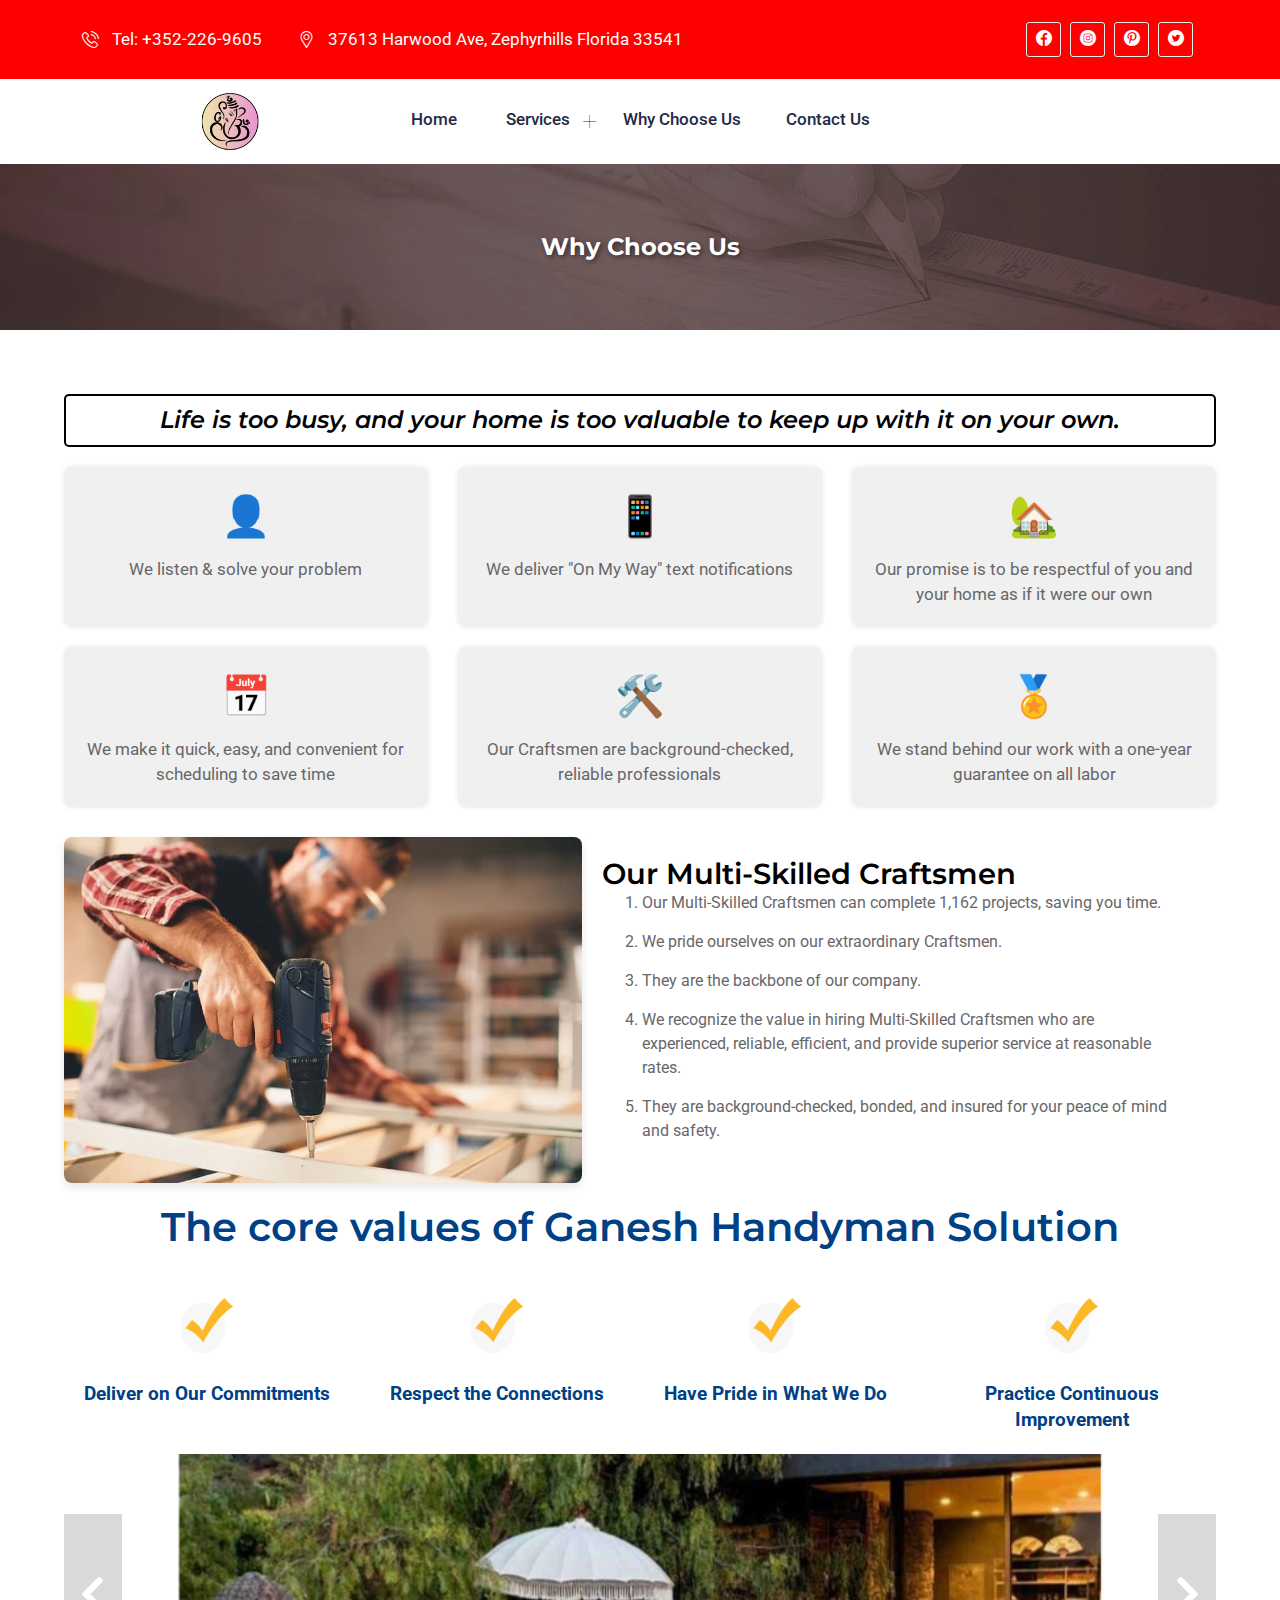
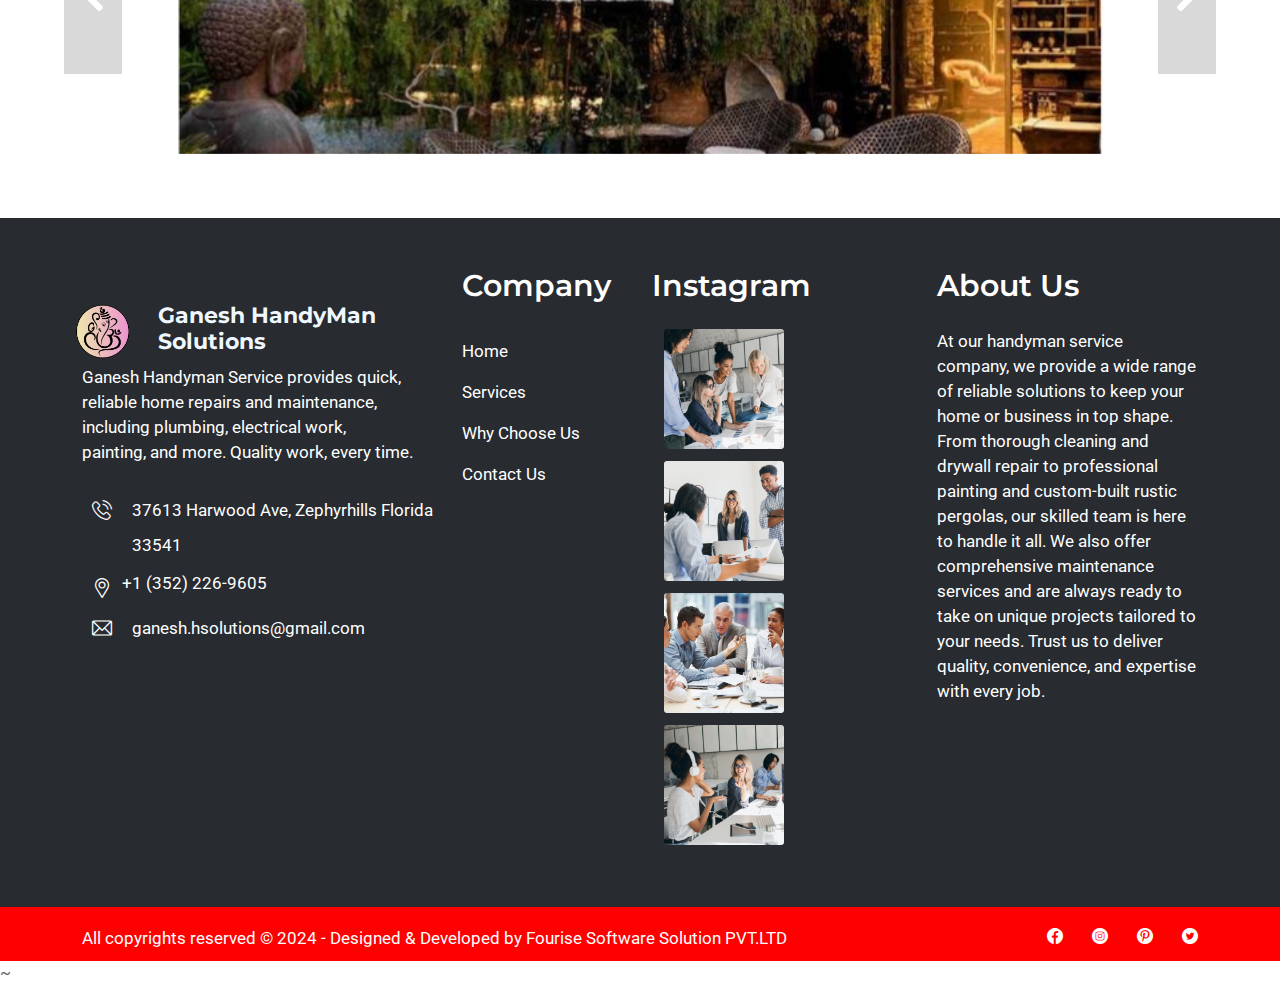
<file: why-choose-us.html>
<!doctype html>
<html class="no-js" lang="en">

<head>

    <meta charset="utf-8">
    <meta name="keywords" content="Bootstrap, Consulting Template, Landing page, Template, Registration, Landing">
    <meta name="viewport" content="width=device-width, initial-scale=1, maximum-scale=1">
    <meta name="author" content="GridTemplate">

    <!--====== Title ======-->
    <title>Ganesh - Handy Solutions</title>
    <!--====== Favicon Icon ======-->
    <link rel="shortcut icon" href="assets/images/normal/favicon.svg" type="image/png">
    <link rel="stylesheet" href="https://cdnjs.cloudflare.com/ajax/libs/font-awesome/5.15.4/css/all.min.css">

    <!--====== Bootstrap css ======-->
    <link rel="stylesheet" href="assets/css/bootstrap.min.css">
    <!--====== icofont Icons css ======-->
    <link rel="stylesheet" href="assets/fonts/flaticon.css">
    <!--====== Slick slider CSS ======-->
    <link rel="stylesheet" href="assets/css/slick.css">
    <!--====== animate CSS ======-->
    <link rel="stylesheet" href="assets/css/animate.css">

    <!--====== Default css ======-->
    <link rel="stylesheet" href="assets/css/default.css">

    <!--====== Style css ======-->
    <link rel="stylesheet" href="assets/css/style.css">
    <style>
        .menu-logo {
            display: flex;
            align-items: flex-start;
            /* Aligns the logo towards the top */
            justify-content: center;
            /* Center align the logo horizontally */
        }

        .menu-logo img {
            margin-top: -40px;
            /* Increase the negative value to shift the image slightly further up */
            max-width: 135px;
            /* Increase the width of the image */
            height: 135px;
            /* Increase the height of the image */
        }

        .content {
            padding: 2em;
            text-align: left;
            background-color: #fff;
            border-radius: 8px;
            margin: 2em;
            font: bold;
        }

        .quote {
            text-align: center;
            font-style: italic;
            font-size: 1.5em;
            padding: 10px;
            border: 2px solid black;
            border-radius: 5px;
            margin-bottom: 20px;
            font-weight: 300px;
            font: bold;
        }

        .full-width-image-container {
            position: relative;
        }

        .image-banner {
            position: relative;
            width: 100%;
            overflow: hidden;
        }

        .image-banner img {
            width: 100%;
            height: auto;
            object-fit: cover;
        }

        .image-text {
            position: absolute;
            top: 50%;
            left: 50%;
            transform: translate(-50%, -50%);
            color: white;
            font-size: 3em;
            text-align: center;
            font-weight: bold;
            text-shadow: 2px 2px 10px rgba(0, 0, 0, 0.7);
        }

        .phone-number {
        color: #fff; /* Replace #ff00ff with your desired color code */
    }
        /* Icon Section Styling */
        .icons {
            display: flex;
            flex-wrap: wrap;
            gap: 20px;
            justify-content: space-between;
            margin-bottom: 30px;
        }

        .icon {
            flex: 1 1 calc(33.33% - 20px);
            max-width: calc(33.33% - 20px);
            text-align: center;
            padding: 20px;
            background-color: #f0f0f0;
            border-radius: 8px;
            box-shadow: 0 0 5px rgba(0, 0, 0, 0.1);
            transition: transform 0.2s;
        }

        .icon:hover {
            transform: scale(1.05);
        }

        .icon-placeholder {
            font-size: 2.5em;
            margin-bottom: 10px;
        }

        /* Ordered List Styling */
        .custom-list,
        .numbered-list {
            list-style-type: decimal;
            padding-left: 40px;
            margin-bottom: 20px;
        }

        .custom-list li,
        .numbered-list li {
            margin-bottom: 15px;
        }

        /* Unordered List Styling */
        ul {
            /* list-style-type: disc; */
            /* margin-bottom: 20px; */
        }

        /* Promise Section Styling */
        .craftsmen-container {
            display: flex;
            align-items: center;
            gap: 20px;
            /* Space between the image and text */
            flex-wrap: wrap;
            /* Allows content to wrap on smaller screens */
        }

        .craftsmen-container img {
            max-width: 45%;
            /* Adjust the width of the image as needed */
            height: auto;
            border-radius: 8px;
            /* Smooth corners for the image */
            box-shadow: 0 4px 8px rgba(0, 0, 0, 0.1);
        }

        .craftsmen-content {
            max-width: 50%;
        }

        .craftsmen-content h3 {
            margin-top: 0;
            font-size: 1.8em;
            color: black;
        }

        .craftsmen-content ol.custom-list {
            list-style-type: decimal;
            /* padding-left: 20px; */
            margin-bottom: 20px;
        }

        .craftsmen-content ol.custom-list li {
            margin-bottom: 15px;
            transition: color 0.3s ease;
        }

        .craftsmen-content ol.custom-list li:hover {
            color: #007bff;
            /* Adds an interactive hover effect */
        }

        /* checkbox css */
        .core-values-section {
            text-align: center;
            margin-top: 20px;
            /* padding: 60px 30px; Slightly increased padding for better spacing */
        }

        .core-values-heading {
            font-size: 2.5rem;
            /* Increased font size for the heading */
            color: #004085;
            margin-bottom: 40px;
            /* Increased margin to create more space below the heading */
        }

        .core-values-container {
            display: flex;
            justify-content: center;
            gap: 60px;
            /* Increased gap for better spacing between items */
            flex-wrap: wrap;
        }

        .core-value-item {
            display: flex;
            flex-direction: column;
            align-items: center;
            max-width: 250px;
            /* Increased max-width for better layout */
        }

        .core-value-icon {
            width: 70px;
            /* Increased width for better visibility */
            height: 70px;
            /* Increased height to match width */
            margin-bottom: 20px;
            /* Increased margin for better spacing between icon and text */
        }

        .core-value-item p {
            font-size: 1.2rem;
            /* Increased font size for better readability */
            color: #004085;
            font-weight: bold;
            text-align: center;
            line-height: 1.4;
            /* Added line-height for improved text spacing */
        }

        /* Media Queries for screens smaller than 768px */
        @media (max-width: 768px) {

            /* Logo Section */
            .menu-logo {
                justify-content: flex-start;
                /* Align logo to the left for mobile view */
            }

            .menu-logo img {
                margin-top: -20px;
                /* Reduce negative margin for smaller screens */
                max-width: 100px;
                /* Scale down the image size */
                height: 100px;
            }

            /* Content Section */
            .content {
                padding: 1.5em;
                /* Reduce padding on smaller screens */
                margin: 1em;
            }

            /* Quote Section */
            .quote {
                font-size: 1.2em;
                /* Reduce font size for mobile */
                padding: 8px;
                margin-bottom: 15px;
            }

            /* Image Banner Section */
            .image-text {
                font-size: 2em;
                /* Reduce text size in image banner */
                padding: 10px;
            }

            /* Icon Section */
            .icons {
                flex-direction: column;
                /* Stack icons vertically */
                gap: 15px;
                /* Reduce gap between icons */
            }

            /* Adjustments for mobile view */
            @media (max-width: 768px) {
                .image-text {
                    font-size: 1.5em;
                    /* Reduce font size for smaller screens */
                    padding: 10px;
                    /* Add padding to ensure text doesn't touch the edges */
                    text-shadow: 1px 1px 5px rgba(0, 0, 0, 0.7);
                    /* Soften the shadow for better readability on small screens */
                    max-width: 90%;
                    /* Ensure text does not overflow */
                    word-wrap: break-word;
                    /* Wrap text to fit within the container */
                }
            }

            /* Adjustments for extra small screens */
            @media (max-width: 480px) {
                .image-text {
                    font-size: 1.2em;
                    /* Further reduce font size for very small screens */
                    text-shadow: 1px 1px 3px rgba(0, 0, 0, 0.7);
                    /* Soften shadow even more */
                    padding: 8px;
                    /* Reduce padding */
                    line-height: 1.3;
                    /* Improve readability by increasing line height */
                }
            }

            .icon {
                max-width: 100%;
                /* Make icons full width */
                padding: 15px;
            }

            /* Craftsmen Section */
            .craftsmen-container {
                flex-direction: column;
                /* Stack image and text vertically */
                align-items: flex-start;
                /* Align text to the left */
            }

            .craftsmen-container img {
                max-width: 100%;
                /* Full-width image on mobile */
                margin-bottom: 10px;
            }

            .craftsmen-content {
                max-width: 100%;
                /* Make the text section full-width */
            }

            /* Core Values Section */
            .core-values-container {
                flex-direction: column;
                /* Stack core value items vertically */
                gap: 30px;
                /* Reduce gap between core values */
            }

            .core-value-item {
                max-width: 100%;
                /* Full-width core value items */
                margin-bottom: 20px;
            }

            .core-value-icon {
                width: 50px;
                /* Reduce size of icons */
                height: 50px;
            }

            .core-value-item p {
                font-size: 1rem;
                /* Reduce font size for better readability */
            }

            /* Carousel Section */
            .carousel-image {
                height: 400px;
                /* Reduce height for mobile screens */
            }

            .carousel {
                height: 400px;
                /* Match the carousel height to the image */
            }

            /* Other Small Adjustments */
            ul {
                padding-left: 20px;
                /* Reduce padding for lists */
            }

            .custom-list,
            .numbered-list {
                padding-left: 20px;
            }
        }
        .full-width-image-container {
    position: relative;
    overflow: hidden;
}

.image-banner img {
    width: 100%;
    height: auto;
    object-fit: cover;
    transition: transform 0.5s ease-in-out;
}

.image-banner:hover img {
    transform: scale(1.1); /* Zoom-in effect */
}

/* Optional: Styling for the text over the image */
.image-text {
    position: absolute;
    top: 50%;
    left: 50%;
    transform: translate(-50%, -50%);
    /* color: white; */
    font-size: 24px;
    text-shadow: 2px 2px 5px rgba(0, 0, 0, 0.5);
}
.icons p{
    color: #676769;
}
/* footer {
    position: relative;
    width: 100%;
    bottom: 0;
}

.footer-area {
    margin-bottom: 0;
    padding-bottom: 0;
}
.footer-area, .footer-widget, .footer-copyright {
    margin-bottom: 0;
    padding-bottom: 0;
} */

    </style>

</head>

<body>

    <!--====== HEADER PART START ======-->

    <header class="header-area header_style_2">

        <div class="header-menu-area d-none d-lg-block">
            <div class="toolbar-area">
                <div class="container">
                    <div class="row d-flex align-items-center justify-content-center">
                        <div class="col-lg-8 col-md-9 col-12">
                            <div class="toolbar-contact">
                                <p><i class="flaticon-phone-call"></i><a href="tel:+440-98-5298">Tel: +352-226-9605</a>
                                </p>
                                <p><i class="flaticon-placeholder"></i> 37613 Harwood Ave, Zephyrhills Florida 33541</p>
                            </div>
                        </div>
                        <div class="col-lg-4 col-md-3 col-12">
                            <div class="toolbar-sl-share">
                                <ul>
                                    <li><a href="#"><i class="flaticon-facebook-circular-logo"></i></a></li>
                                    <li><a href="#"><i class="flaticon-instagram"></i></a></li>
                                    <li><a href="#"><i class="flaticon-pinterest-social-logo"></i></a></li>
                                    <li><a href="#"><i class="flaticon-twitter"></i></a></li>

                                </ul>
                            </div>
                        </div>
                    </div>
                </div>
            </div>

            <div class="header-main-menu">
                <div class="container">
                    <div class="row">
                        <div class="col-lg-2">
                            <div class="menu-logo">
                                <a class="logo" href="index.html">
                                    <img src="assets/images/Main/logo/ganesha-logo2.png" class="white-logo" alt="Logo">
                                    <img src="assets/images/Main/logo/ganesha-logo2.png" class="light-logo" alt="Logo">
                                </a>
                            </div>
                        </div>
                        <div class="col-lg-8 d-flex justify-content-center">
                            <div class="navbar-menu">
                                <ul class="">
                                    <li>
                                        <a href="index.html">Home</a>
                                    </li>

                                    <li><a href="javascript:void(0)">Services <i class="flaticon-add-1"></i></a>
                                        <ul class="sub-menu">
                                            <li><a href="cleaning.html">Cleaning Services</a></li>
                                            <li><a href="dry-wall-repair.html">Drywall</a></li>
                                            <li><a href="painting.html">Painting</a></li>
                                            <li><a href="rustic-pergolas.html">Rustic Pergolas And Bars</a></li>
                                            <li><a href="home-Maintenance.html">Maintenance</a></li>
                                            <li><a href="Other-services.html">Other services</a></li>
                                        </ul>
                                    </li>
                                    <li><a href="why-choose-us.html">Why Choose Us</a>
                                    <li><a href="contact.html">Contact Us</a></li>
                                    </li>
                                </ul>
                            </div>
                        </div>
                    </div> <!-- row -->
                </div> <!-- container -->

            </div>
        </div> <!-- header menu area -->

        <div class="header-mobile-menu d-lg-none">
            <div class="container">
                <div class="mobile-menu d-flex justify-content-between align-items-center">
                    <div class="menu-bar">
                        <a class="mobile-menu-open" href="javascript:void(0)"><i class="flaticon-menu"></i></a>
                    </div>
                    <div class="mobile-logo">
                        <a href="index.html">
                            <img src="assets/images/Main/logo/ganesha-logo2.png" class="light-logo" alt="Logo">
                        </a>
                    </div> <!-- mobile logo -->

                </div> <!-- mobile menu -->
            </div> <!-- container -->
        </div> <!-- header mobile menu -->
    </header>
    <div class="offcanvas-menu-wrapper">
        <div class="offcanvas-menu">
            <a class="close-mobile-menu" href="javascript:void(0)"><i class="flaticon-x-mark"></i></a>

            <div class="mobile-menu pt-30">
                <nav>
                    <ul>

                        <li class="menu-item-has-children"><a class="active" href="/index.html">Home</a>
                        </li>


                        <li class="menu-item-has-children"><a href="#">Services</a>
                            <ul class="sub-menu">
                                <li><a href="cleaning.html">Cleaning Services</a></li>
                                <li><a href="dry-wall-repair.html">Drywall</a></li>
                                <li><a href="painting.html">Painting</a></li>
                                <li><a href="rustic-pergolas.html">Rustic Pergolas And Bars</a></li>
                                <li><a href="home-Maintenance.html">Maintenance</a></li>
                                <li><a href="Other-services.html">Other services</a></li>
                            </ul>
                        </li>
                        <li class="menu-item-has-children"><a href="why-choose-us.html">Why Choose Us</a>
                        </li>

                        <li><a href="contact.html">Contact Us</a></li>
                    </ul>
                </nav>
            </div>
        </div>
        <div class="overlay"></div>
    </div>
    <div class="full-width-image-container">
        <div class="image-banner">
            <img src="./assets/images/Main/why-chose-us.webp" alt="Why Choose Us">
            <h1 class="image-text">Why Choose Us</h1>
        </div>
    </div>
    
    <section class="content">
        <h3 class="quote">Life is too busy, and your home is too valuable to keep up with it on your own.</h3>

        <div class="icons">
            <div class="icon">
                <div class="icon-placeholder">👤</div>
                <p>We listen & solve your problem</p>
            </div>
            <div class="icon">
                <div class="icon-placeholder">📱</div>
                <p>We deliver "On My Way" text notifications</p>
            </div>
            <div class="icon">
                <div class="icon-placeholder">🏡</div>
                <p>Our promise is to be respectful of you and your home as if it were our own</p>
            </div>
            <div class="icon">
                <div class="icon-placeholder">📅</div>
                <p>We make it quick, easy, and convenient for scheduling to save time</p>
            </div>
            <div class="icon">
                <div class="icon-placeholder">🛠️</div>
                <p>Our Craftsmen are background-checked, reliable professionals</p>
            </div>
            <div class="icon">
                <div class="icon-placeholder">🏅</div>
                <p>We stand behind our work with a one-year guarantee on all labor</p>
            </div>
        </div>
        <div class="craftsmen-container">
            <img src="./assets/images/Main/carftmen.jpg" alt="Our Multi-Skilled Craftsmen">
            <div class="craftsmen-content">
                <h3>Our Multi-Skilled Craftsmen</h3>
                <ol class="custom-list">
                    <li>
                        Our Multi-Skilled Craftsmen can complete 1,162 projects, saving you time.
                    </li>
                    <li>
                        We pride ourselves on our extraordinary Craftsmen.
                    </li>
                    <li>
                        They are the backbone of our company.
                    </li>
                    <li>
                        We recognize the value in hiring Multi-Skilled Craftsmen who are experienced, reliable,
                        efficient, and
                        provide superior service at reasonable rates.
                    </li>
                    <li>
                        They are background-checked, bonded, and insured for your peace of mind and safety.
                    </li>
                </ol>
            </div>
        </div>
        <div class="core-values-section">
            <h2 class="core-values-heading">The core values of Ganesh Handyman Solution</h2>
            <div class="core-values-container">
                <div class="core-value-item">
                    <img src="./assets/images/Main/New/checkmark.png" alt="Check Icon" class="core-value-icon">
                    <p>Deliver on Our Commitments</p>
                </div>
                <div class="core-value-item">
                    <img src="./assets/images/Main/New/checkmark.png" alt="Check Icon" class="core-value-icon">
                    <p>Respect the Connections</p>
                </div>
                <div class="core-value-item">
                    <img src="./assets/images/Main/New/checkmark.png" alt="Check Icon" class="core-value-icon">
                    <p>Have Pride in What We Do</p>
                </div>
                <div class="core-value-item">
                    <img src="./assets/images/Main/New/checkmark.png" alt="Check Icon" class="core-value-icon">
                    <p>Practice Continuous Improvement</p>
                </div>
            </div>
        </div>
        <div id="carouselExampleIndicators" class="carousel slide" data-ride="carousel" style="padding: 0; margin: 0; padding-top: 20px; margin-bottom: 0;">
            <ol class="carousel-indicators">
                <li data-target="#carouselExampleIndicators" data-slide-to="0" class="active"></li>
                <li data-target="#carouselExampleIndicators" data-slide-to="1"></li>
                <li data-target="#carouselExampleIndicators" data-slide-to="2"></li>
            </ol>
            <div class="carousel-inner text-center" style="margin-bottom: 0; padding-bottom: 0;">
                <div class="carousel-item active">
                    <img class="d-block carousel-image" src="./assets/images/Main/New/asian-inspired.jpg"
                        alt="First slide" style="width: 80%; height: 300px; object-fit: cover; margin: 0 auto;">
                </div>
                <div class="carousel-item">
                    <img class="d-block carousel-image" src="./assets/images/Main/New/BA_077_FH02JUN_05010_001.jpg"
                        alt="Second slide" style="width: 80%; height: 300px; object-fit: cover; margin: 0 auto;">
                </div>
                <div class="carousel-item">
                    <img class="d-block carousel-image" src="./assets/images/Main/New/BA_010_FH97APR_01098001.jpg"
                        alt="Third slide" style="width: 80%; height: 300px; object-fit: cover; margin: 0 auto;">
                </div>
            </div>
        
            <!-- Previous button -->
            <a class="carousel-control-prev" href="#carouselExampleIndicators" role="button" data-slide="prev"
                style="width: 5%; height: auto; background: rgba(0, 0, 0, 0.3); display: flex; align-items: center; justify-content: center; position: absolute; top: 50%; transform: translateY(-50%); left: 0;">
                <i class="fas fa-chevron-left" style="font-size: 40px; color: white;"></i>
                <span class="sr-only">Previous</span>
            </a>
        
            <!-- Next button -->
            <a class="carousel-control-next" href="#carouselExampleIndicators" role="button" data-slide="next"
                style="width: 5%; height: auto; background: rgba(0, 0, 0, 0.3); display: flex; align-items: center; justify-content: center; position: absolute; top: 50%; transform: translateY(-50%); right: 0;">
                <i class="fas fa-chevron-right" style="font-size: 40px; color: white;"></i>
                <span class="sr-only">Next</span>
            </a>
        </div>
        
        <footer style="margin-top: 0; padding-top: 0;"></footer>
        

        <script src="https://code.jquery.com/jquery-3.5.1.slim.min.js"></script>
        <script src="https://cdn.jsdelivr.net/npm/@popperjs/core@2.11.6/dist/umd/popper.min.js"></script>
        <script src="https://stackpath.bootstrapcdn.com/bootstrap/4.5.2/js/bootstrap.min.js"></script>
    </section>
    <footer class="footer-area footer_style2">
        <div class="footer-widget pt-30 pb-50"> <!-- Reduced padding top and bottom -->
            <div class="container">
                <div class="row">
                    <div class="col-lg-4 col-md-6 col-sm-6">
                        <div class="footer-address pt-20"> <!-- Reduced padding top -->
                            <div class="footer-logo" style="display: flex; align-items: center; ">
                                <!-- Flex container for logo and text -->
                                <div class="img-fluid"
                                    style="width: 150px; height: auto; margin-left: -40px; margin-bottom: -50px;">
                                    <!-- Set margin to 0 for alignment -->
                                    <img src="./assets/images/Main/logo/ganesha-logo2.png" alt="Ganesh Logo">
                                </div>
                                <div class="company-name" style="margin-left: -10px;margin-bottom: -45px;">
                                    <!-- Adjust margin for spacing between logo and text -->
                                    <h4 class="text mb-0" style="font-weight: bold; padding-left: 0%;color: aliceblue;">
                                        Ganesh HandyMan Solutions</h4> <!-- Text next to logo -->
                                </div>
                            </div>

                            <ul>
                                <li>
                                    <div class="footer-text pt-20 pb-20" style="padding-left: 0;">
                                        <!-- Reduced padding top, bottom, and left -->
                                        <p>Ganesh Handyman Service provides quick,<br> reliable home repairs and
                                            maintenance, <br> including plumbing, electrical work, <br> painting, and more.
                                            Quality work, every time.</p>
                                    </div>
                                </li>
                                <li>
                                    <div class="single-address py-2 d-flex">
                                        <div class="address-icon">
                                            <i class="flaticon-phone-call"></i>
                                        </div>
                                        <div class="address-content media-body">
                                            <p class="text">37613 Harwood Ave, Zephyrhills Florida 33541</p>
                                        </div>
                                    </div> <!-- single address -->
                                </li>
                                <li>
                                    <div class="single-address d-flex">
                                        <div class="address-icon">
                                            <i class="flaticon-placeholder"></i>
                                        </div>
                                        <p class="phone-number">+1 (352) 226-9605</p>
                                    </div> <!-- single address -->
                                </li>
                                <li>
                                    <div class="single-address d-flex">
                                        <div class="address-icon">
                                            <i class="flaticon-email"></i>
                                        </div>
 <div class="address-content media-body">
                                            <p class="text">ganesh.hsolutions@gmail.com</p>
                                        </div>
                                    </div> <!-- single address -->
                                </li>
                            </ul>
                        </div> <!-- footer address -->
                    </div>

                    <div class="col-lg-2 col-md-6 col-sm-6">
                        <div class="footer-link pt-20"> <!-- Reduced padding top -->
                            <h4 class="footer-title mb-15">Company </h4> <!-- Reduced margin bottom -->
                            <ul>
                                <li><a href="index.html"><i class="icofont-rounded-right"></i>Home</a></li>
                                <li><a href="cleaning.html"><i class="icofont-rounded-right"></i>Services</a></li>
                                <li><a href="why-choose-us.html"><i class="icofont-rounded-right"></i>Why Choose Us</a>
                                </li>
                                <li><a href="contact.html"><i class="icofont-rounded-right"></i>Contact Us</a></li>
                            </ul>
                        </div> <!-- footer link -->
                    </div>

                    <div class="col-lg-3 col-md-6">
                        <div class="footer-instagram pt-20"> <!-- Reduced padding top -->
                            <h4 class="footer-title mb-15">Instagram </h4> <!-- Reduced margin bottom -->
                            <div class="instagram_img pt-10"> <!-- Reduced padding top -->
                                <ul>
                                    <li class=""><a href=""><img src="assets/images/instagram/1.png"
                                                class="img-fluid"><i class="flaticon-instagram"></i></a></li>
                                    <li class=" "><a href=""><img src="assets/images/instagram/2.png"
                                                class="img-fluid"><i class="flaticon-instagram"></i></a></li>
                                    <li class=" "><a href=""><img src="assets/images/instagram/3.png"
                                                class="img-fluid"><i class="flaticon-instagram"></i></a></li>
                                    <li class=""><a href=""><img src="assets/images/instagram/4.png"
                                                class="img-fluid"><i class="flaticon-instagram"></i></a></li>
                                </ul>
                            </div>
                        </div> <!-- footer Instagram Feeds -->
                    </div>

                    <div class="col-lg-3 col-md-6">
                        <div class="footer-link pt-20"> <!-- Reduced padding top -->
                            <h4 class="footer-title mb-15">About Us</h4> <!-- Fixed typo and reduced margin bottom -->

                            <div class="email-sub-content pt-10 pb-20"> <!-- Reduced padding top and bottom -->
                               <p>At our handyman service company, we provide a wide range of reliable solutions to
                                    keep your home or business in top shape. From thorough cleaning and drywall repair
                                    to professional painting and custom-built rustic pergolas, our skilled team is here
                                    to handle it all. We also offer comprehensive maintenance services and are always
                                    ready to take on unique projects tailored to your needs. Trust us to deliver
                                    quality, convenience, and expertise with every job.</p>
                            </div>
                            <script>
                                document.getElementById('subscriptionForm').addEventListener('submit', function (event) {
                                    event.preventDefault(); // Prevent the form from reloading the page

                                    // Get the email value
                                    var email = document.getElementById('emailInput').value;

                                    // Print the email in the console
                                    console.log("Subscribed email:", email);

                                    // Display success message
                                    document.getElementById('message').style.display = 'block';

                                    // Show an alert message
                                    alert("Subscribed successfully");

                                    // Clear the input field after subscription
                                    document.getElementById('emailInput').value = '';
                                });
                            </script>

                        </div> <!-- footer link -->
                    </div>
                </div> <!-- row -->
            </div> <!-- container -->
        </div> <!-- footer widget -->

        <div class="footer-copyright pt-10 pb-10"> <!-- Reduced padding top and bottom -->
            <div class="container">
                <div class="copyright-section d-md-flex align-items-center justify-content-between">
                    <div class="copyright text-center">
                        <p class="pt-2 text">All copyrights reserved © 2024 - Designed & Developed by <a
                                href="https://gridtemplate.com/">Fourise Software Solution PVT.LTD</a> </p>
                    </div> <!-- copyright -->
                    <div class="footer-bottom text-center pt-10"> <!-- Reduced padding top -->
                        <div class="social-icons">
                            <ul>
                                <li><a href="#"><i class="flaticon-facebook-circular-logo"></i></a></li>
                                <li><a href="#"><i class="flaticon-instagram"></i></a></li>
                                <li><a href="#"><i class="flaticon-pinterest-social-logo"></i></a></li>
                                <li><a href="#"><i class="flaticon-twitter"></i></a></li>
                            </ul>
                        </div>
                    </div> <!-- payment -->
                </div> <!-- copyright payment -->
            </div> <!-- container -->
        </div> <!-- footer copyright -->
    </footer>

    <!--====== FOOTER PART ENDS ======-->




    <!--====== BACK TOP TOP PART START ======-->

    <a href="#" class="back-to-top back-blue"><i class="flaticon-up-arrow"></i></a>

    <!--====== BACK TOP TOP PART ENDS ======-->


    <!--====== jquery js ======-->
    <script src="assets/js/vendor/modernizr-3.6.0.min.js"></script>
    <script src="assets/js/vendor/jquery-1.12.4.min.js"></script>


    <!--====== Bootstrap js ======-->
    <script src="assets/js/bootstrap.min.js"></script>
    <script src="assets/js/popper.min.js"></script>

    <!--====== wow.min js ======-->
    <script src="assets/js/wow.min.js"></script>

    <!--====== Main js ======-->
    <script src="assets/js/main.js"></script>~
    <script type="text/javascript">


        // preloader
        $(window).on('load', function (event) {
            $('.gridtemplate-loader').delay(500).fadeOut(500);

        });

    </script>

</body>

</html>
</file>
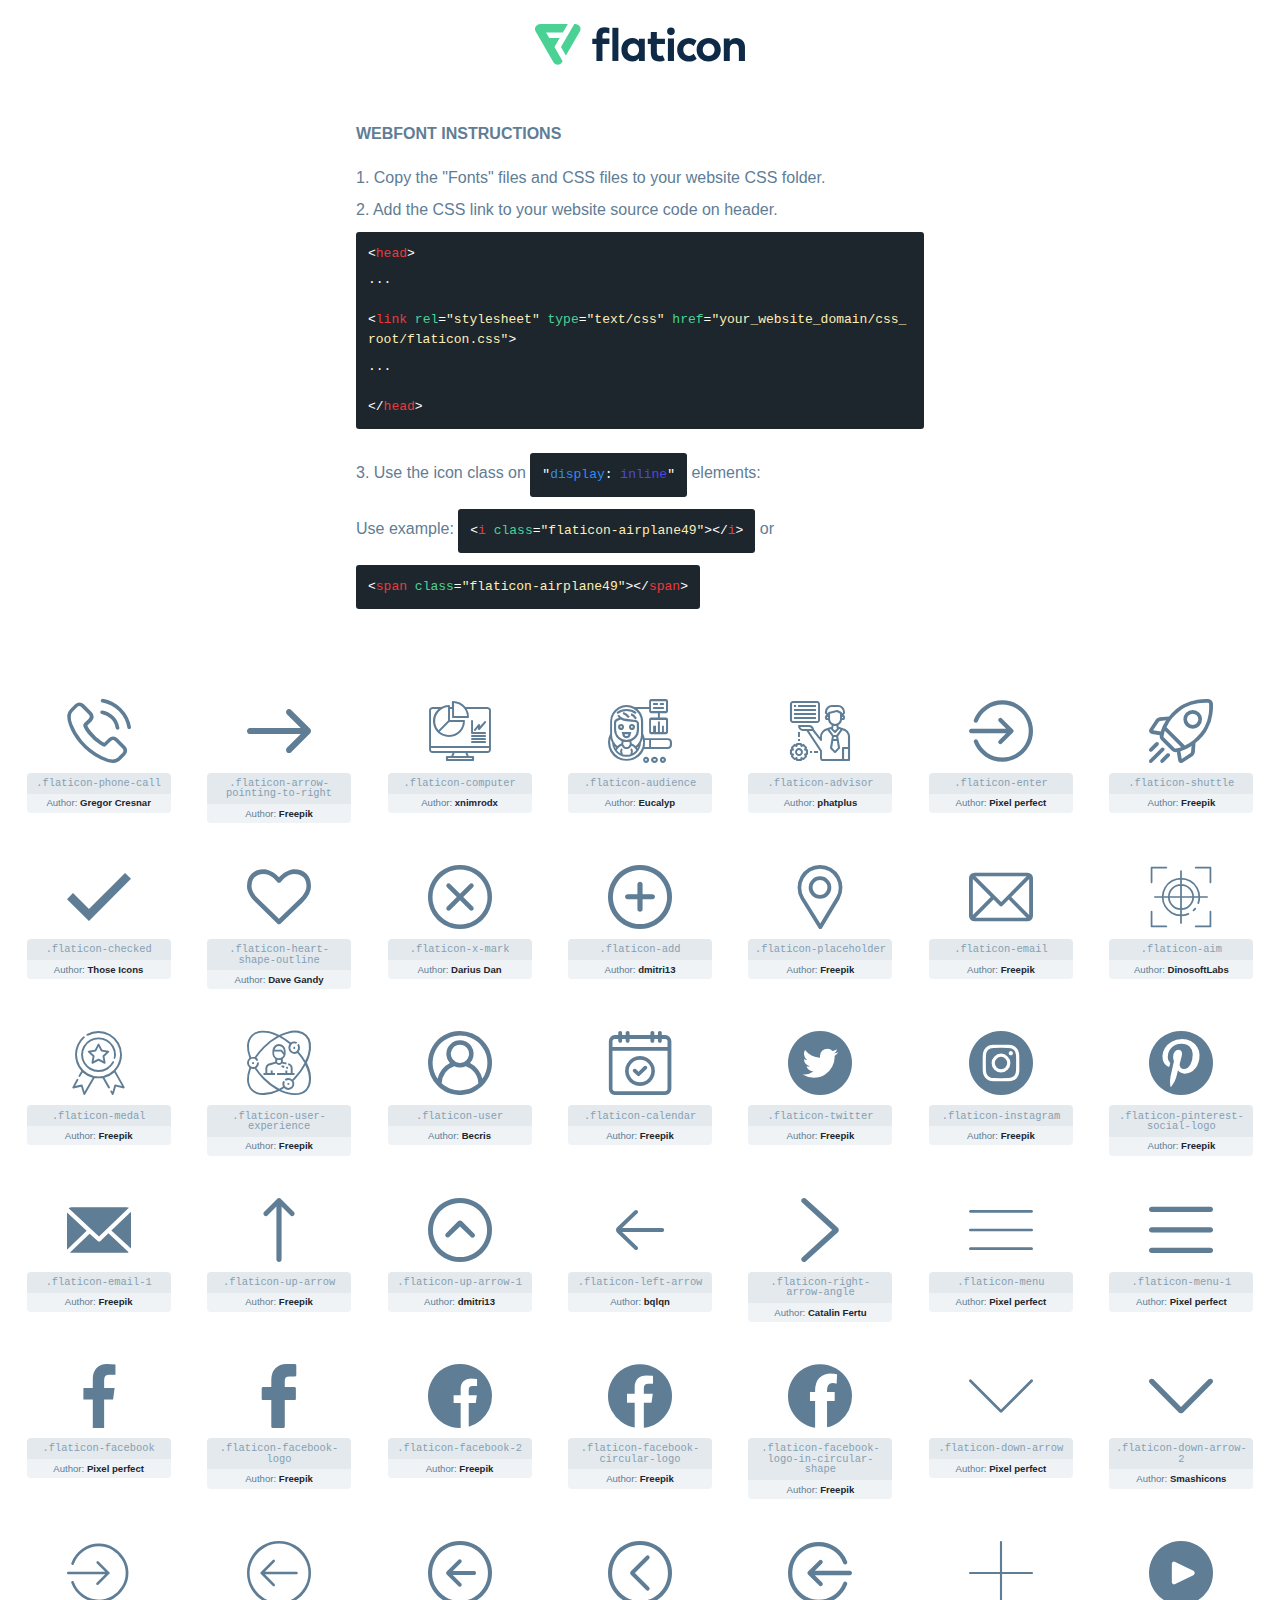
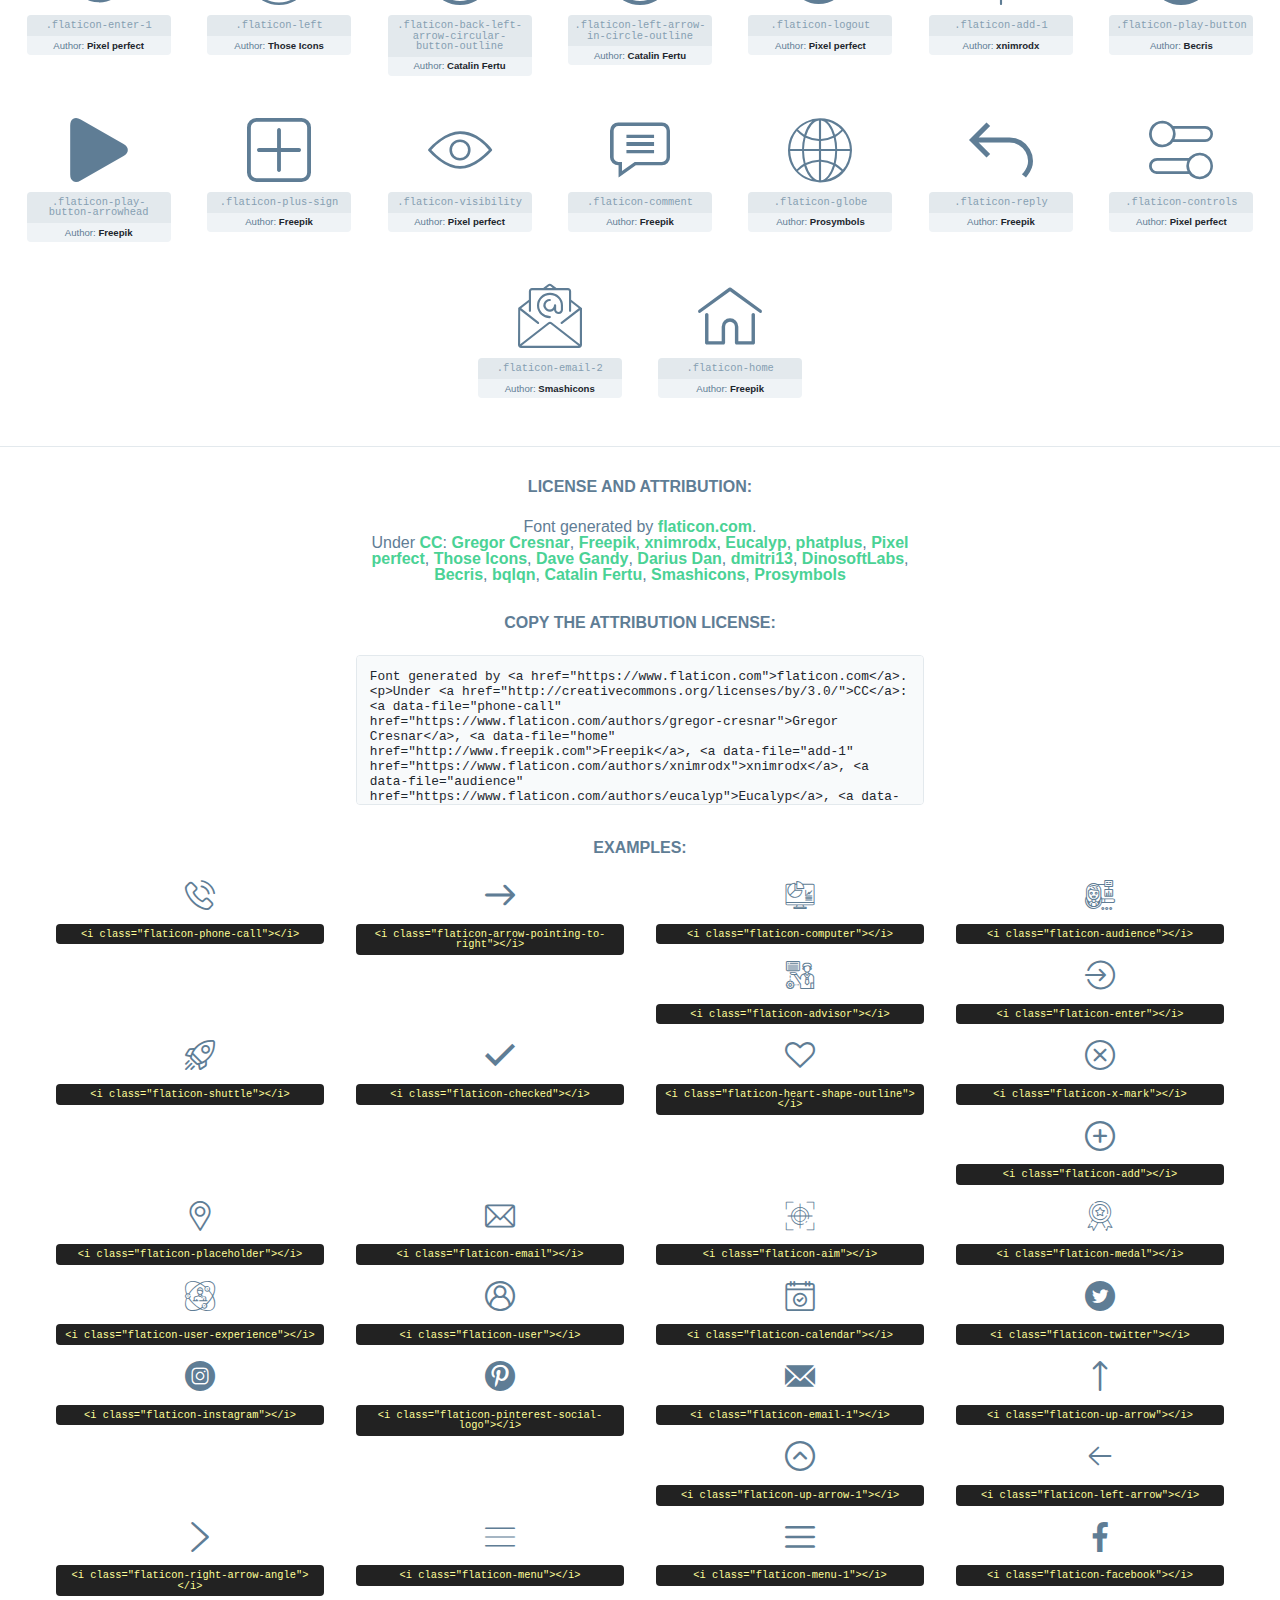
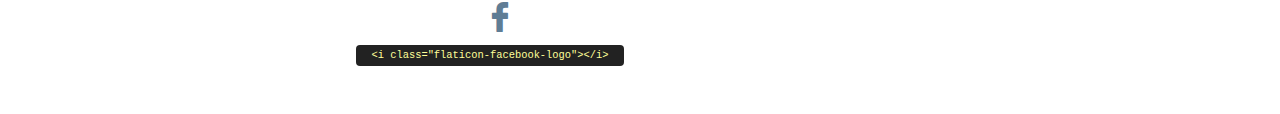
<file: assets/fonts/flaticon.html>
<!DOCTYPE html>
<html lang="en">
<head>
    <title>Flaticon Webfont</title>
    <link rel="stylesheet" type="text/css" href="flaticon.css"/>
    <meta charset="UTF-8">
    <style>
        html, body, div, span, applet, object, iframe,
        h1, h2, h3, h4, h5, h6, p, blockquote, pre,
        a, abbr, acronym, address, big, cite, code,
        del, dfn, em, img, ins, kbd, q, s, samp,
        small, strike, strong, sub, sup, tt, var,
        b, u, i, center,
        dl, dt, dd, ol, ul, li,
        fieldset, form, label, legend,
        table, caption, tbody, tfoot, thead, tr, th, td,
        article, aside, canvas, details, embed,
        figure, figcaption, footer, header, hgroup,
        menu, nav, output, ruby, section, summary,
        time, mark, audio, video {
            margin: 0;
            padding: 0;
            border: 0;
            font-size: 100%;
            font: inherit;
            vertical-align: baseline;
        }

        /* HTML5 display-role reset for older browsers */
        article, aside, details, figcaption, figure,
        footer, header, hgroup, menu, nav, section {
            display: block;
        }

        body {
            line-height: 1;
        }

        ol, ul {
            list-style: none;
        }

        blockquote, q {
            quotes: none;
        }

        blockquote:before, blockquote:after,
        q:before, q:after {
            content: '';
            content: none;
        }

        table {
            border-collapse: collapse;
            border-spacing: 0;
        }

        body {
            font-family: Helvetica, Arial, sans-serif;
            font-size: 16px;
            color: #5f7d95;
        }

        a {
            color: #4AD295;
            font-weight: bold;
            text-decoration: none;
        }

        * {
            -moz-box-sizing: border-box;
            -webkit-box-sizing: border-box;
            box-sizing: border-box;
            margin: 0;
            padding: 0;
        }

        [class^="flaticon-"]:before, [class*=" flaticon-"]:before, [class^="flaticon-"]:after, [class*=" flaticon-"]:after {
            font-family: Flaticon;
            font-size: 30px;
            font-style: normal;
            margin-left: 20px;
            color: #333;
        }

        .wrapper {
            max-width: 600px;
            margin: auto;
            padding: 0 1em;
        }

        .title {
            margin-bottom: 24px;
            text-transform: uppercase;
            font-weight: bold;
        }

        header {
            text-align: center;
            padding: 24px;
        }

        header .logo {
            width: 210px;
            height: auto;
            border: none;
            display: inline-block;
        }

        header strong {
            font-size: 28px;
            font-weight: 500;
            vertical-align: middle;
        }

        .demo {
            margin: 2em auto;
            line-height: 1.25em;
        }

        .demo ul li {
            margin-bottom: 12px;
        }

        .demo ul li code {
            background-color: #1D262D;
            border-radius: 3px;
            padding: 12px;
            display: inline-block;
            color: #fff;
            font-family: Consolas, Monaco, Lucida Console, Liberation Mono, DejaVu Sans Mono, Bitstream Vera Sans Mono, Courier New, monospace;
            font-weight: lighter;
            margin-top: 12px;
            font-size: 13px;
            word-break: break-all;
        }

        .demo ul li code .red {
            color: #EC3A3B;
        }

        .demo ul li code .green {
            color: #4AD295;
        }

        .demo ul li code .yellow {
            color: #FFEEB6;
        }

        .demo ul li code .blue {
            color: #2C8CF4;
        }

        .demo ul li code .purple {
            color: #4949E7;
        }

        .demo ul li code .dots {
            margin-top: 0.5em;
            display: block;
        }

        #glyphs {
            border-bottom: 1px solid #E3E9ED;
            padding: 2em 0;
            text-align: center;
        }

        .glyph {
            display: inline-block;
            width: 9em;
            margin: 1em;
            text-align: center;
            vertical-align: top;
            background: #FFF;
        }

        .glyph .flaticon {
            padding: 10px;
            display: block;
            font-family: "Flaticon";
            font-size: 64px;
            line-height: 1;
        }

        .glyph .flaticon:before {
            font-size: 64px;
            color: #5f7d95;
            margin-left: 0;
        }

        .class-name {
            font-size: 0.65em;
            background-color: #E3E9ED;
            color: #869FB2;
            border-radius: 4px 4px 0 0;
            padding: 0.5em;
            font-family: Consolas, Monaco, Lucida Console, Liberation Mono, DejaVu Sans Mono, Bitstream Vera Sans Mono, Courier New, monospace;
        }

        .author-name {
            font-size: 0.6em;
            background-color: #EFF3F6;
            border-top: 0;
            border-radius: 0 0 4px 4px;
            padding: 0.5em;
        }

        .author-name a {
            color: #1D262D;
        }

        .class-name:last-child {
            font-size: 10px;
            color: #888;
        }

        .class-name:last-child a {
            font-size: 10px;
            color: #555;
        }

        .glyph > input {
            display: block;
            width: 100px;
            margin: 5px auto;
            text-align: center;
            font-size: 12px;
            cursor: text;
        }

        .glyph > input.icon-input {
            font-family: "Flaticon";
            font-size: 16px;
            margin-bottom: 10px;
        }

        .attribution .title {
            margin-top: 2em;
        }

        .attribution textarea {
            background-color: #F8FAFB;
            color: #1D262D;
            padding: 1em;
            border: none;
            box-shadow: none;
            border: 1px solid #E3E9ED;
            border-radius: 4px;
            resize: none;
            width: 100%;
            height: 150px;
            font-size: 0.8em;
            font-family: Consolas, Monaco, Lucida Console, Liberation Mono, DejaVu Sans Mono, Bitstream Vera Sans Mono, Courier New, monospace;
            -webkit-appearance: none;
        }

        .attribution textarea:hover {
            border-color: #CFD9E0;
        }

        .attribution textarea:focus {
            border-color: #4AD295;
        }

        .iconsuse {
            margin: 2em auto;
            text-align: center;
            max-width: 1200px;
        }

        .iconsuse:after {
            content: '';
            display: table;
            clear: both;
        }

        .iconsuse .image {
            float: left;
            width: 25%;
            padding: 0 1em;
        }

        .iconsuse .image p {
            margin-bottom: 1em;
        }

        .iconsuse .image span {
            display: block;
            font-size: 0.65em;
            background-color: #222;
            color: #fff;
            border-radius: 4px;
            padding: 0.5em;
            color: #FFFF99;
            margin-top: 1em;
            font-family: Consolas, Monaco, Lucida Console, Liberation Mono, DejaVu Sans Mono, Bitstream Vera Sans Mono, Courier New, monospace;
        }

        .flaticon:before {
            color: #5f7d95;
        }

        #footer {
            text-align: center;
            background-color: #1D262D;
            color: #869FB2;
            padding: 12px;
            font-size: 14px;
        }

        #footer a {
            font-weight: normal;
        }

        @media (max-width: 960px) {
            .iconsuse .image {
                width: 50%;
            }
        }

        .preview {
            width: 100px;
            display: inline-block;
            margin: 10px;
        }

        .preview .inner {
            display: inline-block;
            width: 100%;
            text-align: center;
            background: #f5f5f5;
            -webkit-border-radius: 3px 3px 0 0;
            -moz-border-radius: 3px 3px 0 0;
            border-radius: 3px 3px 0 0;
        }

        .preview .inner  {
            line-height: 85px;
            font-size: 40px;
            color: #333;
        }

        .label {
            display: inline-block;
            width: 100%;
            box-sizing: border-box;
            padding: 5px;
            font-size: 10px;
            font-family: Monaco, monospace;
            color: #666;
            white-space: nowrap;
            overflow: hidden;
            text-overflow: ellipsis;
            background: #ddd;
            -webkit-border-radius: 0 0 3px 3px;
            -moz-border-radius: 0 0 3px 3px;
            border-radius: 0 0 3px 3px;
            color: #666;
        }
    </style>
</head>
<body>
    <header>
        <a href="https://www.flaticon.com/" target="_blank" class="logo">
            <svg xmlns="http://www.w3.org/2000/svg" viewBox="0 0 394.3 76.5">
                <path d="M156.6,69.4H145.3V7.1h11.3Z" style="fill:#0e2a47"/>
                <path d="M206.2,69.4h-11V64.8a15.4,15.4,0,0,1-12.6,5.7c-11.6,0-20.3-9.5-20.3-22.1s8.8-22.1,20.3-22.1a15.4,15.4,0,0,1,12.6,5.8V27.5h11Zm-32.4-21c0,6.4,4.2,11.6,10.8,11.6s10.8-4.9,10.8-11.6-4.4-11.6-10.8-11.6S173.9,42,173.9,48.4Z"
                      style="fill:#0e2a47"/>
                <path d="M262.5,13.7a7.2,7.2,0,0,1-14.4,0,7.2,7.2,0,1,1,14.4,0ZM261,69.4H249.6v-42H261Z"
                      style="fill:#0e2a47"/>
                <path id="_Trazado_" data-name="&lt;Trazado&gt;"
                      d="M139.6,17.8a16.6,16.6,0,0,0-8-1.4c-3.2.4-4.9,2-4.9,5.9v5.1h13V37.5h-13v32H115.4v-32h-7.8v-10h7.8V22.2c0-9.9,5.2-16.3,15-16.3a23.4,23.4,0,0,1,9.3,1.8Z"
                      style="fill:#0e2a47"/>
                <path d="M235.1,60c-3.5,0-6.3-1.9-6.3-7.1V37.5H244v-10H228.8V15H217.5V27.5h-5.7v10h5.7V53.7c0,10.9,5.3,16.8,15.7,16.8A22.9,22.9,0,0,0,244,68l-4.3-9.1A12.3,12.3,0,0,1,235.1,60Z"
                      style="fill:#0e2a47"/>
                <path d="M348.9,48.4c0,12.6-9.7,22.1-22.7,22.1s-22.7-9.4-22.7-22.1,9.6-22.1,22.7-22.1S348.9,35.8,348.9,48.4Zm-33.9,0c0,6.8,4.8,11.6,11.1,11.6s11.2-4.8,11.2-11.6-4.8-11.6-11.2-11.6S315.1,41.6,315.1,48.4Z"
                      style="fill:#0e2a47"/>
                <path d="M394.3,42.7V69.4H382.9V46.3c0-6.1-3-9.4-8.2-9.4s-8.9,3.2-8.9,9.5v23H354.6v-42h11v4.9c3-4.5,7.6-6.1,12.3-6.1C387.5,26.3,394.3,33,394.3,42.7Z"
                      style="fill:#0e2a47"/>
                <path d="M298,55.7h0a12.4,12.4,0,0,1-8.2,4.2h-.9l-1.8-.2a10,10,0,0,1-7.4-5.6,13.2,13.2,0,0,1-1.2-5.8,13,13,0,0,1,1.3-5.9,10.1,10.1,0,0,1,7.5-5.5h2.4a11.7,11.7,0,0,1,8.3,4.2l5.5-9.6a19.9,19.9,0,0,0-8.1-4.3,23.4,23.4,0,0,0-6.1-.8,25.2,25.2,0,0,0-7.5,1.1,20.9,20.9,0,0,0-8,4.6,21.9,21.9,0,0,0-6.8,16.4,21.9,21.9,0,0,0,6.7,16.3,20.9,20.9,0,0,0,8,4.6,25.2,25.2,0,0,0,7.7,1.2,23.6,23.6,0,0,0,6.2-.8,20,20,0,0,0,8.1-4.4Z"
                      style="fill:#0e2a47"/>
                <path d="M46.3,26.5H26.9L20.8,16H52.4L61.6,0H9.4A9.3,9.3,0,0,0,1.3,4.7a9.3,9.3,0,0,0,0,9.4L34.6,71.8a9.4,9.4,0,0,0,16.2,0l1.1-1.9L36.6,43.3Z"
                      style="fill:#4ad295"/>
                <path d="M84.2,4.7A9.3,9.3,0,0,0,76.1,0H73.8l-25,43.3,9.2,16L84.2,14A9.3,9.3,0,0,0,84.2,4.7Z"
                      style="fill:#4ad295"/>
            </svg>
        </a>
    </header>
    <section class="demo wrapper">

        <p class="title">Webfont Instructions</p>

        <ul>
            <li>
                <span class="num">1. </span>Copy the "Fonts" files and CSS files to your website CSS folder.
            </li>
            <li>
                <span class="num">2. </span>Add the CSS link to your website source code on header.
                <code class="big">
                    &lt;<span class="red">head</span>&gt;
                    <br/><span class="dots">...</span>
                    <br/>&lt;<span class="red">link</span> <span class="green">rel</span>=<span
                        class="yellow">"stylesheet"</span> <span class="green">type</span>=<span
                        class="yellow">"text/css"</span> <span class="green">href</span>=<span class="yellow">"your_website_domain/css_root/flaticon.css"</span>&gt;
                    <br/><span class="dots">...</span>
                    <br/>&lt;/<span class="red">head</span>&gt;
                </code>
            </li>

            <li>
                <p>
                    <span class="num">3. </span>Use the icon class on <code>"<span class="blue">display</span>:<span
                        class="purple"> inline</span>"</code> elements:
                    <br/>
                    Use example: <code>&lt;<span class="red">i</span> <span class="green">class</span>=<span class="yellow">&quot;flaticon-airplane49&quot;</span>&gt;&lt;/<span
                        class="red">i</span>&gt;</code> or <code>&lt;<span class="red">span</span> <span
                        class="green">class</span>=<span class="yellow">&quot;flaticon-airplane49&quot;</span>&gt;&lt;/<span
                        class="red">span</span>&gt;</code>
            </li>
        </ul>

    </section>
    <section id="glyphs">
            <div class="glyph">
                <i class="flaticon flaticon-phone-call"></i>
                <div class="class-name">.flaticon-phone-call</div>
                <div class="author-name">Author: <a data-file="phone-call" href="https://www.flaticon.com/authors/gregor-cresnar">Gregor Cresnar</a> </div>
            </div>

            <div class="glyph">
                <i class="flaticon flaticon-arrow-pointing-to-right"></i>
                <div class="class-name">.flaticon-arrow-pointing-to-right</div>
                <div class="author-name">Author: <a data-file="arrow-pointing-to-right" href="http://www.freepik.com">Freepik</a> </div>
            </div>

            <div class="glyph">
                <i class="flaticon flaticon-computer"></i>
                <div class="class-name">.flaticon-computer</div>
                <div class="author-name">Author: <a data-file="computer" href="https://www.flaticon.com/authors/xnimrodx">xnimrodx</a> </div>
            </div>

            <div class="glyph">
                <i class="flaticon flaticon-audience"></i>
                <div class="class-name">.flaticon-audience</div>
                <div class="author-name">Author: <a data-file="audience" href="https://www.flaticon.com/authors/eucalyp">Eucalyp</a> </div>
            </div>

            <div class="glyph">
                <i class="flaticon flaticon-advisor"></i>
                <div class="class-name">.flaticon-advisor</div>
                <div class="author-name">Author: <a data-file="advisor" href="https://www.flaticon.com/authors/phatplus">phatplus</a> </div>
            </div>

            <div class="glyph">
                <i class="flaticon flaticon-enter"></i>
                <div class="class-name">.flaticon-enter</div>
                <div class="author-name">Author: <a data-file="enter" href="https://www.flaticon.com/authors/pixel-perfect">Pixel perfect</a> </div>
            </div>

            <div class="glyph">
                <i class="flaticon flaticon-shuttle"></i>
                <div class="class-name">.flaticon-shuttle</div>
                <div class="author-name">Author: <a data-file="shuttle" href="http://www.freepik.com">Freepik</a> </div>
            </div>

            <div class="glyph">
                <i class="flaticon flaticon-checked"></i>
                <div class="class-name">.flaticon-checked</div>
                <div class="author-name">Author: <a data-file="checked" href="https://www.flaticon.com/authors/those-icons">Those Icons</a> </div>
            </div>

            <div class="glyph">
                <i class="flaticon flaticon-heart-shape-outline"></i>
                <div class="class-name">.flaticon-heart-shape-outline</div>
                <div class="author-name">Author: <a data-file="heart-shape-outline" href="https://www.flaticon.com/authors/dave-gandy">Dave Gandy</a> </div>
            </div>

            <div class="glyph">
                <i class="flaticon flaticon-x-mark"></i>
                <div class="class-name">.flaticon-x-mark</div>
                <div class="author-name">Author: <a data-file="x-mark" href="https://www.flaticon.com/authors/darius-dan">Darius Dan</a> </div>
            </div>

            <div class="glyph">
                <i class="flaticon flaticon-add"></i>
                <div class="class-name">.flaticon-add</div>
                <div class="author-name">Author: <a data-file="add" href="https://www.flaticon.com/authors/dmitri13">dmitri13</a> </div>
            </div>

            <div class="glyph">
                <i class="flaticon flaticon-placeholder"></i>
                <div class="class-name">.flaticon-placeholder</div>
                <div class="author-name">Author: <a data-file="placeholder" href="http://www.freepik.com">Freepik</a> </div>
            </div>

            <div class="glyph">
                <i class="flaticon flaticon-email"></i>
                <div class="class-name">.flaticon-email</div>
                <div class="author-name">Author: <a data-file="email" href="http://www.freepik.com">Freepik</a> </div>
            </div>

            <div class="glyph">
                <i class="flaticon flaticon-aim"></i>
                <div class="class-name">.flaticon-aim</div>
                <div class="author-name">Author: <a data-file="aim" href="https://www.flaticon.com/authors/dinosoftlabs">DinosoftLabs</a> </div>
            </div>

            <div class="glyph">
                <i class="flaticon flaticon-medal"></i>
                <div class="class-name">.flaticon-medal</div>
                <div class="author-name">Author: <a data-file="medal" href="http://www.freepik.com">Freepik</a> </div>
            </div>

            <div class="glyph">
                <i class="flaticon flaticon-user-experience"></i>
                <div class="class-name">.flaticon-user-experience</div>
                <div class="author-name">Author: <a data-file="user-experience" href="http://www.freepik.com">Freepik</a> </div>
            </div>

            <div class="glyph">
                <i class="flaticon flaticon-user"></i>
                <div class="class-name">.flaticon-user</div>
                <div class="author-name">Author: <a data-file="user" href="https://www.flaticon.com/authors/becris">Becris</a> </div>
            </div>

            <div class="glyph">
                <i class="flaticon flaticon-calendar"></i>
                <div class="class-name">.flaticon-calendar</div>
                <div class="author-name">Author: <a data-file="calendar" href="http://www.freepik.com">Freepik</a> </div>
            </div>

            <div class="glyph">
                <i class="flaticon flaticon-twitter"></i>
                <div class="class-name">.flaticon-twitter</div>
                <div class="author-name">Author: <a data-file="twitter" href="http://www.freepik.com">Freepik</a> </div>
            </div>

            <div class="glyph">
                <i class="flaticon flaticon-instagram"></i>
                <div class="class-name">.flaticon-instagram</div>
                <div class="author-name">Author: <a data-file="instagram" href="http://www.freepik.com">Freepik</a> </div>
            </div>

            <div class="glyph">
                <i class="flaticon flaticon-pinterest-social-logo"></i>
                <div class="class-name">.flaticon-pinterest-social-logo</div>
                <div class="author-name">Author: <a data-file="pinterest-social-logo" href="http://www.freepik.com">Freepik</a> </div>
            </div>

            <div class="glyph">
                <i class="flaticon flaticon-email-1"></i>
                <div class="class-name">.flaticon-email-1</div>
                <div class="author-name">Author: <a data-file="email-1" href="http://www.freepik.com">Freepik</a> </div>
            </div>

            <div class="glyph">
                <i class="flaticon flaticon-up-arrow"></i>
                <div class="class-name">.flaticon-up-arrow</div>
                <div class="author-name">Author: <a data-file="up-arrow" href="http://www.freepik.com">Freepik</a> </div>
            </div>

            <div class="glyph">
                <i class="flaticon flaticon-up-arrow-1"></i>
                <div class="class-name">.flaticon-up-arrow-1</div>
                <div class="author-name">Author: <a data-file="up-arrow-1" href="https://www.flaticon.com/authors/dmitri13">dmitri13</a> </div>
            </div>

            <div class="glyph">
                <i class="flaticon flaticon-left-arrow"></i>
                <div class="class-name">.flaticon-left-arrow</div>
                <div class="author-name">Author: <a data-file="left-arrow" href="https://www.flaticon.com/authors/bqlqn">bqlqn</a> </div>
            </div>

            <div class="glyph">
                <i class="flaticon flaticon-right-arrow-angle"></i>
                <div class="class-name">.flaticon-right-arrow-angle</div>
                <div class="author-name">Author: <a data-file="right-arrow-angle" href="https://www.flaticon.com/authors/catalin-fertu">Catalin Fertu</a> </div>
            </div>

            <div class="glyph">
                <i class="flaticon flaticon-menu"></i>
                <div class="class-name">.flaticon-menu</div>
                <div class="author-name">Author: <a data-file="menu" href="https://www.flaticon.com/authors/pixel-perfect">Pixel perfect</a> </div>
            </div>

            <div class="glyph">
                <i class="flaticon flaticon-menu-1"></i>
                <div class="class-name">.flaticon-menu-1</div>
                <div class="author-name">Author: <a data-file="menu-1" href="https://www.flaticon.com/authors/pixel-perfect">Pixel perfect</a> </div>
            </div>

            <div class="glyph">
                <i class="flaticon flaticon-facebook"></i>
                <div class="class-name">.flaticon-facebook</div>
                <div class="author-name">Author: <a data-file="facebook" href="https://www.flaticon.com/authors/pixel-perfect">Pixel perfect</a> </div>
            </div>

            <div class="glyph">
                <i class="flaticon flaticon-facebook-logo"></i>
                <div class="class-name">.flaticon-facebook-logo</div>
                <div class="author-name">Author: <a data-file="facebook-logo" href="http://www.freepik.com">Freepik</a> </div>
            </div>

            <div class="glyph">
                <i class="flaticon flaticon-facebook-2"></i>
                <div class="class-name">.flaticon-facebook-2</div>
                <div class="author-name">Author: <a data-file="facebook-2" href="http://www.freepik.com">Freepik</a> </div>
            </div>

            <div class="glyph">
                <i class="flaticon flaticon-facebook-circular-logo"></i>
                <div class="class-name">.flaticon-facebook-circular-logo</div>
                <div class="author-name">Author: <a data-file="facebook-circular-logo" href="http://www.freepik.com">Freepik</a> </div>
            </div>

            <div class="glyph">
                <i class="flaticon flaticon-facebook-logo-in-circular-shape"></i>
                <div class="class-name">.flaticon-facebook-logo-in-circular-shape</div>
                <div class="author-name">Author: <a data-file="facebook-logo-in-circular-shape" href="http://www.freepik.com">Freepik</a> </div>
            </div>

            <div class="glyph">
                <i class="flaticon flaticon-down-arrow"></i>
                <div class="class-name">.flaticon-down-arrow</div>
                <div class="author-name">Author: <a data-file="down-arrow" href="https://www.flaticon.com/authors/pixel-perfect">Pixel perfect</a> </div>
            </div>

            <div class="glyph">
                <i class="flaticon flaticon-down-arrow-2"></i>
                <div class="class-name">.flaticon-down-arrow-2</div>
                <div class="author-name">Author: <a data-file="down-arrow-2" href="https://www.flaticon.com/authors/smashicons">Smashicons</a> </div>
            </div>

            <div class="glyph">
                <i class="flaticon flaticon-enter-1"></i>
                <div class="class-name">.flaticon-enter-1</div>
                <div class="author-name">Author: <a data-file="enter-1" href="https://www.flaticon.com/authors/pixel-perfect">Pixel perfect</a> </div>
            </div>

            <div class="glyph">
                <i class="flaticon flaticon-left"></i>
                <div class="class-name">.flaticon-left</div>
                <div class="author-name">Author: <a data-file="left" href="https://www.flaticon.com/authors/those-icons">Those Icons</a> </div>
            </div>

            <div class="glyph">
                <i class="flaticon flaticon-back-left-arrow-circular-button-outline"></i>
                <div class="class-name">.flaticon-back-left-arrow-circular-button-outline</div>
                <div class="author-name">Author: <a data-file="back-left-arrow-circular-button-outline" href="https://www.flaticon.com/authors/catalin-fertu">Catalin Fertu</a> </div>
            </div>

            <div class="glyph">
                <i class="flaticon flaticon-left-arrow-in-circle-outline"></i>
                <div class="class-name">.flaticon-left-arrow-in-circle-outline</div>
                <div class="author-name">Author: <a data-file="left-arrow-in-circle-outline" href="https://www.flaticon.com/authors/catalin-fertu">Catalin Fertu</a> </div>
            </div>

            <div class="glyph">
                <i class="flaticon flaticon-logout"></i>
                <div class="class-name">.flaticon-logout</div>
                <div class="author-name">Author: <a data-file="logout" href="https://www.flaticon.com/authors/pixel-perfect">Pixel perfect</a> </div>
            </div>

            <div class="glyph">
                <i class="flaticon flaticon-add-1"></i>
                <div class="class-name">.flaticon-add-1</div>
                <div class="author-name">Author: <a data-file="add-1" href="https://www.flaticon.com/authors/xnimrodx">xnimrodx</a> </div>
            </div>

            <div class="glyph">
                <i class="flaticon flaticon-play-button"></i>
                <div class="class-name">.flaticon-play-button</div>
                <div class="author-name">Author: <a data-file="play-button" href="https://www.flaticon.com/authors/becris">Becris</a> </div>
            </div>

            <div class="glyph">
                <i class="flaticon flaticon-play-button-arrowhead"></i>
                <div class="class-name">.flaticon-play-button-arrowhead</div>
                <div class="author-name">Author: <a data-file="play-button-arrowhead" href="http://www.freepik.com">Freepik</a> </div>
            </div>

            <div class="glyph">
                <i class="flaticon flaticon-plus-sign"></i>
                <div class="class-name">.flaticon-plus-sign</div>
                <div class="author-name">Author: <a data-file="plus-sign" href="http://www.freepik.com">Freepik</a> </div>
            </div>

            <div class="glyph">
                <i class="flaticon flaticon-visibility"></i>
                <div class="class-name">.flaticon-visibility</div>
                <div class="author-name">Author: <a data-file="visibility" href="https://www.flaticon.com/authors/pixel-perfect">Pixel perfect</a> </div>
            </div>

            <div class="glyph">
                <i class="flaticon flaticon-comment"></i>
                <div class="class-name">.flaticon-comment</div>
                <div class="author-name">Author: <a data-file="comment" href="http://www.freepik.com">Freepik</a> </div>
            </div>

            <div class="glyph">
                <i class="flaticon flaticon-globe"></i>
                <div class="class-name">.flaticon-globe</div>
                <div class="author-name">Author: <a data-file="globe" href="https://www.flaticon.com/authors/prosymbols">Prosymbols</a> </div>
            </div>

            <div class="glyph">
                <i class="flaticon flaticon-reply"></i>
                <div class="class-name">.flaticon-reply</div>
                <div class="author-name">Author: <a data-file="reply" href="http://www.freepik.com">Freepik</a> </div>
            </div>

            <div class="glyph">
                <i class="flaticon flaticon-controls"></i>
                <div class="class-name">.flaticon-controls</div>
                <div class="author-name">Author: <a data-file="controls" href="https://www.flaticon.com/authors/pixel-perfect">Pixel perfect</a> </div>
            </div>

            <div class="glyph">
                <i class="flaticon flaticon-email-2"></i>
                <div class="class-name">.flaticon-email-2</div>
                <div class="author-name">Author: <a data-file="email-2" href="https://www.flaticon.com/authors/smashicons">Smashicons</a> </div>
            </div>

            <div class="glyph">
                <i class="flaticon flaticon-home"></i>
                <div class="class-name">.flaticon-home</div>
                <div class="author-name">Author: <a data-file="home" href="http://www.freepik.com">Freepik</a> </div>
            </div>

    </section>

    <section class="attribution wrapper"   style="text-align:center;">

        <div class="title">License and attribution:</div><div class="attrDiv">Font generated by <a href="https://www.flaticon.com">flaticon.com</a>. <div><p>Under <a href="http://creativecommons.org/licenses/by/3.0/">CC</a>: <a data-file="phone-call" href="https://www.flaticon.com/authors/gregor-cresnar">Gregor Cresnar</a>, <a data-file="home" href="http://www.freepik.com">Freepik</a>, <a data-file="add-1" href="https://www.flaticon.com/authors/xnimrodx">xnimrodx</a>, <a data-file="audience" href="https://www.flaticon.com/authors/eucalyp">Eucalyp</a>, <a data-file="advisor" href="https://www.flaticon.com/authors/phatplus">phatplus</a>, <a data-file="controls" href="https://www.flaticon.com/authors/pixel-perfect">Pixel perfect</a>, <a data-file="left" href="https://www.flaticon.com/authors/those-icons">Those Icons</a>, <a data-file="heart-shape-outline" href="https://www.flaticon.com/authors/dave-gandy">Dave Gandy</a>, <a data-file="x-mark" href="https://www.flaticon.com/authors/darius-dan">Darius Dan</a>, <a data-file="up-arrow-1" href="https://www.flaticon.com/authors/dmitri13">dmitri13</a>, <a data-file="aim" href="https://www.flaticon.com/authors/dinosoftlabs">DinosoftLabs</a>, <a data-file="play-button" href="https://www.flaticon.com/authors/becris">Becris</a>, <a data-file="left-arrow" href="https://www.flaticon.com/authors/bqlqn">bqlqn</a>, <a data-file="left-arrow-in-circle-outline" href="https://www.flaticon.com/authors/catalin-fertu">Catalin Fertu</a>, <a data-file="email-2" href="https://www.flaticon.com/authors/smashicons">Smashicons</a>, <a data-file="globe" href="https://www.flaticon.com/authors/prosymbols">Prosymbols</a></p>  </div>
        </div>
        <div class="title">Copy the Attribution License:</div>

        <textarea onclick="this.focus();this.select();">Font generated by &lt;a href=&quot;https://www.flaticon.com&quot;&gt;flaticon.com&lt;/a&gt;. <p>Under <a href="http://creativecommons.org/licenses/by/3.0/">CC</a>: <a data-file="phone-call" href="https://www.flaticon.com/authors/gregor-cresnar">Gregor Cresnar</a>, <a data-file="home" href="http://www.freepik.com">Freepik</a>, <a data-file="add-1" href="https://www.flaticon.com/authors/xnimrodx">xnimrodx</a>, <a data-file="audience" href="https://www.flaticon.com/authors/eucalyp">Eucalyp</a>, <a data-file="advisor" href="https://www.flaticon.com/authors/phatplus">phatplus</a>, <a data-file="controls" href="https://www.flaticon.com/authors/pixel-perfect">Pixel perfect</a>, <a data-file="left" href="https://www.flaticon.com/authors/those-icons">Those Icons</a>, <a data-file="heart-shape-outline" href="https://www.flaticon.com/authors/dave-gandy">Dave Gandy</a>, <a data-file="x-mark" href="https://www.flaticon.com/authors/darius-dan">Darius Dan</a>, <a data-file="up-arrow-1" href="https://www.flaticon.com/authors/dmitri13">dmitri13</a>, <a data-file="aim" href="https://www.flaticon.com/authors/dinosoftlabs">DinosoftLabs</a>, <a data-file="play-button" href="https://www.flaticon.com/authors/becris">Becris</a>, <a data-file="left-arrow" href="https://www.flaticon.com/authors/bqlqn">bqlqn</a>, <a data-file="left-arrow-in-circle-outline" href="https://www.flaticon.com/authors/catalin-fertu">Catalin Fertu</a>, <a data-file="email-2" href="https://www.flaticon.com/authors/smashicons">Smashicons</a>, <a data-file="globe" href="https://www.flaticon.com/authors/prosymbols">Prosymbols</a></p> 
        </textarea>

    </section>

    <section class="iconsuse">

        <div class="title">Examples:</div>
            <div class="image">
                <p>
                    <i class="flaticon flaticon-phone-call"></i>
                    <span>&lt;i class=&quot;flaticon-phone-call&quot;&gt;&lt;/i&gt;</span>
                </p>
            </div>
            <div class="image">
                <p>
                    <i class="flaticon flaticon-arrow-pointing-to-right"></i>
                    <span>&lt;i class=&quot;flaticon-arrow-pointing-to-right&quot;&gt;&lt;/i&gt;</span>
                </p>
            </div>
            <div class="image">
                <p>
                    <i class="flaticon flaticon-computer"></i>
                    <span>&lt;i class=&quot;flaticon-computer&quot;&gt;&lt;/i&gt;</span>
                </p>
            </div>
            <div class="image">
                <p>
                    <i class="flaticon flaticon-audience"></i>
                    <span>&lt;i class=&quot;flaticon-audience&quot;&gt;&lt;/i&gt;</span>
                </p>
            </div>
            <div class="image">
                <p>
                    <i class="flaticon flaticon-advisor"></i>
                    <span>&lt;i class=&quot;flaticon-advisor&quot;&gt;&lt;/i&gt;</span>
                </p>
            </div>
            <div class="image">
                <p>
                    <i class="flaticon flaticon-enter"></i>
                    <span>&lt;i class=&quot;flaticon-enter&quot;&gt;&lt;/i&gt;</span>
                </p>
            </div>
            <div class="image">
                <p>
                    <i class="flaticon flaticon-shuttle"></i>
                    <span>&lt;i class=&quot;flaticon-shuttle&quot;&gt;&lt;/i&gt;</span>
                </p>
            </div>
            <div class="image">
                <p>
                    <i class="flaticon flaticon-checked"></i>
                    <span>&lt;i class=&quot;flaticon-checked&quot;&gt;&lt;/i&gt;</span>
                </p>
            </div>
            <div class="image">
                <p>
                    <i class="flaticon flaticon-heart-shape-outline"></i>
                    <span>&lt;i class=&quot;flaticon-heart-shape-outline&quot;&gt;&lt;/i&gt;</span>
                </p>
            </div>
            <div class="image">
                <p>
                    <i class="flaticon flaticon-x-mark"></i>
                    <span>&lt;i class=&quot;flaticon-x-mark&quot;&gt;&lt;/i&gt;</span>
                </p>
            </div>
            <div class="image">
                <p>
                    <i class="flaticon flaticon-add"></i>
                    <span>&lt;i class=&quot;flaticon-add&quot;&gt;&lt;/i&gt;</span>
                </p>
            </div>
            <div class="image">
                <p>
                    <i class="flaticon flaticon-placeholder"></i>
                    <span>&lt;i class=&quot;flaticon-placeholder&quot;&gt;&lt;/i&gt;</span>
                </p>
            </div>
            <div class="image">
                <p>
                    <i class="flaticon flaticon-email"></i>
                    <span>&lt;i class=&quot;flaticon-email&quot;&gt;&lt;/i&gt;</span>
                </p>
            </div>
            <div class="image">
                <p>
                    <i class="flaticon flaticon-aim"></i>
                    <span>&lt;i class=&quot;flaticon-aim&quot;&gt;&lt;/i&gt;</span>
                </p>
            </div>
            <div class="image">
                <p>
                    <i class="flaticon flaticon-medal"></i>
                    <span>&lt;i class=&quot;flaticon-medal&quot;&gt;&lt;/i&gt;</span>
                </p>
            </div>
            <div class="image">
                <p>
                    <i class="flaticon flaticon-user-experience"></i>
                    <span>&lt;i class=&quot;flaticon-user-experience&quot;&gt;&lt;/i&gt;</span>
                </p>
            </div>
            <div class="image">
                <p>
                    <i class="flaticon flaticon-user"></i>
                    <span>&lt;i class=&quot;flaticon-user&quot;&gt;&lt;/i&gt;</span>
                </p>
            </div>
            <div class="image">
                <p>
                    <i class="flaticon flaticon-calendar"></i>
                    <span>&lt;i class=&quot;flaticon-calendar&quot;&gt;&lt;/i&gt;</span>
                </p>
            </div>
            <div class="image">
                <p>
                    <i class="flaticon flaticon-twitter"></i>
                    <span>&lt;i class=&quot;flaticon-twitter&quot;&gt;&lt;/i&gt;</span>
                </p>
            </div>
            <div class="image">
                <p>
                    <i class="flaticon flaticon-instagram"></i>
                    <span>&lt;i class=&quot;flaticon-instagram&quot;&gt;&lt;/i&gt;</span>
                </p>
            </div>
            <div class="image">
                <p>
                    <i class="flaticon flaticon-pinterest-social-logo"></i>
                    <span>&lt;i class=&quot;flaticon-pinterest-social-logo&quot;&gt;&lt;/i&gt;</span>
                </p>
            </div>
            <div class="image">
                <p>
                    <i class="flaticon flaticon-email-1"></i>
                    <span>&lt;i class=&quot;flaticon-email-1&quot;&gt;&lt;/i&gt;</span>
                </p>
            </div>
            <div class="image">
                <p>
                    <i class="flaticon flaticon-up-arrow"></i>
                    <span>&lt;i class=&quot;flaticon-up-arrow&quot;&gt;&lt;/i&gt;</span>
                </p>
            </div>
            <div class="image">
                <p>
                    <i class="flaticon flaticon-up-arrow-1"></i>
                    <span>&lt;i class=&quot;flaticon-up-arrow-1&quot;&gt;&lt;/i&gt;</span>
                </p>
            </div>
            <div class="image">
                <p>
                    <i class="flaticon flaticon-left-arrow"></i>
                    <span>&lt;i class=&quot;flaticon-left-arrow&quot;&gt;&lt;/i&gt;</span>
                </p>
            </div>
            <div class="image">
                <p>
                    <i class="flaticon flaticon-right-arrow-angle"></i>
                    <span>&lt;i class=&quot;flaticon-right-arrow-angle&quot;&gt;&lt;/i&gt;</span>
                </p>
            </div>
            <div class="image">
                <p>
                    <i class="flaticon flaticon-menu"></i>
                    <span>&lt;i class=&quot;flaticon-menu&quot;&gt;&lt;/i&gt;</span>
                </p>
            </div>
            <div class="image">
                <p>
                    <i class="flaticon flaticon-menu-1"></i>
                    <span>&lt;i class=&quot;flaticon-menu-1&quot;&gt;&lt;/i&gt;</span>
                </p>
            </div>
            <div class="image">
                <p>
                    <i class="flaticon flaticon-facebook"></i>
                    <span>&lt;i class=&quot;flaticon-facebook&quot;&gt;&lt;/i&gt;</span>
                </p>
            </div>
            <div class="image">
                <p>
                    <i class="flaticon flaticon-facebook-logo"></i>
                    <span>&lt;i class=&quot;flaticon-facebook-logo&quot;&gt;&lt;/i&gt;</span>
                </p>
            </div>
            <div class="image">
                <p>
                    <i class="flatico
</file>
<file: assets/fonts/flaticon.css>
@font-face {
    font-family: "flaticon";
    src: url("./flaticon.ttf?f46d36241d1fc24d47b923e40a905fac") format("truetype"),
url("./flaticon.woff?f46d36241d1fc24d47b923e40a905fac") format("woff"),
url("./flaticon.woff2?f46d36241d1fc24d47b923e40a905fac") format("woff2"),
url("./flaticon.eot?f46d36241d1fc24d47b923e40a905fac#iefix") format("embedded-opentype"),
url("./flaticon.svg?f46d36241d1fc24d47b923e40a905fac#flaticon") format("svg");
}

i[class^="flaticon-"]:before, i[class*=" flaticon-"]:before {
    font-family: flaticon !important;
    font-style: normal;
    font-weight: normal !important;
    font-variant: normal;
    text-transform: none;
    line-height: 1;
    -webkit-font-smoothing: antialiased;
    -moz-osx-font-smoothing: grayscale;
}

.flaticon-phone-call:before {
    content: "\f101";
}
.flaticon-arrow-pointing-to-right:before {
    content: "\f102";
}
.flaticon-computer:before {
    content: "\f103";
}
.flaticon-audience:before {
    content: "\f104";
}
.flaticon-advisor:before {
    content: "\f105";
}
.flaticon-enter:before {
    content: "\f106";
}
.flaticon-shuttle:before {
    content: "\f107";
}
.flaticon-checked:before {
    content: "\f108";
}
.flaticon-heart-shape-outline:before {
    content: "\f109";
}
.flaticon-x-mark:before {
    content: "\f10a";
}
.flaticon-add:before {
    content: "\f10b";
}
.flaticon-placeholder:before {
    content: "\f10c";
}
.flaticon-email:before {
    content: "\f10d";
}
.flaticon-aim:before {
    content: "\f10e";
}
.flaticon-medal:before {
    content: "\f10f";
}
.flaticon-user-experience:before {
    content: "\f110";
}
.flaticon-user:before {
    content: "\f111";
}
.flaticon-calendar:before {
    content: "\f112";
}
.flaticon-twitter:before {
    content: "\f113";
}
.flaticon-instagram:before {
    content: "\f114";
}
.flaticon-pinterest-social-logo:before {
    content: "\f115";
}
.flaticon-email-1:before {
    content: "\f116";
}
.flaticon-up-arrow:before {
    content: "\f117";
}
.flaticon-up-arrow-1:before {
    content: "\f118";
}
.flaticon-left-arrow:before {
    content: "\f119";
}
.flaticon-right-arrow-angle:before {
    content: "\f11a";
}
.flaticon-menu:before {
    content: "\f11b";
}
.flaticon-menu-1:before {
    content: "\f11c";
}
.flaticon-facebook:before {
    content: "\f11d";
}
.flaticon-facebook-logo:before {
    content: "\f11e";
}
.flaticon-facebook-2:before {
    content: "\f11f";
}
.flaticon-facebook-circular-logo:before {
    content: "\f120";
}
.flaticon-facebook-logo-in-circular-shape:before {
    content: "\f121";
}
.flaticon-down-arrow:before {
    content: "\f122";
}
.flaticon-down-arrow-2:before {
    content: "\f123";
}
.flaticon-enter-1:before {
    content: "\f124";
}
.flaticon-left:before {
    content: "\f125";
}
.flaticon-back-left-arrow-circular-button-outline:before {
    content: "\f126";
}
.flaticon-left-arrow-in-circle-outline:before {
    content: "\f127";
}
.flaticon-logout:before {
    content: "\f128";
}
.flaticon-add-1:before {
    content: "\f129";
}
.flaticon-play-button:before {
    content: "\f12a";
}
.flaticon-play-button-arrowhead:before {
    content: "\f12b";
}
.flaticon-plus-sign:before {
    content: "\f12c";
}
.flaticon-visibility:before {
    content: "\f12d";
}
.flaticon-comment:before {
    content: "\f12e";
}
.flaticon-globe:before {
    content: "\f12f";
}
.flaticon-reply:before {
    content: "\f130";
}
.flaticon-controls:before {
    content: "\f131";
}
.flaticon-email-2:before {
    content: "\f132";
}
.flaticon-home:before {
    content: "\f133";
}
</file>
<file: assets/css/default.css>
/* Deafult Margin & Padding */
/*-- Margin Top --*/
.mt-5 {
	margin-top: 5px;
}
.mt-10 {
	margin-top: 10px;
}
.mt-15 {
	margin-top: 15px;
}
.mt-20 {
	margin-top: 20px;
}
.mt-25 {
	margin-top: 25px;
}
.mt-30 {
	margin-top: 30px;
}
.mt-35 {
	margin-top: 35px;
}
.mt-40 {
	margin-top: 40px;
}
.mt-45 {
	margin-top: 45px;
}
.mt-50 {
	margin-top: 50px;
}
.mt-55 {
	margin-top: 55px;
}
.mt-60 {
	margin-top: 60px;
}
.mt-65 {
	margin-top: 65px;
}
.mt-70 {
	margin-top: 70px;
}
.mt-75 {
	margin-top: 75px;
}
.mt-80 {
	margin-top: 80px;
}
.mt-85 {
	margin-top: 85px;
}
.mt-90 {
	margin-top: 90px;
}
.mt-95 {
	margin-top: 95px;
}
.mt-100 {
	margin-top: 100px;
}
.mt-105 {
	margin-top: 105px;
}
.mt-110 {
	margin-top: 110px;
}
.mt-115 {
	margin-top: 115px;
}
.mt-120 {
	margin-top: 120px;
}
.mt-125 {
	margin-top: 125px;
}
.mt-130 {
	margin-top: 130px;
}
.mt-135 {
	margin-top: 135px;
}
.mt-140 {
	margin-top: 140px;
}
.mt-145 {
	margin-top: 145px;
}
.mt-150 {
	margin-top: 150px;
}
.mt-155 {
	margin-top: 155px;
}
.mt-160 {
	margin-top: 160px;
}
.mt-165 {
	margin-top: 165px;
}
.mt-170 {
	margin-top: 170px;
}
.mt-175 {
	margin-top: 175px;
}
.mt-180 {
	margin-top: 180px;
}
.mt-185 {
	margin-top: 185px;
}
.mt-190 {
	margin-top: 190px;
}
.mt-195 {
	margin-top: 195px;
}
.mt-200 {
	margin-top: 200px;
}
/*-- Margin Bottom --*/

.mb-5 {
	margin-bottom: 5px;
}
.mb-10 {
	margin-bottom: 10px;
}
.mb-15 {
	margin-bottom: 15px;
}
.mb-20 {
	margin-bottom: 20px;
}
.mb-25 {
	margin-bottom: 25px;
}
.mb-30 {
	margin-bottom: 30px;
}
.mb-35 {
	margin-bottom: 35px;
}
.mb-40 {
	margin-bottom: 40px;
}
.mb-45 {
	margin-bottom: 45px;
}
.mb-50 {
	margin-bottom: 50px;
}
.mb-55 {
	margin-bottom: 55px;
}
.mb-60 {
	margin-bottom: 60px;
}
.mb-65 {
	margin-bottom: 65px;
}
.mb-70 {
	margin-bottom: 70px;
}
.mb-75 {
	margin-bottom: 75px;
}
.mb-80 {
	margin-bottom: 80px;
}
.mb-85 {
	margin-bottom: 85px;
}
.mb-90 {
	margin-bottom: 90px;
}
.mb-95 {
	margin-bottom: 95px;
}
.mb-100 {
	margin-bottom: 100px;
}
.mb-105 {
	margin-bottom: 105px;
}
.mb-110 {
	margin-bottom: 110px;
}
.mb-115 {
	margin-bottom: 115px;
}
.mb-120 {
	margin-bottom: 120px;
}
.mb-125 {
	margin-bottom: 125px;
}
.mb-130 {
	margin-bottom: 130px;
}
.mb-135 {
	margin-bottom: 135px;
}
.mb-140 {
	margin-bottom: 140px;
}
.mb-145 {
	margin-bottom: 145px;
}
.mb-150 {
	margin-bottom: 150px;
}
.mb-155 {
	margin-bottom: 155px;
}
.mb-160 {
	margin-bottom: 160px;
}
.mb-165 {
	margin-bottom: 165px;
}
.mb-170 {
	margin-bottom: 170px;
}
.mb-175 {
	margin-bottom: 175px;
}
.mb-180 {
	margin-bottom: 180px;
}
.mb-185 {
	margin-bottom: 185px;
}
.mb-190 {
	margin-bottom: 190px;
}
.mb-195 {
	margin-bottom: 195px;
}
.mb-200 {
	margin-bottom: 200px;
}
/*-- margin left --*/
.ml-5 {
	margin-left: 5px;
}
.ml-10 {
	margin-left: 10px;
}
.ml-15 {
	margin-left: 15px;
}
.ml-20 {
	margin-left: 20px;
}
.ml-25 {
	margin-left: 25px;
}
.ml-30 {
	margin-left: 30px;
}
.ml-35 {
	margin-left: 35px;
}
.ml-40 {
	margin-left: 40px;
}
.ml-45 {
	margin-left: 45px;
}
.ml-50 {
	margin-left: 50px;
}
.ml-55 {
	margin-left: 55px;
}
.ml-60 {
	margin-left: 60px;
}
.ml-65 {
	margin-left: 65px;
}
.ml-70 {
	margin-left: 70px;
}
.ml-75 {
	margin-left: 75px;
}
.ml-80 {
	margin-left: 80px;
}
.ml-85 {
	margin-left: 85px;
}
.ml-90 {
	margin-left: 90px;
}
.ml-95 {
	margin-left: 95px;
}
.ml-100 {
	margin-left: 100px;
}
.ml-105 {
	margin-left: 105px;
}
.ml-110 {
	margin-left: 110px;
}
.ml-115 {
	margin-left: 115px;
}
.ml-120 {
	margin-left: 120px;
}
.ml-125 {
	margin-left: 125px;
}
.ml-130 {
	margin-left: 130px;
}
.ml-135 {
	margin-left: 135px;
}
.ml-140 {
	margin-left: 140px;
}
.ml-145 {
	margin-left: 145px;
}
.ml-150 {
	margin-left: 150px;
}
.ml-155 {
	margin-left: 155px;
}
.ml-160 {
	margin-left: 160px;
}
.ml-165 {
	margin-left: 165px;
}
.ml-170 {
	margin-left: 170px;
}
.ml-175 {
	margin-left: 175px;
}
.ml-180 {
	margin-left: 180px;
}
.ml-185 {
	margin-left: 185px;
}
.ml-190 {
	margin-left: 190px;
}
.ml-195 {
	margin-left: 195px;
}
.ml-200 {
	margin-left: 200px;
}
/*-- margin right --*/
.mr-5 {
	margin-right: 5px;
}
.mr-10 {
	margin-right: 10px;
}
.mr-15 {
	margin-right: 15px;
}
.mr-20 {
	margin-right: 20px;
}
.mr-25 {
	margin-right: 25px;
}
.mr-30 {
	margin-right: 30px;
}
.mr-35 {
	margin-right: 35px;
}
.mr-40 {
	margin-right: 40px;
}
.mr-45 {
	margin-right: 45px;
}
.mr-50 {
	margin-right: 50px;
}
.mr-55 {
	margin-right: 55px;
}
.mr-60 {
	margin-right: 60px;
}
.mr-65 {
	margin-right: 65px;
}
.mr-70 {
	margin-right: 70px;
}
.mr-75 {
	margin-right: 75px;
}
.mr-80 {
	margin-right: 80px;
}
.mr-85 {
	margin-right: 85px;
}
.mr-90 {
	margin-right: 90px;
}
.mr-95 {
	margin-right: 95px;
}
.mr-100 {
	margin-right: 100px;
}
.mr-105 {
	margin-right: 105px;
}
.mr-110 {
	margin-right: 110px;
}
.mr-115 {
	margin-right: 115px;
}
.mr-120 {
	margin-right: 120px;
}
.mr-125 {
	margin-right: 125px;
}
.mr-130 {
	margin-right: 130px;
}
.mr-135 {
	margin-right: 135px;
}
.mr-140 {
	margin-right: 140px;
}
.mr-145 {
	margin-right: 145px;
}
.mr-150 {
	margin-right: 150px;
}
.mr-155 {
	margin-right: 155px;
}
.mr-160 {
	margin-right: 160px;
}
.mr-165 {
	margin-right: 165px;
}
.mr-170 {
	margin-right: 170px;
}
.mr-175 {
	margin-right: 175px;
}
.mr-180 {
	margin-right: 180px;
}
.mr-185 {
	margin-right: 185px;
}
.mr-190 {
	margin-right: 190px;
}
.mr-195 {
	margin-right: 195px;
}
.mr-200 {
	margin-right: 200px;
}


/*-- Padding Top --*/

.pt-5 {
	padding-top: 5px;
}
.pt-10 {
	padding-top: 10px;
}
.pt-15 {
	padding-top: 15px;
}
.pt-20 {
	padding-top: 20px;
}
.pt-25 {
	padding-top: 25px;
}
.pt-30 {
	padding-top: 30px;
}
.pt-35 {
	padding-top: 35px;
}
.pt-40 {
	padding-top: 40px;
}
.pt-45 {
	padding-top: 45px;
}
.pt-50 {
	padding-top: 50px;
}
.pt-55 {
	padding-top: 55px;
}
.pt-60 {
	padding-top: 60px;
}
.pt-65 {
	padding-top: 65px;
}
.pt-70 {
	padding-top: 70px;
}
.pt-75 {
	padding-top: 75px;
}
.pt-80 {
	padding-top: 80px;
}
.pt-85 {
	padding-top: 85px;
}
.pt-90 {
	padding-top: 90px;
}
.pt-95 {
	padding-top: 95px;
}
.pt-100 {
	padding-top: 100px;
}
.pt-105 {
	padding-top: 105px;
}
.pt-110 {
	padding-top: 110px;
}
.pt-115 {
	padding-top: 115px;
}
.pt-120 {
	padding-top: 120px;
}
.pt-125 {
	padding-top: 125px;
}
.pt-130 {
	padding-top: 130px;
}
.pt-135 {
	padding-top: 135px;
}
.pt-140 {
	padding-top: 140px;
}
.pt-145 {
	padding-top: 145px;
}
.pt-150 {
	padding-top: 150px;
}
.pt-155 {
	padding-top: 155px;
}
.pt-160 {
	padding-top: 160px;
}
.pt-165 {
	padding-top: 165px;
}
.pt-170 {
	padding-top: 170px;
}
.pt-175 {
	padding-top: 175px;
}
.pt-180 {
	padding-top: 180px;
}
.pt-185 {
	padding-top: 185px;
}
.pt-190 {
	padding-top: 190px;
}
.pt-195 {
	padding-top: 195px;
}
.pt-200 {
	padding-top: 200px;
}
/*-- Padding Bottom --*/

.pb-5 {
	padding-bottom: 5px;
}
.pb-10 {
	padding-bottom: 10px;
}
.pb-15 {
	padding-bottom: 15px;
}
.pb-20 {
	padding-bottom: 20px;
}
.pb-25 {
	padding-bottom: 25px;
}
.pb-30 {
	padding-bottom: 30px;
}
.pb-35 {
	padding-bottom: 35px;
}
.pb-40 {
	padding-bottom: 40px;
}
.pb-45 {
	padding-bottom: 45px;
}
.pb-50 {
	padding-bottom: 50px;
}
.pb-55 {
	padding-bottom: 55px;
}
.pb-60 {
	padding-bottom: 60px;
}
.pb-65 {
	padding-bottom: 65px;
}
.pb-70 {
	padding-bottom: 70px;
}
.pb-75 {
	padding-bottom: 75px;
}
.pb-80 {
	padding-bottom: 80px;
}
.pb-85 {
	padding-bottom: 85px;
}
.pb-90 {
	padding-bottom: 90px;
}
.pb-95 {
	padding-bottom: 95px;
}
.pb-100 {
	padding-bottom: 100px;
}
.pb-105 {
	padding-bottom: 105px;
}
.pb-110 {
	padding-bottom: 110px;
}
.pb-115 {
	padding-bottom: 115px;
}
.pb-120 {
	padding-bottom: 120px;
}
.pb-125 {
	padding-bottom: 125px;
}
.pb-130 {
	padding-bottom: 130px;
}
.pb-135 {
	padding-bottom: 135px;
}
.pb-140 {
	padding-bottom: 140px;
}
.pb-145 {
	padding-bottom: 145px;
}
.pb-150 {
	padding-bottom: 150px;
}
.pb-155 {
	padding-bottom: 155px;
}
.pb-160 {
	padding-bottom: 160px;
}
.pb-165 {
	padding-bottom: 165px;
}
.pb-170 {
	padding-bottom: 170px;
}
.pb-175 {
	padding-bottom: 175px;
}
.pb-180 {
	padding-bottom: 180px;
}
.pb-185 {
	padding-bottom: 185px;
}
.pb-190 {
	padding-bottom: 190px;
}
.pb-195 {
	padding-bottom: 195px;
}
.pb-200 {
	padding-bottom: 200px;
}

/*-- Padding left --*/

.pl-0 {
	padding-left: 0px;
}
.pl-5 {
	padding-left: 5px;
}
.pl-10 {
	padding-left: 10px;
}
.pl-15 {
	padding-left: 15px;
}
.pl-20 {
	padding-left: 20px;
}
.pl-25 {
	padding-left: 25px;
}
.pl-30 {
	padding-left: 30px;
}
.pl-35 {
	padding-left: 35px;
}
.pl-40 {
	padding-left: 40px;
}
.pl-45 {
	padding-left: 45px;
}
.pl-50 {
	padding-left: 50px;
}
.pl-55 {
	padding-left: 55px;
}
.pl-60 {
	padding-left: 60px;
}
.pl-65 {
	padding-left: 65px;
}
.pl-70 {
	padding-left: 70px;
}
.pl-75 {
	padding-left: 75px;
}
.pl-80 {
	padding-left: 80px;
}
.pl-85 {
	padding-left: 85px;
}
.pl-90 {
	padding-left: 90px;
}
.pl-100 {
	padding-left: 100px;
}
.pl-105 {
	padding-left: 105px;
}
.pl-110 {
	padding-left: 110px;
}
.pl-115 {
	padding-left: 115px;
}
.pl-120 {
	padding-left: 120px;
}
.pl-125 {
	padding-left: 125px;
}
/*-- Padding right --*/

.pr-0 {
	padding-right: 0px;
}
.pr-5 {
	padding-right: 5px;
}
.pr-10 {
	padding-right: 10px;
}
.pr-15 {
	padding-right: 15px;
}
.pr-20 {
	padding-right: 20px;
}
.pr-25 {
	padding-right: 25px;
}
.pr-30 {
	padding-right: 30px;
}
.pr-35 {
	padding-right: 35px;
}
.pr-40 {
	padding-right: 40px;
}
.pr-45 {
	padding-right: 45px;
}
.pr-50 {
	padding-right: 50px;
}
.pr-55 {
	padding-right: 55px;
}
.pr-60 {
	padding-right: 60px;
}
.pr-65 {
	padding-right: 65px;
}
.pr-70 {
	padding-right: 70px;
}
.pr-75 {
	padding-right: 75px;
}
.pr-80 {
	padding-right: 80px;
}
.pr-85 {
	padding-right: 85px;
}
.pr-90 {
	padding-right: 90px;
}
.pr-95 {
	padding-right: 95px;
}
.pr-100 {
	padding-right: 100px;
}
.pr-105 {
	padding-right: 105px;
}
/* Background Color */

.gray-bg {
	background: #f6f6f6;
}
.white-bg {
	background: #fff;
}
.black-bg {
	background: #222;
}
/* Color */

.white {
	color: #fff;
}
.black {
	color: #222;
}
/* black overlay */

[data-overlay] {
	position: relative;
}
[data-overlay]::before {
	background: #000 none repeat scroll 0 0;
	content: "";
	height: 100%;
	left: 0;
	position: absolute;
	top: 0;
	width: 100%;
	z-index: 1;
}
[data-overlay="3"]::before {
	opacity: 0.3;
}
[data-overlay="4"]::before {
	opacity: 0.4;
}
[data-overlay="5"]::before {
	opacity: 0.5;
}
[data-overlay="6"]::before {
	opacity: 0.6;
}
[data-overlay="7"]::before {
	opacity: 0.7;
}
[data-overlay="8"]::before {
	opacity: 0.8;
}
[data-overlay="9"]::before {
	opacity: 0.9;
}
</file>
<file: assets/css/style.css>
﻿@import url("https://fonts.googleapis.com/css2?family=Montserrat:wght@300;400;500;600;700;800;900&family=Roboto:wght@300;400;500;700;900&display=swap");

body {
    font-family: "Roboto", sans-serif;
    font-weight: normal;
    font-style: normal;
    color: #676769
}
*{
    font-family: "Roboto", sans-serif;
}
* {
    margin: 0;
    padding: 0;
    -webkit-box-sizing: border-box;
    -moz-box-sizing: border-box;
    box-sizing: border-box
}

img {
    max-width: 100%
}

a:focus,
input:focus,
textarea:focus,
button:focus {
    text-decoration: none;
    outline: none
}

a:focus,
a:hover {
    text-decoration: none
}

a:hover {
    text-decoration: none;
    color: white;
    -webkit-transition: all .5s ease-out 0s;
    -moz-transition: all .5s ease-out 0s;
    -ms-transition: all .5s ease-out 0s;
    -o-transition: all .5s ease-out 0s;
    transition: all .5s ease-out 0s
}

.form-control:focus {
    color: #212529;
    background-color: #fff;
    border-color: #86b7fe;
    outline: 0;
    box-shadow: 0 0 0 0
}

a {
    text-decoration: none !important;
    color: #020306;
    -webkit-transition: all .3s ease-out 0s;
    -moz-transition: all .3s ease-out 0s;
    -ms-transition: all .3s ease-out 0s;
    -o-transition: all .3s ease-out 0s;
    transition: all .3s ease-out 0s
}

a.logo {
    display: block
}

i,
span,
a {
    display: inline-block
}

h1,
h2,
h3,
h4,
h5,
h6 {
    font-family: "Montserrat", sans-serif;
    font-weight: 600;
    color: #020306;
    margin: 0px
}

h1 {
    font-size: 48px
}

h2 {
    font-size: 36px
}

h3 {
    font-size: 28px
}

h4 {
    font-size: 22px
}

h5 {
    font-size: 18px
}

h6 {
    font-size: 16px
}

ul,
ol {
    margin: 0px;
    padding: 0px;
    list-style-type: none
}

p {
    font-size: 17px;
    font-weight: 400;
    line-height: 25px;
    color: #676769;
    margin: 0px
}

@media only screen and (min-width: 992px) and (max-width: 1199px) {
    p {
        font-size: 16px
    }
}

.bg_cover {
    background-position: center center;
    background-size: cover;
    background-repeat: no-repeat;
    width: 100%;
    height: 100%
}

.gray {
    background: #707070
}

.btn-check:active+.btn-primary:focus,
.btn-check:checked+.btn-primary:focus,
.btn-primary.active:focus,
.btn-primary:active:focus,
.show>.btn-primary.dropdown-toggle:focus {
    box-shadow: 0 0 0 0
}

.btn:focus {
    outline: thin dotted;
    outline: 5px auto -webkit-focus-ring-color;
    outline-offset: -2px;
    outline: 0
}

.btn:focus {
    outline: none !important
}

.btn:focus {
    box-shadow: none
}

.header_area .button {
    display: inline-block;
    margin-left: 45px
}

textarea,
input {
    width: 100%;
    height: 55px;
    border: 1px solid #252948;
    border-radius: 5px;
    padding: 0 25px;
    color: #676769;
    font-size: 16px;
    background: #fff;
    -webkit-transition: all .3s ease-out 0s;
    -moz-transition: all .3s ease-out 0s;
    -ms-transition: all .3s ease-out 0s;
    -o-transition: all .3s ease-out 0s;
    transition: all .3s ease-out 0s
}

textarea {
    height: 150px;
    padding-top: 15px;
    resize: none;
    border-radius: 5px;
    background: #fff;
    -webkit-transition: all .3s ease-out 0s;
    -moz-transition: all .3s ease-out 0s;
    -ms-transition: all .3s ease-out 0s;
    -o-transition: all .3s ease-out 0s;
    transition: all .3s ease-out 0s
}

input:focus {
    border: 1px solid white;
    -webkit-transition: all .5s ease-out 0s;
    -moz-transition: all .5s ease-out 0s;
    -ms-transition: all .5s ease-out 0s;
    -o-transition: all .5s ease-out 0s;
    transition: all .5s ease-out 0s
}

textarea:focus {
    border: 1px solid white;
    -webkit-transition: all .5s ease-out 0s;
    -moz-transition: all .5s ease-out 0s;
    -ms-transition: all .5s ease-out 0s;
    -o-transition: all .5s ease-out 0s;
    transition: all .5s ease-out 0s
}

.button {
    max-width: 190px
}

@media only screen and (min-width: 992px) and (max-width: 1199px) {
    .button {
        max-width: 150px
    }
}

@media only screen and (min-width: 768px) and (max-width: 991px) {
    .button {
        max-width: 140px
    }
}

.button i {
    position: relative
}

.button i::before {
    position: absolute;
    right: -25px;
    top: -13px
}

@media only screen and (min-width: 992px) and (max-width: 1199px) {
    .button i::before {
        right: -20px;
        top: -13px
    }
}

@media only screen and (min-width: 768px) and (max-width: 991px) {
    .button i::before {
        right: -20px;
        top: -13px
    }
}

@media only screen and (min-width: 992px) and (max-width: 1199px) {
    .button .main-btn {
        max-width: 145px
    }
}

@media only screen and (min-width: 768px) and (max-width: 991px) {
    .button .main-btn {
        max-width: 140px
    }
}

.main-btn {
    position: relative;
    display: block;
    overflow: hidden;
    width: 100%;
    height: 60px;
    max-width: 225px;
    text-transform: capitalize;
    border: 1px solid #FF3800;
    font-size: 17px;
    font-weight: 600;
    padding: 16px 10px;
    -webkit-transition: all .3s ease-out 0s;
    -moz-transition: all .3s ease-out 0s;
    -ms-transition: all .3s ease-out 0s;
    -o-transition: all .3s ease-out 0s;
    transition: all .3s ease-out 0s
}

@media only screen and (min-width: 992px) and (max-width: 1199px) {
    .main-btn {
        width: 225px
    }
}

.main-btn i {
    position: relative
}

.main-btn i::before {
    position: absolute;
    right: -25px;
    top: -13px
}

@media only screen and (min-width: 992px) and (max-width: 1199px) {
    .main-btn i::before {
        right: -20px;
        top: -13px
    }
}

@media only screen and (min-width: 768px) and (max-width: 991px) {
    .main-btn i::before {
        right: -20px;
        top: -13px
    }
}

.main-btn-blue {
    position: relative;
    display: block;
    overflow: hidden;
    width: 100%;
    height: 60px;
    max-width: 225px;
    text-transform: capitalize;
    border: 1px solid red;
    font-size: 17px;
    font-weight: 600;
    padding: 16px 10px;
    -webkit-transition: all .3s ease-out 0s;
    -moz-transition: all .3s ease-out 0s;
    -ms-transition: all .3s ease-out 0s;
    -o-transition: all .3s ease-out 0s;
    transition: all .3s ease-out 0s
}

@media only screen and (min-width: 992px) and (max-width: 1199px) {
    .main-btn-blue {
        width: 210px
    }
}

.main-btn-blue i {
    position: relative
}

.main-btn-blue i::before {
    position: absolute;
    right: -25px;
    top: -13px
}

@media only screen and (min-width: 992px) and (max-width: 1199px) {
    .main-btn-blue i::before {
        right: -20px;
        top: -13px
    }
}

@media only screen and (min-width: 768px) and (max-width: 991px) {
    .main-btn-blue i::before {
        right: -20px;
        top: -13px
    }
}

.main-btn {
    color: #fff;
    background-color: #FF3800;
    -webkit-transition: all .3s ease-out 0s;
    -moz-transition: all .3s ease-out 0s;
    -ms-transition: all .3s ease-out 0s;
    -o-transition: all .3s ease-out 0s;
    transition: all .3s ease-out 0s
}

.main-btn-blue {
    color: #fff;
    background-color: red;
    -webkit-transition: all .3s ease-out 0s;
    -moz-transition: all .3s ease-out 0s;
    -ms-transition: all .3s ease-out 0s;
    -o-transition: all .3s ease-out 0s;
    transition: all .3s ease-out 0s
}

.main-btn span {
    position: absolute;
    display: block;
    width: 0;
    height: 0;
    border-radius: 50%;
    background-color: #F4F7F8;
    transition: width 0.4s ease-in-out, height 0.4s ease-in-out;
    transform: translate(-50%, -50%);
    z-index: -1;
    color: #020306;
    border-color: #F4F7F8
}

.main-btn-blue span {
    position: absolute;
    display: block;
    width: 0;
    height: 0;
    border-radius: 50%;
    background-color: #F4F7F8;
    transition: width 0.4s ease-in-out, height 0.4s ease-in-out;
    transform: translate(-50%, -50%);
    z-index: -1;
    color: #020306;
    border-color: #F4F7F8
}

.main-btn:hover {
    color: #020306
}

.main-btn-blue:hover {
    color: #020306
}

.main-btn:hover span {
    width: 225%;
    height: 562.5px;
    color: #020306;
    -webkit-transition: all .5s ease-out 0s;
    -moz-transition: all .5s ease-out 0s;
    -ms-transition: all .5s ease-out 0s;
    -o-transition: all .5s ease-out 0s;
    transition: all .5s ease-out 0s;
    background-color: #F4F7F8
}

.main-btn-blue:hover span {
    width: 225%;
    height: 562.5px;
    color: #020306;
    -webkit-transition: all .5s ease-out 0s;
    -moz-transition: all .5s ease-out 0s;
    -ms-transition: all .5s ease-out 0s;
    -o-transition: all .5s ease-out 0s;
    transition: all .5s ease-out 0s;
    background-color: #F4F7F8
}

.main-btn:active {
    background-color: #FF3800;
    -webkit-transition: all .5s ease-out 0s;
    -moz-transition: all .5s ease-out 0s;
    -ms-transition: all .5s ease-out 0s;
    -o-transition: all .5s ease-out 0s;
    transition: all .5s ease-out 0s
}

.main-btn-blue:active {
    background-color: red;
    -webkit-transition: all .5s ease-out 0s;
    -moz-transition: all .5s ease-out 0s;
    -ms-transition: all .5s ease-out 0s;
    -o-transition: all .5s ease-out 0s;
    transition: all .5s ease-out 0s
}

.mouse-hover {
    overflow: hidden;
    position: relative;
    -webkit-transition: all .6s ease-out 0s;
    -moz-transition: all .6s ease-out 0s;
    -ms-transition: all .6s ease-out 0s;
    -o-transition: all .6s ease-out 0s;
    transition: all .6s ease-out 0s;
    z-index: 1
}

p.form-message.success,
p.form-message.error {
    font-size: 16px;
    color: #38424d;
    background: #f7f7fd;
    padding: 10px 15px;
    margin-top: 30px;
    margin-left: 15px
}

p.form-message.success.form-message.error,
p.form-message.error.form-message.error {
    color: #f00
}

.error-content h2 {
    font-size: 100px;
    font-weight: 700;
    color: red
}

@media only screen and (min-width: 992px) and (max-width: 1199px) {
    .error-content h2 {
        font-size: 80px;
        padding-bottom: 20px
    }
}

@media only screen and (min-width: 768px) and (max-width: 991px) {
    .error-content h2 {
        font-size: 60px;
        padding-bottom: 20px
    }
}

@media (max-width: 767px) {
    .error-content h2 {
        font-size: 50px;
        padding-bottom: 20px
    }
}

.error-content span {
    font-size: 50px;
    font-weight: 600;
    color: red;
    text-transform: uppercase
}

@media only screen and (min-width: 992px) and (max-width: 1199px) {
    .error-content span {
        font-size: 35px;
        padding-bottom: 20px
    }
}

@media only screen and (min-width: 768px) and (max-width: 991px) {
    .error-content span {
        font-size: 35px;
        padding-bottom: 20px
    }
}

@media (max-width: 767px) {
    .error-content span {
        font-size: 30px;
        padding-bottom: 20px
    }
}

.back_btn .btn {
    width: 100%;
    margin: 0px auto
}

.section-title {
    position: relative;
    margin-bottom: 30px
}

.section-title .title {
    font-size: 50px;
    text-transform: capitalize;
    padding-bottom: 30px
}

@media only screen and (min-width: 992px) and (max-width: 1199px) {
    .section-title .title {
        font-size: 35px;
        padding-bottom: 20px
    }
}

@media only screen and (min-width: 768px) and (max-width: 991px) {
    .section-title .title {
        font-size: 35px;
        padding-bottom: 20px
    }
}

@media (max-width: 767px) {
    .section-title .title {
        font-size: 30px;
        padding-bottom: 20px
    }
}

@media (max-width: 767px) {
    .section-title p {
        font-size: 15px
    }
}

@media (max-width: 767px) {
    .section-title {
        margin-bottom: 20px
    }
}

@media only screen and (min-width: 992px) and (max-width: 1199px) {
    .pt-120 {
        padding-top: 100px
    }
}

@media only screen and (min-width: 768px) and (max-width: 991px) {
    .pt-120 {
        padding-top: 100px
    }
}

@media (max-width: 767px) {
    .pt-120 {
        padding-top: 80px
    }
}

@media only screen and (min-width: 992px) and (max-width: 1199px) {
    .pb-130 {
        padding-bottom: 100px
    }
}

@media only screen and (min-width: 768px) and (max-width: 991px) {
    .pb-130 {
        padding-bottom: 100px
    }
}

@media (max-width: 767px) {
    .pb-130 {
        padding-bottom: 80px
    }
}

@media only screen and (min-width: 992px) and (max-width: 1199px) {
    .pt-130 {
        padding-top: 100px
    }
}

@media only screen and (min-width: 768px) and (max-width: 991px) {
    .pt-130 {
        padding-top: 100px
    }
}

@media (max-width: 767px) {
    .pt-130 {
        padding-top: 80px
    }
}

@media only screen and (min-width: 768px) and (max-width: 991px) {
    .pb-100 {
        padding-bottom: 80px
    }
}

@media (max-width: 767px) {
    .pb-100 {
        padding-bottom: 60px
    }
}

@media only screen and (min-width: 768px) and (max-width: 991px) {
    .pt-100 {
        padding-top: 80px
    }
}

@media (max-width: 767px) {
    .pt-100 {
        padding-top: 60px
    }
}

@media only screen and (min-width: 768px) and (max-width: 991px) {
    .mt-80 {
        margin-top: 40px
    }
}

@media (max-width: 767px) {
    .mt-80 {
        margin-top: 30px
    }
}

.single-form {
    margin-top: 28px
}

.single-form label {
    display: inline-block;
    color: #020306;
    font-size: 14px;
    font-weight: 700
}

.single-form .required {
    display: inline-block;
    color: #020306;
    font-size: 14px;
    float: right
}

.single-form textarea,
.single-form input {
    width: 100%;
    background-color: #fff;
    border: 1px solid #020306;
    border-radius: 2px;
    color: #020306;
    display: block;
    height: 48px;
    box-shadow: none;
    padding: 0 15px;
    font-size: 14px
}

.single-form textarea:focus,
.single-form input:focus {
    border-color: #FF3800
}

.single-form textarea {
    padding-top: 10px;
    height: 200px;
    resize: none
}

.single-form .nice-select {
    float: none;
    border: 1px solid #020306;
    width: 100%;
    border-radius: 0;
    height: 48px;
    padding: 0 15px
}

.single-form .nice-select::after {
    width: 8px;
    height: 8px;
    border-color: #020306;
    right: 15px
}

.single-form .nice-select .current {
    line-height: 48px
}

.single-form .nice-select .list {
    width: 100%;
    border-radius: 0
}

.single-form .nice-select .list .option {
    min-height: 28px;
    line-height: 28px
}

.slick-slide {
    outline: 0
}

.gridtemplate-loader {
    background-color: #fff;
    position: fixed;
    top: 0;
    left: 0;
    right: 0;
    bottom: 0;
    z-index: 9999999
}

.preloader {
    width: 80px;
    height: 80px;
    position: absolute;
    top: 0;
    bottom: 0;
    left: 0;
    right: 0;
    margin: auto
}

img.preload-logo {
    width: 50%;
    border-radius: 500px;
    margin: 0px auto;
    text-align: center;
    display: inline-block;
    right: 5px;
    position: absolute;
    left: -18px;
    top: 0px
}

.spinner {
    position: absolute;
    top: -20px;
    left: -12px;
    width: 80px;
    height: 80px;
    border: 2px solid #002DB5;
    border-top: 2px solid #FF3800;
    border-right: 2px solid #FF3800;
    border-radius: 100%;
    animation: spin 0.75s infinite linear;
    z-index: -1;
    background: #fff
}

@keyframes spin {
    from {
        transform: rotate(0deg)
    }

    to {
        transform: rotate(360deg)
    }
}

.sticky-block {
    display: none
}

.navbar-menu ul li {
    display: inline-block;
    margin-left: 45px;
    padding: 13px 0;
    position: relative
}

@media only screen and (min-width: 992px) and (max-width: 1199px) {
    .navbar-menu ul li {
        margin-left: 30px
    }
}

@media only screen and (min-width: 768px) and (max-width: 991px) {
    .navbar-menu ul li {
        margin-left: 15px
    }
}

@media (max-width: 767px) {
    .navbar-menu ul li {
        margin-left: 10px
    }
}

.navbar-menu ul li:first-child {
    margin-left: 0
}

.navbar-menu ul li a {
    font-size: 17px;
    text-transform: capitalize;
    font-weight: 500;
    color: #fff;
    position: relative;
    padding-bottom: 3px;
    font-family: "Roboto", sans-serif
}

@media only screen and (min-width: 992px) and (max-width: 1199px) {
    .navbar-menu ul li a {
        font-size: 15px
    }
}

@media only screen and (min-width: 768px) and (max-width: 991px) {
    .navbar-menu ul li a {
        font-size: 15px
    }
}

.navbar-menu ul li a::before {
    position: absolute;
    content: '';
    width: 0;
    height: 2px;
    background-color: #fff;
    bottom: 0;
    left: 0;
    -webkit-transition: all .3s ease-out 0s;
    -moz-transition: all .3s ease-out 0s;
    -ms-transition: all .3s ease-out 0s;
    -o-transition: all .3s ease-out 0s;
    transition: all .3s ease-out 0s
}

.navbar-menu ul li a i {
    position: relative;
    font-size: 13px
}

.navbar-menu ul li a i::before {
    position: absolute;
    right: -22px;
    top: -10px
}

@media only screen and (min-width: 992px) and (max-width: 1199px) {
    .navbar-menu ul li a i::before {
        right: -15px;
        top: -10px
    }
}

@media only screen and (min-width: 768px) and (max-width: 991px) {
    .navbar-menu ul li a i::before {
        right: -15px;
        top: -10px
    }
}

.navbar-menu ul li a.active::before {
    width: 100%
}

.navbar-menu ul li .sub-menu {
    position: absolute;
    top: 115%;
    left: 0;
    width: 215px;
    background-color: #fff;
    -webkit-box-shadow: 0 6px 12px rgba(0, 0, 0, 0.175);
    -moz-box-shadow: 0 6px 12px rgba(0, 0, 0, 0.175);
    box-shadow: 0 6px 12px rgba(0, 0, 0, 0.175);
    -webkit-transition: all .3s ease-out 0s;
    -moz-transition: all .3s ease-out 0s;
    -ms-transition: all .3s ease-out 0s;
    -o-transition: all .3s ease-out 0s;
    transition: all .3s ease-out 0s;
    opacity: 0;
    visibility: hidden;
    z-index: 99
}

.navbar-menu ul li .sub-menu li {
    display: block;
    padding: 0;
    margin: 0
}

.navbar-menu ul li .sub-menu li a {
    font-size: 17px;
    color: #020306;
    display: block;
    padding: 8px 15px;
    -webkit-transition: all .3s ease-out 0s;
    -moz-transition: all .3s ease-out 0s;
    -ms-transition: all .3s ease-out 0s;
    -o-transition: all .3s ease-out 0s;
    transition: all .3s ease-out 0s;
    font-weight: 500
}

.navbar-menu ul li .sub-menu li a::before {
    display: none
}

.navbar-menu ul li .sub-menu li a.active {
    background: #FF3800;
    color: #fff;
    padding-left: 20px
}

.navbar-menu ul li .sub-menu li::before {
    position: absolute;
    content: "";
    top: 0;
    right: auto;
    left: 0;
    width: 0;
    height: 100%;
    background: #FF3800;
    color: #fff;
    z-index: -1;
    -webkit-transition: all .3s ease-out 0s;
    -moz-transition: all .3s ease-out 0s;
    -ms-transition: all .3s ease-out 0s;
    -o-transition: all .3s ease-out 0s;
    transition: all .3s ease-out 0s
}

.navbar-menu ul li .sub-menu li:hover::before {
    width: 100%;
    -webkit-transition: all .5s ease-out 0s;
    -moz-transition: all .5s ease-out 0s;
    -ms-transition: all .5s ease-out 0s;
    -o-transition: all .5s ease-out 0s;
    transition: all .5s ease-out 0s;
    background: #FF3800;
    color: #fff
}

.navbar-menu ul li .sub-menu li:focus:before {
    width: 100%;
    -webkit-transition: all .5s ease-out 0s;
    -moz-transition: all .5s ease-out 0s;
    -ms-transition: all .5s ease-out 0s;
    -o-transition: all .5s ease-out 0s;
    transition: all .5s ease-out 0s;
    background: #FF3800;
    color: #fff
}

.navbar-menu ul li .sub-menu li:active:before {
    width: 100%;
    -webkit-transition: all .5s ease-out 0s;
    -moz-transition: all .5s ease-out 0s;
    -ms-transition: all .5s ease-out 0s;
    -o-transition: all .5s ease-out 0s;
    transition: all .5s ease-out 0s;
    background: #FF3800;
    color: #fff
}

.navbar-menu ul li .sub-menu li:hover>a {
    color: #fff;
    padding-left: 20px
}

.navbar-menu ul li .mega-menu {
    position: absolute;
    top: 115%;
    left: 0;
    background-color: #fff;
    -webkit-box-shadow: 0 6px 12px rgba(0, 0, 0, 0.175);
    -moz-box-shadow: 0 6px 12px rgba(0, 0, 0, 0.175);
    box-shadow: 0 6px 12px rgba(0, 0, 0, 0.175);
    -webkit-transition: all .3s ease-out 0s;
    -moz-transition: all .3s ease-out 0s;
    -ms-transition: all .3s ease-out 0s;
    -o-transition: all .3s ease-out 0s;
    transition: all .3s ease-out 0s;
    width: 685px;
    padding: 20px;
    opacity: 0;
    visibility: hidden;
    z-index: 99
}

.navbar-menu ul li .mega-menu li {
    display: block;
    padding: 0;
    margin: 0;
    width: 215px;
    float: left;
    border-left: 1px solid #020306
}

.navbar-menu ul li .mega-menu li:first-child {
    border-left: 0
}

.navbar-menu ul li .mega-menu li .menu-title {
    font-size: 16px;
    font-weight: 500;
    padding: 0 15px 15px
}

.navbar-menu ul li .mega-menu li ul li {
    display: block;
    padding: 0;
    margin: 0;
    border-left: 0
}

.navbar-menu ul li .mega-menu li ul li a {
    font-size: 14px;
    color: #020306;
    display: block;
    padding: 8px 15px;
    -webkit-transition: all .3s ease-out 0s;
    -moz-transition: all .3s ease-out 0s;
    -ms-transition: all .3s ease-out 0s;
    -o-transition: all .3s ease-out 0s;
    transition: all .3s ease-out 0s;
    font-weight: 400
}

.navbar-menu ul li .mega-menu li ul li a::before {
    display: none
}

.navbar-menu ul li .mega-menu li ul li:hover>a {
    color: #FF3800;
    padding-left: 20px
}

.navbar-menu ul li.active>a::before,
.navbar-menu ul li:hover>a::before {
    width: 100%
}

.navbar-menu ul li.active .sub-menu,
.navbar-menu ul li.active .mega-menu,
.navbar-menu ul li:hover .sub-menu,
.navbar-menu ul li:hover .mega-menu {
    opacity: 1;
    visibility: visible;
    top: 100%
}

.toolbar-area {
    background: red;
    padding: 22px 0
}

.toolbar-area .toolbar-contact p {
    display: inline-block;
    margin-right: 25px !important;
    margin-top: 2px;
    margin: 0;
    text-align: center;
    line-height: 0;
    font-size: 17px;
    color: #fff;
    position: relative;
    padding-left: 30px
}

@media only screen and (min-width: 768px) and (max-width: 991px) {
    .toolbar-area .toolbar-contact p {
        margin-right: 15px !important
    }
}

@media (max-width: 767px) {
    .toolbar-area .toolbar-contact p {
        margin-right: 8px !important
    }
}

.toolbar-area .toolbar-contact p i {
    display: inline-block;
    margin-right: 6px;
    color: #fff;
    font-size: 17px;
    position: absolute;
    top: -8px;
    left: 0
}

.toolbar-area .toolbar-contact p a {
    font-size: 17px;
    font-weight: 400;
    color: #fff;
    margin-right: 7px;
    -webkit-transition: all .3s ease;
    transition: all .3s ease
}

.toolbar-area .toolbar-contact p a:hover {
    color: #FF3800;
    -webkit-transition: all .5s ease;
    transition: all .5s ease
}

.toolbar-area .toolbar-sl-share ul {
    float: right
}

.toolbar-area .toolbar-sl-share ul li {
    margin: 0;
    text-align: center;
    display: inline-block;
    margin-right: 5px
}

.toolbar-area .toolbar-sl-share ul li a {
    color: #fff;
    height: 35px;
    width: 35px;
    text-align: center;
    display: block;
    border: 1px solid #eee;
    line-height: 36px;
    text-align: center;
    border-radius: 3px;
    -webkit-transition: all .3s ease;
    transition: all .3s ease
}

.toolbar-area .toolbar-sl-share ul li a i {
    -webkit-transition: all .3s ease;
    transition: all .3s ease
}

.toolbar-area .toolbar-sl-share ul li a i:hover {
    color: #FF3800;
    -webkit-transition: all .5s ease;
    transition: all .5s ease
}

.toolbar-area .toolbar-sl-share ul li a:hover i {
    -webkit-transition: all .3s ease;
    transition: all .3s ease
}

.toolbar-area .toolbar-sl-share ul li a:hover i:hover {
    color: #FF3800;
    -webkit-transition: all .5s ease;
    transition: all .5s ease
}

.header-menu-area {
    position: absolute;
    top: 0;
    left: 0;
    width: 100%;
    z-index: 99;
    -webkit-transition: all .3s ease-out 0s;
    -moz-transition: all .3s ease-out 0s;
    -ms-transition: all .3s ease-out 0s;
    -o-transition: all .3s ease-out 0s;
    transition: all .3s ease-out 0s;
    -webkit-transition: all .3s ease-out 0s;
    transition: all .3s ease-out 0s;
    background: 0 0
}

.header-menu-area .header-main-menu {
    padding-top: 20px
}

@media only screen and (min-width: 992px) and (max-width: 1199px) {
    .header-menu-area .header-main-menu .col-lg-8 {
        width: 62%
    }
}

@media only screen and (min-width: 992px) and (max-width: 1199px) {
    .header-menu-area .header-main-menu .col-lg-2 {
        width: 18.5%
    }
}

.header-menu-area a.logo .white-logo {
    z-index: 2
}

.header-menu-area .logo {
    position: relative;
    -webkit-transition: all .4s ease;
    transition: all .4s ease
}

.header-menu-area a.logo img.light-logo {
    -webkit-transition: all .4s ease;
    transition: all .4s ease;
    opacity: 0;
    visibility: hidden
}

.header-menu-area a.logo img {
    width: 162px;
    position: absolute;
    left: 0;
    right: 0;
    top: 0;
    -webkit-transition: all .4s ease;
    transition: all .4s ease
}

@media only screen and (min-width: 992px) and (max-width: 1199px) {
    .header-menu-area .button {
        margin-left: 10px
    }

    .header-menu-area .button .main-btn {
        width: 150px
    }
}

@media only screen and (min-width: 768px) and (max-width: 991px) {
    .header-menu-area .button {
        display: none
    }
}

@media (max-width: 767px) {
    .header-menu-area .button {
        display: none
    }
}

.header-menu-area.sticky {
    position: fixed;
    top: 0;
    left: 0;
    width: 100%;
    z-index: 99;
    background-color: #fff;
    -webkit-box-shadow: 0 6px 12px rgba(0, 0, 0, 0.1);
    -moz-box-shadow: 0 6px 12px rgba(0, 0, 0, 0.1);
    box-shadow: 0 6px 12px rgba(0, 0, 0, 0.1);
    padding: 7px 0;
    -webkit-animation: sticky 1s;
    -moz-animation: sticky 1s;
    -o-animation: sticky 1s;
    animation: sticky 1s;
    z-index: 9999
}

.header-menu-area.sticky .header-main-menu {
    padding-top: 0px
}

.header-menu-area.sticky a.logo img.white-logo {
    opacity: 0;
    visibility: hidden
}

.header-menu-area.sticky a.logo img {
    width: 120px;
    top: 3px;
    position: absolute;
    left: 0;
    right: 0;
    -webkit-transition: all .4s ease;
    transition: all .4s ease
}

.header-menu-area.sticky a.logo img.light-logo {
    opacity: 1;
    visibility: visible
}

@media only screen and (min-width: 768px) and (max-width: 991px) {
    .header-menu-area.sticky a.logo img {
        width: 80px
    }
}

@media (max-width: 767px) {
    .header-menu-area.sticky a.logo img {
        width: 80px
    }
}

.header-menu-area.sticky .sticky-block {
    display: block
}

.header-menu-area.sticky .navbar-menu ul li a {
    color: #020306
}

.header-menu-area.sticky .navbar-menu ul li a.active {
    color: #FF3800
}

.header-menu-area.sticky .navbar-menu ul li a.active::before {
    display: none
}

.header-menu-area.sticky .navbar-menu ul li .sub-menu li a.active {
    color: #fff
}

.header-menu-area.sticky .navbar-menu ul li .sub-menu li:hover>a {
    color: #fff;
    padding-left: 20px
}

@-webkit-keyframes sticky {
    0% {
        -webkit-transform: translateY(-100%);
        transform: translateY(-100%)
    }

    100% {
        -webkit-transform: translateY(0%);
        transform: translateY(0%)
    }
}

@keyframes sticky {
    0% {
        -webkit-transform: translateY(-100%);
        transform: translateY(-100%)
    }

    100% {
        -webkit-transform: translateY(0%);
        transform: translateY(0%)
    }
}

.header-mobile-menu.sticky {
    position: fixed;
    top: 0;
    left: 0;
    width: 100%;
    z-index: 99;
    background-color: #fff;
    box-shadow: 0 6px 12px rgba(0, 0, 0, 0.1);
    padding: 0; /* Set padding to 0 to avoid extra space */
    height: 60px; /* Fixed height for the navbar */
    display: flex; /* Use flexbox for alignment */
    align-items: center; /* Center items vertically */
}

.mobile-menu {
    display: flex; /* Flexbox for layout */
    align-items: center; /* Center items vertically */
    justify-content: space-between; /* Space between items */
    height: 50%; /* Ensure the mobile menu takes full height of the navbar */
}

.mobile-menu .menu-bar a i {
    font-size: 30px;
    color: #020306;
}

.mobile-menu .mobile-logo img {
    height: 80px; /* Adjust height for a better appearance */
    width: 100px; /* Maintain aspect ratio */
    margin-top: 5px; /* Adjust margin as needed */
    max-height: 100%; /* Ensure the image does not exceed the navbar height */
}

@media (max-width: 767px) {
    .mobile-menu .mobile-logo img {
        width: 115px
    }
}

.offcanvas-menu {
    position: fixed;
    top: 0;
    left: -350px;
    width: 350px;
    height: 100%;
    background-color: #fff;
    z-index: 999;
    padding: 100px 30px 30px;
    overflow-y: auto;
    -webkit-transition: all .3s ease-out 0s;
    -moz-transition: all .3s ease-out 0s;
    -ms-transition: all .3s ease-out 0s;
    -o-transition: all .3s ease-out 0s;
    transition: all .3s ease-out 0s
}

@media (max-width: 767px) {
    .offcanvas-menu {
        width: 280px
    }
}

.offcanvas-menu.open {
    left: 0
}

.offcanvas-menu .close-mobile-menu {
    position: absolute;
    top: 30px;
    right: 30px;
    font-size: 20px;
    color: #020306
}

.offcanvas-menu .mobile-menu {
    padding-bottom: 30px
}

.offcanvas-menu .mobile-menu ul li {
    position: relative;
    border-bottom: 1px solid rgba(32, 31, 31, 0.4)
}

.offcanvas-menu .mobile-menu ul li a {
    display: block;
    font-size: 18px;
    font-weight: 400;
    color: #020306;
    padding: 8px 0
}

.offcanvas-menu .mobile-menu ul li a.active {
    color: #FF3800
}

.offcanvas-menu .mobile-menu ul li .sub-menu {
    padding-left: 20px
}

.offcanvas-menu .mobile-menu ul li .sub-menu li {
    border-bottom: 0
}

.offcanvas-menu .mobile-menu ul li .sub-menu li a.active {
    color: #FF3800
}

.offcanvas-menu .mobile-menu ul li .sub-menu .mega-title .menu-title {
    font-weight: 700;
    padding: 8px 0 11px;
    font-size: 18px
}

.offcanvas-menu .mobile-menu ul li .menu-expand {
    position: absolute;
    right: 10px;
    top: 11px;
    width: 20px;
    height: 20px;
    cursor: pointer
}

.offcanvas-menu .mobile-menu ul li .menu-expand::before {
    position: absolute;
    content: '';
    width: 100%;
    height: 1px;
    background-color: #020306;
    top: 10px
}

.offcanvas-menu .mobile-menu ul li .menu-expand::after {
    position: absolute;
    content: '';
    width: 1px;
    height: 100%;
    background-color: #020306;
    left: 10px;
    bottom: 0;
    -webkit-transition: all .3s ease-out 0s;
    -moz-transition: all .3s ease-out 0s;
    -ms-transition: all .3s ease-out 0s;
    -o-transition: all .3s ease-out 0s;
    transition: all .3s ease-out 0s
}

.offcanvas-menu .mobile-menu ul li.active>.menu-expand::after {
    height: 0
}

.mobile-menu-style2 {
    position: fixed;
    top: 0;
    left: -350px;
    width: 350px;
    height: 100%;
    background-color: #fff;
    z-index: 999;
    padding: 100px 30px 30px;
    overflow-y: auto;
    -webkit-transition: all .3s ease-out 0s;
    -moz-transition: all .3s ease-out 0s;
    -ms-transition: all .3s ease-out 0s;
    -o-transition: all .3s ease-out 0s;
    transition: all .3s ease-out 0s
}

@media (max-width: 767px) {
    .mobile-menu-style2 {
        width: 280px
    }
}

.mobile-menu-style2.open {
    left: 0
}

.mobile-menu-style2 .close-mobile-menu {
    position: absolute;
    top: 30px;
    right: 30px;
    font-size: 20px;
    color: #252948
}

.mobile-menu-style2 .mobile-menu {
    padding-bottom: 30px
}

.mobile-menu-style2 .mobile-menu ul li {
    position: relative;
    border-bottom: 1px solid rgba(32, 31, 31, 0.4)
}

.mobile-menu-style2 .mobile-menu ul li a {
    display: block;
    font-size: 18px;
    font-weight: 400;
    color: #252948;
    padding: 8px 0
}

.mobile-menu-style2 .mobile-menu ul li a.active {
    color: #2455E6
}

.mobile-menu-style2 .mobile-menu ul li .sub-menu {
    padding-left: 20px
}

.mobile-menu-style2 .mobile-menu ul li .sub-menu li {
    border-bottom: 0
}

.mobile-menu-style2 .mobile-menu ul li .sub-menu li a.active {
    color: #2455E6
}

.mobile-menu-style2 .mobile-menu ul li .sub-menu .mega-title .menu-title {
    font-weight: 700;
    padding: 8px 0 11px;
    font-size: 18px
}

.mobile-menu-style2 .mobile-menu ul li .menu-expand {
    position: absolute;
    right: 10px;
    top: 11px;
    width: 20px;
    height: 20px;
    cursor: pointer
}

.mobile-menu-style2 .mobile-menu ul li .menu-expand::before {
    position: absolute;
    content: '';
    width: 100%;
    height: 1px;
    background-color: #252948;
    top: 10px
}

.mobile-menu-style2 .mobile-menu ul li .menu-expand::after {
    position: absolute;
    content: '';
    width: 1px;
    height: 100%;
    background-color: #252948;
    left: 10px;
    bottom: 0;
    -webkit-transition: all .3s ease-out 0s;
    -moz-transition: all .3s ease-out 0s;
    -ms-transition: all .3s ease-out 0s;
    -o-transition: all .3s ease-out 0s;
    transition: all .3s ease-out 0s
}

.mobile-menu-style2 .mobile-menu ul li.active>.menu-expand::after {
    height: 0
}

.overlay {
    position: fixed;
    top: 0;
    left: 0;
    width: 100%;
    height: 100%;
    background-color: rgba(0, 0, 0, 0.6);
    z-index: 99;
    opacity: 0;
    visibility: hidden
}

.overlay.open {
    opacity: 1;
    visibility: visible
}

.header_style_2 .navbar-menu ul li {
    display: inline-block;
    margin-left: 45px;
    padding: 13px 0;
    position: relative
}

@media only screen and (min-width: 992px) and (max-width: 1199px) {
    .header_style_2 .navbar-menu ul li {
        margin-left: 30px
    }
}

@media only screen and (min-width: 768px) and (max-width: 991px) {
    .header_style_2 .navbar-menu ul li {
        margin-left: 15px
    }
}

@media (max-width: 767px) {
    .header_style_2 .navbar-menu ul li {
        margin-left: 10px
    }
}

.header_style_2 .navbar-menu ul li:first-child {
    margin-left: 0
}

.header_style_2 .navbar-menu ul li a {
    font-size: 17px;
    text-transform: capitalize;
    font-weight: 500;
    color: #252948;
    position: relative;
    padding-bottom: 3px;
    font-family: "Roboto", sans-serif
}

@media only screen and (min-width: 992px) and (max-width: 1199px) {
    .header_style_2 .navbar-menu ul li a {
        font-size: 15px
    }
}

@media only screen and (min-width: 768px) and (max-width: 991px) {
    .header_style_2 .navbar-menu ul li a {
        font-size: 15px
    }
}

.header_style_2 .navbar-menu ul li a::before {
    position: absolute;
    content: '';
    width: 0;
    height: 2px;
    background-color: #fff;
    bottom: 0;
    left: 0;
    -webkit-transition: all .3s ease-out 0s;
    -moz-transition: all .3s ease-out 0s;
    -ms-transition: all .3s ease-out 0s;
    -o-transition: all .3s ease-out 0s;
    transition: all .3s ease-out 0s
}

.header_style_2 .navbar-menu ul li a i {
    position: relative;
    font-size: 13px
}

.header_style_2 .navbar-menu ul li a i::before {
    position: absolute;
    right: -22px;
    top: -10px
}

@media only screen and (min-width: 992px) and (max-width: 1199px) {
    .header_style_2 .navbar-menu ul li a i::before {
        right: -15px;
        top: -10px
    }
}

@media only screen and (min-width: 768px) and (max-width: 991px) {
    .header_style_2 .navbar-menu ul li a i::before {
        right: -15px;
        top: -10px
    }
}

.header_style_2 .navbar-menu ul li a.active {
    color: #2455E6
}

.header_style_2 .navbar-menu ul li a.active::before {
    width: 100%
}

.header_style_2 .navbar-menu ul li .sub-menu {
    position: absolute;
    top: 115%;
    left: 0;
    width: 215px;
    background-color: #fff;
    -webkit-box-shadow: 0 6px 12px rgba(0, 0, 0, 0.175);
    -moz-box-shadow: 0 6px 12px rgba(0, 0, 0, 0.175);
    box-shadow: 0 6px 12px rgba(0, 0, 0, 0.175);
    -webkit-transition: all .3s ease-out 0s;
    -moz-transition: all .3s ease-out 0s;
    -ms-transition: all .3s ease-out 0s;
    -o-transition: all .3s ease-out 0s;
    transition: all .3s ease-out 0s;
    opacity: 0;
    visibility: hidden;
    z-index: 99
}

.header_style_2 .navbar-menu ul li .sub-menu li {
    display: block;
    padding: 0;
    margin: 0
}

.header_style_2 .navbar-menu ul li .sub-menu li a {
    font-size: 17px;
    color: #252948;
    display: block;
    padding: 8px 15px;
    -webkit-transition: all .3s ease-out 0s;
    -moz-transition: all .3s ease-out 0s;
    -ms-transition: all .3s ease-out 0s;
    -o-transition: all .3s ease-out 0s;
    transition: all .3s ease-out 0s;
    font-weight: 500
}

.header_style_2 .navbar-menu ul li .sub-menu li a::before {
    display: none
}

.header_style_2 .navbar-menu ul li .sub-menu li a.active {
    background: #2455E6;
    color: #fff;
    padding-left: 20px
}

.header_style_2 .navbar-menu ul li .sub-menu li::before {
    position: absolute;
    content: "";
    top: 0;
    right: auto;
    left: 0;
    width: 0;
    height: 100%;
    background: #2455E6;
    color: #fff;
    z-index: -1;
    -webkit-transition: all .3s ease-out 0s;
    -moz-transition: all .3s ease-out 0s;
    -ms-transition: all .3s ease-out 0s;
    -o-transition: all .3s ease-out 0s;
    transition: all .3s ease-out 0s
}

.header_style_2 .navbar-menu ul li .sub-menu li:hover::before {
    width: 100%;
    -webkit-transition: all .5s ease-out 0s;
    -moz-transition: all .5s ease-out 0s;
    -ms-transition: all .5s ease-out 0s;
    -o-transition: all .5s ease-out 0s;
    transition: all .5s ease-out 0s;
    background: #2455E6;
    color: #fff
}

.header_style_2 .navbar-menu ul li .sub-menu li:focus:before {
    width: 100%;
    -webkit-transition: all .5s ease-out 0s;
    -moz-transition: all .5s ease-out 0s;
    -ms-transition: all .5s ease-out 0s;
    -o-transition: all .5s ease-out 0s;
    transition: all .5s ease-out 0s;
    background: #2455E6;
    color: #fff
}

.header_style_2 .navbar-menu ul li .sub-menu li:active:before {
    width: 100%;
    -webkit-transition: all .5s ease-out 0s;
    -moz-transition: all .5s ease-out 0s;
    -ms-transition: all .5s ease-out 0s;
    -o-transition: all .5s ease-out 0s;
    transition: all .5s ease-out 0s;
    background: #2455E6;
    color: #fff
}

.header_style_2 .navbar-menu ul li .sub-menu li:hover>a {
    color: #fff;
    padding-left: 20px
}

.header_style_2 .navbar-menu ul li .mega-menu {
    position: absolute;
    top: 115%;
    left: 0;
    background-color: #fff;
    -webkit-box-shadow: 0 6px 12px rgba(0, 0, 0, 0.175);
    -moz-box-shadow: 0 6px 12px rgba(0, 0, 0, 0.175);
    box-shadow: 0 6px 12px rgba(0, 0, 0, 0.175);
    -webkit-transition: all .3s ease-out 0s;
    -moz-transition: all .3s ease-out 0s;
    -ms-transition: all .3s ease-out 0s;
    -o-transition: all .3s ease-out 0s;
    transition: all .3s ease-out 0s;
    width: 685px;
    padding: 20px;
    opacity: 0;
    visibility: hidden;
    z-index: 99
}

.header_style_2 .navbar-menu ul li .mega-menu li {
    display: block;
    padding: 0;
    margin: 0;
    width: 215px;
    float: left;
    border-left: 1px solid #252948
}

.header_style_2 .navbar-menu ul li .mega-menu li:first-child {
    border-left: 0
}

.header_style_2 .navbar-menu ul li .mega-menu li .menu-title {
    font-size: 16px;
    font-weight: 500;
    padding: 0 15px 15px
}

.header_style_2 .navbar-menu ul li .mega-menu li ul li {
    display: block;
    padding: 0;
    margin: 0;
    border-left: 0
}

.header_style_2 .navbar-menu ul li .mega-menu li ul li a {
    font-size: 14px;
    color: #252948;
    display: block;
    padding: 8px 15px;
    -webkit-transition: all .3s ease-out 0s;
    -moz-transition: all .3s ease-out 0s;
    -ms-transition: all .3s ease-out 0s;
    -o-transition: all .3s ease-out 0s;
    transition: all .3s ease-out 0s;
    font-weight: 400
}

.header_style_2 .navbar-menu ul li .mega-menu li ul li a::before {
    display: none
}

.header_style_2 .navbar-menu ul li .mega-menu li ul li:hover>a {
    color: #2455E6;
    padding-left: 20px
}

.header_style_2 .navbar-menu ul li.active>a::before,
.header_style_2 .navbar-menu ul li:hover>a::before {
    width: 100%
}

.header_style_2 .navbar-menu ul li.active .sub-menu,
.header_style_2 .navbar-menu ul li.active .mega-menu,
.header_style_2 .navbar-menu ul li:hover .sub-menu,
.header_style_2 .navbar-menu ul li:hover .mega-menu {
    opacity: 1;
    visibility: visible;
    top: 100%
}

.header_style_2 .toolbar-area {
    background: red;
    padding: 22px 0
}

.header_style_2 .toolbar-area .toolbar-contact p {
    display: inline-block;
    margin-right: 25px !important;
    margin-top: 2px;
    margin: 0;
    text-align: center;
    line-height: 0;
    font-size: 17px;
    color: #fff;
    position: relative;
    padding-left: 30px
}

@media only screen and (min-width: 768px) and (max-width: 991px) {
    .header_style_2 .toolbar-area .toolbar-contact p {
        margin-right: 15px !important
    }
}

@media (max-width: 767px) {
    .header_style_2 .toolbar-area .toolbar-contact p {
        margin-right: 8px !important
    }
}

.header_style_2 .toolbar-area .toolbar-contact p i {
    display: inline-block;
    margin-right: 6px;
    color: #fff;
    font-size: 17px;
    position: absolute;
    top: -8px;
    left: 0
}

.header_style_2 .toolbar-area .toolbar-contact p a {
    font-size: 17px;
    font-weight: 400;
    color: #fff;
    margin-right: 7px;
    -webkit-transition: all .3s ease;
    transition: all .3s ease
}

.header_style_2 .toolbar-area .toolbar-contact p a:hover {
    color: #ccc;
    -webkit-transition: all .5s ease;
    transition: all .5s ease
}

.header_style_2 .toolbar-area .toolbar-sl-share ul {
    float: right
}

.header_style_2 .toolbar-area .toolbar-sl-share ul li {
    margin: 0;
    text-align: center;
    display: inline-block;
    margin-right: 5px
}

.header_style_2 .toolbar-area .toolbar-sl-share ul li a {
    color: #fff;
    height: 35px;
    width: 35px;
    text-align: center;
    display: block;
    border: 1px solid #eee;
    line-height: 36px;
    text-align: center;
    border-radius: 3px;
    -webkit-transition: all .3s ease;
    transition: all .3s ease
}

.header_style_2 .toolbar-area .toolbar-sl-share ul li a i {
    -webkit-transition: all .3s ease;
    transition: all .3s ease
}

.header_style_2 .toolbar-area .toolbar-sl-share ul li a i:hover {
    color: #ccc;
    -webkit-transition: all .5s ease;
    transition: all .5s ease
}

.header_style_2 .toolbar-area .toolbar-sl-share ul li a:hover i {
    -webkit-transition: all .3s ease;
    transition: all .3s ease
}

.header_style_2 .toolbar-area .toolbar-sl-share ul li a:hover i:hover {
    color: #ccc;
    -webkit-transition: all .5s ease;
    transition: all .5s ease
}

@media only screen and (min-width: 992px) and (max-width: 1199px) {
    .header_style_2 .button .main-btn-blue {
        width: 150px;
        padding-left: 0px
    }
}

.header_style_2 .header-menu-area {
    position: static;
    top: 0;
    left: 0;
    width: 100%;
    z-index: 99;
    -webkit-transition: all .3s ease-out 0s;
    -moz-transition: all .3s ease-out 0s;
    -ms-transition: all .3s ease-out 0s;
    -o-transition: all .3s ease-out 0s;
    transition: all .3s ease-out 0s;
    -webkit-transition: all .3s ease-out 0s;
    transition: all .3s ease-out 0s;
    background: 0 0
}

.header_style_2 .header-menu-area .header-main-menu {
    padding-top: 15px;
    padding-bottom: 15px
}

.header_style_2 .header-menu-area a.logo .white-logo {
    z-index: 2
}

.header_style_2 .header-menu-area .logo {
    position: relative;
    -webkit-transition: all .4s ease;
    transition: all .4s ease
}

.header_style_2 .header-menu-area a.logo img.light-logo {
    -webkit-transition: all .4s ease;
    transition: all .4s ease;
    opacity: 0;
    visibility: hidden
}

.header_style_2 .header-menu-area a.logo img {
    width: 162px;
    position: absolute;
    left: 0;
    right: 0;
    top: 0;
    -webkit-transition: all .4s ease;
    transition: all .4s ease
}

@media only screen and (min-width: 992px) and (max-width: 1199px) {
    .header_style_2 .header-menu-area .button {
        margin-left: 10px
    }
}

@media only screen and (min-width: 768px) and (max-width: 991px) {
    .header_style_2 .header-menu-area .button {
        display: none
    }
}

@media (max-width: 767px) {
    .header_style_2 .header-menu-area .button {
        display: none
    }
}

.header_style_2 .header-menu-area.sticky {
    position: fixed;
    top: 0;
    left: 0;
    width: 100%;
    z-index: 99;
    background-color: #fff;
    -webkit-box-shadow: 0 6px 12px rgba(0, 0, 0, 0.1);
    -moz-box-shadow: 0 6px 12px rgba(0, 0, 0, 0.1);
    box-shadow: 0 6px 12px rgba(0, 0, 0, 0.1);
    padding: 7px 0;
    -webkit-animation: sticky 1s;
    -moz-animation: sticky 1s;
    -o-animation: sticky 1s;
    animation: sticky 1s;
    z-index: 999
}

.header_style_2 .header-menu-area.sticky .header-main-menu {
    padding-top: 0px;
    padding-bottom: 0px
}

.header_style_2 .header-menu-area.sticky a.logo img.white-logo {
    opacity: 0;
    visibility: hidden
}

.header_style_2 .header-menu-area.sticky a.logo img {
    width: 120px;
    top: 3px;
    position: absolute;
    left: 0;
    right: 0;
    -webkit-transition: all .4s ease;
    transition: all .4s ease
}

.header_style_2 .header-menu-area.sticky a.logo img.light-logo {
    opacity: 1;
    visibility: visible
}

@media only screen and (min-width: 768px) and (max-width: 991px) {
    .header_style_2 .header-menu-area.sticky a.logo img {
        width: 80px
    }
}

@media (max-width: 767px) {
    .header_style_2 .header-menu-area.sticky a.logo img {
        width: 80px
    }
}

.header_style_2 .header-menu-area.sticky .sticky-block {
    display: block
}

.header_style_2 .header-menu-area.sticky .navbar-menu ul li a {
    color: #252948
}

.header_style_2 .header-menu-area.sticky .navbar-menu ul li a.active {
    color: #2455E6
}

.header_style_2 .header-menu-area.sticky .navbar-menu ul li a.active::before {
    display: none
}

.header_style_2 .header-menu-area.sticky .navbar-menu ul li .sub-menu li a.active {
    color: #fff
}

.header_style_2 .header-menu-area.sticky .navbar-menu ul li .sub-menu li:hover>a {
    color: #fff;
    padding-left: 20px
}

.slider-content {
    padding-top: 145px;
    padding-bottom: 150px;
    position: relative;
    z-index: 12
}

@media only screen and (min-width: 992px) and (max-width: 1199px) {
    .slider-content {
        padding-left: 20px;
        padding-top: 200px;
        padding-bottom: 120px
    }
}

.slider-content .sub-title {
    font-size: 50px;
    font-weight: 600;
    letter-spacing: 2px;
    color: #fff;
    font-family: "Montserrat", sans-serif
}

@media only screen and (min-width: 992px) and (max-width: 1199px) {
    .slider-content .sub-title {
        font-size: 45px
    }
}

@media only screen and (min-width: 768px) and (max-width: 991px) {
    .slider-content .sub-title {
        font-size: 35px
    }
}

@media (max-width: 767px) {
    .slider-content .sub-title {
        font-size: 25px
    }
}

@media only screen and (min-width: 576px) and (max-width: 767px) {
    .slider-content .sub-title {
        font-size: 25px
    }
}

.slider-content .slider-title {
    font-size: 70px;
    font-weight: 700;
    letter-spacing: 2px;
    color: #fff;
    font-family: "Montserrat", sans-serif;
    padding: 12px ​0px
}

@media only screen and (min-width: 992px) and (max-width: 1199px) {
    .slider-content .slider-title {
        font-size: 55px
    }
}

@media only screen and (min-width: 768px) and (max-width: 991px) {
    .slider-content .slider-title {
        font-size: 40px
    }
}

@media (max-width: 767px) {
    .slider-content .slider-title {
        font-size: 35px
    }
}

@media only screen and (min-width: 576px) and (max-width: 767px) {
    .slider-content .slider-title {
        font-size: 25px
    }
}

.slider-content .text {
    margin-top: 20px;
    margin-bottom: 20px;
    color: #fff
}

.slider-content .m-auto {
    margin: 0px auto
}

.slider-content.content-2 .sub-title,
.slider-content.content-2 .slider-title,
.slider-content.content-2 .text {
    color: #fff
}

.home-slider .single-slider {
    position: relative;
    -webkit-background-size: cover;
    -moz-background-size: cover;
    -o-background-size: cover;
    background-size: cover;
    height: 994px;
    display: flex;
    align-items: center
}

@media only screen and (min-width: 1400px) {
    .home-slider .single-slider {
        height: 994px
    }
}

@media only screen and (min-width: 992px) and (max-width: 1199px) {
    .home-slider .single-slider {
        height: 700px;
        background-position: 70% 50% !important
    }
}

@media only screen and (min-width: 768px) and (max-width: 991px) {
    .home-slider .single-slider {
        height: auto;
        background-position: 70% 50% !important
    }
}

@media (max-width: 767px) {
    .home-slider .single-slider {
        height: auto;
        background-position: 70% 50% !important
    }
}

.home-slider .single-slider::before {
    position: absolute;
    content: "";
    left: 0;
    top: 0;
    height: 100%;
    width: 100%;
    background: #000;
    -ms-filter: "progid:DXImageTransform.Microsoft.Alpha(Opacity=50)";
    filter: alpha(opacity=50);
    -moz-opacity: 0.5;
    -khtml-opacity: 0.5;
    opacity: 0.5
}

.home-slider .slick-dots {
    z-index: 9;
    position: absolute;
    bottom: 50px;
    left: 50%;
    -webkit-transform: translateX(-50%);
    -moz-transform: translateX(-50%);
    -ms-transform: translateX(-50%);
    -o-transform: translateX(-50%);
    transform: translateX(-50%)
}

.home-slider .slick-dots li {
    display: inline-block;
    margin: 0 5px
}

.home-slider .slick-dots li.slick-active button {
    background-color: #FF3800;
    border-color: #e0e0e0
}

.home-slider .slick-dots li button {
    width: 13px;
    height: 13px;
    background: none;
    background-color: #DFDFDF;
    border-radius: 50px;
    font-size: 0;
    -webkit-transition: all 0.3s ease-out 0s;
    -moz-transition: all 0.3s ease-out 0s;
    -ms-transition: all 0.3s ease-out 0s;
    -o-transition: all 0.3s ease-out 0s;
    transition: all 0.3s ease-out 0s;
    border: 0
}

.home-slider .slick-arrow {
    position: absolute;
    top: 50%;
    -webkit-transform: translateY(-50%);
    -moz-transform: translateY(-50%);
    -ms-transform: translateY(-50%);
    -o-transform: translateY(-50%);
    transform: translateY(-50%);
    z-index: 9;
    height: 110px;
    width: 35px;
    text-align: center;
    line-height: 110px;
    background-color: rgba(2, 2, 2, 0.2);
    color: #fff;
    font-size: 20px;
    opacity: 0;
    visibility: hidden;
    -webkit-transition: all .3s ease-out 0s;
    -moz-transition: all .3s ease-out 0s;
    -ms-transition: all .3s ease-out 0s;
    -o-transition: all .3s ease-out 0s;
    transition: all .3s ease-out 0s;
    cursor: pointer;
    background-color: transparent
}

@media only screen and (min-width: 1500px) and (max-width: 1920px) {
    .home-slider .slick-arrow {
        left: 8%
    }
}

@media only screen and (min-width: 1400px) {
    .home-slider .slick-arrow {
        left: 2%
    }
}

.home-slider .slick-arrow i {
    -webkit-transition: all .3s ease-out 0s;
    -moz-transition: all .3s ease-out 0s;
    -ms-transition: all .3s ease-out 0s;
    -o-transition: all .3s ease-out 0s;
    transition: all .3s ease-out 0s;
    font-size: 30px
}

.home-slider .slick-arrow i:hover {
    color: #FF3800;
    -webkit-transition: all .5s ease-out 0s;
    -moz-transition: all .5s ease-out 0s;
    -ms-transition: all .5s ease-out 0s;
    -o-transition: all .5s ease-out 0s;
    transition: all .5s ease-out 0s
}

.home-slider .slick-arrow.next {
    left: auto;
    right: 0
}

@media only screen and (min-width: 1500px) and (max-width: 1920px) {
    .home-slider .next {
        right: 8% !important
    }
}

@media only screen and (min-width: 1400px) {
    .home-slider .next {
        right: 2% !important
    }
}

.home-slider:hover .slick-arrow {
    opacity: 1;
    visibility: visible
}

.why-choosing-area {
    position: relative
}

.why-choosing-area::before {
    position: absolute;
    content: "";
    left: 0;
    bottom: -30px;
    height: 100%;
    width: 100%;
    background: url(../images/normal/circle_chooing.svg) no-repeat left bottom;
    z-index: -1
}

.why-choosing-area .single_choosing {
    padding: 40px 30px 40px;
    border-radius: 5px;
    box-shadow: 0 0 50px 0 rgba(158, 158, 158, 0.16);
    background-color: #fff;
    -webkit-transition: all .3s ease-out 0s;
    -moz-transition: all .3s ease-out 0s;
    -ms-transition: all .3s ease-out 0s;
    -o-transition: all .3s ease-out 0s;
    transition: all .3s ease-out 0s
}

@media only screen and (min-width: 992px) and (max-width: 1199px) {
    .why-choosing-area .single_choosing {
        padding: 30px 20px 30px
    }
}

.why-choosing-area .single_choosing .coosing-content h5 {
    padding: 35px 0;
    font-size: 29px
}

@media only screen and (min-width: 992px) and (max-width: 1199px) {
    .why-choosing-area .single_choosing .coosing-content h5 {
        font-size: 20px;
        padding: 28px 0
    }
}

@media only screen and (min-width: 768px) and (max-width: 991px) {
    .why-choosing-area .single_choosing .coosing-content h5 {
        font-size: 20px;
        padding: 28px 0
    }
}

@media (max-width: 767px) {
    .why-choosing-area .single_choosing .coosing-content h5 {
        font-size: 20px;
        padding: 28px 0
    }
}

.why-choosing-area .single_choosing .coosing-content p {
    padding-bottom: 35px
}

.why-choosing-area .single_choosing .coosing-content a {
    position: relative
}

.why-choosing-area .single_choosing .coosing-content a i {
    position: absolute;
    top: 3px;
    right: -35px
}

.why-choosing-area .single_choosing .coosing-content a:hover {
    color: #FF3800;
    -webkit-transition: all .5s ease-out 0s;
    -moz-transition: all .5s ease-out 0s;
    -ms-transition: all .5s ease-out 0s;
    -o-transition: all .5s ease-out 0s;
    transition: all .5s ease-out 0s
}

.why-choosing-area .single_choosing:hover {
    box-shadow: 0 0 50px 0 #ffe5de;
    -webkit-transition: all .5s ease-out 0s;
    -moz-transition: all .5s ease-out 0s;
    -ms-transition: all .5s ease-out 0s;
    -o-transition: all .5s ease-out 0s;
    transition: all .5s ease-out 0s
}

@media only screen and (min-width: 768px) and (max-width: 991px) {
    .why-choosing-area .single_choosing {
        margin-bottom: 30px
    }
}

@media (max-width: 767px) {
    .why-choosing-area .single_choosing {
        margin-bottom: 30px
    }
}

.build_business {
    position: relative
}

.build_business .section-title {
    margin-bottom: 0px
}

@media only screen and (min-width: 768px) and (max-width: 991px) {
    .build_business .section-title {
        margin-top: 30px
    }
}

@media (max-width: 767px) {
    .build_business .section-title {
        margin-top: 30px
    }
}

.build_business .business_image {
    position: absolute;
    top: 0;
    left: 0;
    width: 46%;
    height: 100%
}

@media only screen and (min-width: 768px) and (max-width: 991px) {
    .build_business .business_image {
        position: relative;
        width: 720px;
        margin: 0 auto;
        padding-left: 15px;
        padding-right: 15px
    }
}

@media (max-width: 767px) {
    .build_business .business_image {
        position: relative;
        width: 100%;
        margin: 0 auto;
        padding-left: 15px;
        padding-right: 15px
    }
}

@media only screen and (min-width: 576px) and (max-width: 767px) {
    .build_business .business_image {
        width: 540px
    }
}

.build_business .build_info p {
    padding-bottom: 30px
}

.build_business .build_info .build_list {
    padding-left: 20px
}

.build_business .build_info .build_list h5 {
    font-size: 17px;
    font-family: "Roboto", sans-serif;
    font-weight: 400;
    color: #020306;
    padding-bottom: 20px;
    position: relative
}

.build_business .build_info .build_list h5 i {
    position: absolute;
    top: 2px;
    left: -30px;
    color: #FF3800
}

.build_business .build_info .build_list p {
    padding-bottom: 20px
}

.build_your_business_style2 {
    background: #F9F6F6;
    padding-top: 200px
}

@media only screen and (min-width: 768px) and (max-width: 991px) {
    .build_your_business_style2 {
        padding-top: 50px
    }

    .build_your_business_style2 .pb-none {
        padding-bottom: 0px
    }
}

@media (max-width: 767px) {
    .build_your_business_style2 {
        padding-top: 50px
    }
}

.build_your_business_style2 .section-title {
    margin-bottom: 0px
}

.build_your_business_style2 .build-item h5 {
    font-size: 70px;
    font-weight: 700;
    color: #252948
}

@media only screen and (min-width: 992px) and (max-width: 1199px) {
    .build_your_business_style2 .build-item h5 {
        font-size: 60px
    }
}

@media only screen and (min-width: 768px) and (max-width: 991px) {
    .build_your_business_style2 .build-item h5 {
        font-size: 60px
    }
}

@media (max-width: 767px) {
    .build_your_business_style2 .build-item h5 {
        font-size: 50px
    }
}

.custom_services_business {
    background: #fff
}

@media (max-width: 767px) {
    .custom_services_business .pt-100 {
        padding-top: 50px
    }
}

.custom_services_business .single_business {
    padding: 115px 48px 50px 48px;
    border-radius: 10px;
    box-shadow: 0 0 50px 0 rgba(158, 158, 158, 0.16);
    position: relative;
    width: 100%
}

@media only screen and (min-width: 992px) and (max-width: 1199px) {
    .custom_services_business .single_business {
        padding: 115px 30px 30px 30px
    }
}

@media only screen and (min-width: 768px) and (max-width: 991px) {
    .custom_services_business .single_business {
        padding: 115px 30px 30px 30px;
        margin-bottom: 80px
    }
}

@media (max-width: 767px) {
    .custom_services_business .single_business {
        padding: 115px 30px 30px 30px;
        margin-bottom: 80px
    }
}

.custom_services_business .single_business .business_icon {
    position: absolute;
    left: 50px;
    top: -60px
}

.custom_services_business .single_business .business_single_info h5 {
    font-size: 30px;
    font-weight: 600;
    padding-bottom: 25px
}

@media only screen and (min-width: 992px) and (max-width: 1199px) {
    .custom_services_business .single_business .business_single_info h5 {
        font-size: 22px
    }
}

@media only screen and (min-width: 768px) and (max-width: 991px) {
    .custom_services_business .single_business .business_single_info h5 {
        font-size: 22px
    }
}

@media (max-width: 767px) {
    .custom_services_business .single_business .business_single_info h5 {
        font-size: 22px
    }
}

.custom_services_business .single_business .read_more {
    padding-top: 40px
}

.custom_services_business .single_business .read_more a {
    position: relative
}

.custom_services_business .single_business .read_more a:hover {
    color: #2455E6
}

.custom_services_business .single_business .read_more a i {
    position: absolute;
    top: 3px;
    right: -35px
}

.custom_services_business .single_business::before {
    position: absolute;
    content: "";
    left: 0;
    bottom: 0;
    height: 4px;
    width: 0%;
    background: #0096d6;
    background: #2455E6;
    -webkit-transition: all .4s ease-in-out;
    transition: all .4s ease-in-out;
    z-index: 123;
    border-radius: 10px
}

.custom_services_business .single_business:hover::before {
    position: absolute;
    content: "";
    left: 0;
    bottom: 0;
    height: 4px;
    width: 100%;
    background: #0096d6;
    background: #2455E6;
    -webkit-transition: all .4s ease-in-out;
    transition: all .4s ease-in-out;
    border-radius: 10px;
    z-index: 123
}

.customer_services_area {
    background: #fff url(../images/normal/service_bg.jpg) no-repeat center top;
    background-size: 100%
}

@media only screen and (min-width: 768px) and (max-width: 991px) {
    .customer_services_area {
        background-size: 100% 100%
    }
}

@media (max-width: 767px) {
    .customer_services_area {
        background-size: 100% 100%
    }
}

.customer_services_area .section-title h3.title {
    font-size: 45px;
    color: #fff
}

@media only screen and (min-width: 992px) and (max-width: 1199px) {
    .customer_services_area .section-title h3.title {
        font-size: 35px;
        padding-bottom: 20px
    }
}

@media only screen and (min-width: 768px) and (max-width: 991px) {
    .customer_services_area .section-title h3.title {
        font-size: 35px;
        padding-bottom: 20px
    }
}

@media (max-width: 767px) {
    .customer_services_area .section-title h3.title {
        font-size: 30px;
        padding-bottom: 20px
    }
}

.customer_services_area .section-title p {
    color: #fff
}

.customer_services_area .single-customer {
    padding: 50px 45px 100px;
    border-radius: 10px;
    box-shadow: 0 0 50px 0 rgba(158, 158, 158, 0.16);
    position: relative;
    margin: 0 0 60px;
    -webkit-transition: all .3s ease-out 0s;
    -moz-transition: all .3s ease-out 0s;
    -ms-transition: all .3s ease-out 0s;
    -o-transition: all .3s ease-out 0s;
    transition: all .3s ease-out 0s
}

@media only screen and (min-width: 992px) and (max-width: 1199px) {
    .customer_services_area .single-customer {
        padding: 30px 15px 80px
    }
}

@media only screen and (min-width: 768px) and (max-width: 991px) {
    .customer_services_area .single-customer {
        padding: 30px 20px 80px
    }
}

@media (max-width: 767px) {
    .customer_services_area .single-customer {
        padding: 30px 20px 80px
    }
}

.customer_services_area .single-customer h5 {
    font-size: 30px;
    padding: 40px 0
}

@media only screen and (min-width: 992px) and (max-width: 1199px) {
    .customer_services_area .single-customer h5 {
        font-size: 25px
    }
}

@media only screen and (min-width: 768px) and (max-width: 991px) {
    .customer_services_area .single-customer h5 {
        font-size: 20px
    }
}

@media (max-width: 767px) {
    .customer_services_area .single-customer h5 {
        font-size: 20px
    }
}

.customer_services_area .single-customer .customer-single-btn {
    position: absolute;
    left: 0;
    right: 0;
    bottom: -26px
}

.customer_services_area .single-customer .customer-single-btn .main-btn {
    margin: 0px auto
}

.customer_services_area .single-customer:hover {
    -webkit-transition: all .5s ease-out 0s;
    -moz-transition: all .5s ease-out 0s;
    -ms-transition: all .5s ease-out 0s;
    -o-transition: all .5s ease-out 0s;
    transition: all .5s ease-out 0s
}

.customer_services_area .single-customer:hover .main-btn {
    color: #020306
}

.customer_services_area .single-customer:hover .main-btn span {
    width: 225%;
    height: 562.5px;
    color: #020306;
    -webkit-transition: all .5s ease-out 0s;
    -moz-transition: all .5s ease-out 0s;
    -ms-transition: all .5s ease-out 0s;
    -o-transition: all .5s ease-out 0s;
    transition: all .5s ease-out 0s
}

.customer_services_area .single-customer:hover .main-btn {
    background-color: #FF3800;
    -webkit-transition: all .5s ease-out 0s;
    -moz-transition: all .5s ease-out 0s;
    -ms-transition: all .5s ease-out 0s;
    -o-transition: all .5s ease-out 0s;
    transition: all .5s ease-out 0s
}

.customer_services_area .single-customer:hover .mouse-hover {
    overflow: hidden;
    position: relative;
    -webkit-transition: all .6s ease-out 0s;
    -moz-transition: all .6s ease-out 0s;
    -ms-transition: all .6s ease-out 0s;
    -o-transition: all .6s ease-out 0s;
    transition: all .6s ease-out 0s;
    z-index: 1
}

.customer_services_area .customer-info1 {
    margin-top: 130px
}

@media only screen and (min-width: 768px) and (max-width: 991px) {
    .customer_services_area .customer-info1 {
        margin-top: 0px
    }
}

@media (max-width: 767px) {
    .customer_services_area .customer-info1 {
        margin-top: 0px
    }
}

.customer_services_area .customer-info2 {
    margin-top: 180px
}

@media only screen and (min-width: 768px) and (max-width: 991px) {
    .customer_services_area .customer-info2 {
        margin-top: 0px
    }
}

@media (max-width: 767px) {
    .customer_services_area .customer-info2 {
        margin-top: 0px
    }
}

@media only screen and (min-width: 768px) and (max-width: 991px) {
    .our_consultant_area {
        padding-top: 60px
    }
}

@media (max-width: 767px) {
    .our_consultant_area {
        padding-top: 40px
    }
}

.our_consultant_area .single-consultant {
    padding: 30px;
    border-radius: 5px;
    background-color: #F4F7F8;
    -webkit-transition: all .3s ease-out 0s;
    -moz-transition: all .3s ease-out 0s;
    -ms-transition: all .3s ease-out 0s;
    -o-transition: all .3s ease-out 0s;
    transition: all .3s ease-out 0s
}

@media only screen and (min-width: 768px) and (max-width: 991px) {
    .our_consultant_area .single-consultant {
        margin-bottom: 30px
    }
}

@media (max-width: 767px) {
    .our_consultant_area .single-consultant {
        margin-bottom: 30px
    }
}

.our_consultant_area .single-consultant .consultant-thumb img {
    width: 100%;
    border-radius: 5px
}

.our_consultant_area .single-consultant .consultant-content {
    padding: 50px 0px
}

@media only screen and (min-width: 992px) and (max-width: 1199px) {
    .our_consultant_area .single-consultant .consultant-content {
        padding: 40px 0px
    }
}

@media only screen and (min-width: 768px) and (max-width: 991px) {
    .our_consultant_area .single-consultant .consultant-content {
        padding: 30px 0px
    }
}

@media (max-width: 767px) {
    .our_consultant_area .single-consultant .consultant-content {
        padding: 20px 0px
    }
}

.our_consultant_area .single-consultant .consultant-content h5 {
    font-size: 30px;
    -webkit-transition: all .3s ease-out 0s;
    -moz-transition: all .3s ease-out 0s;
    -ms-transition: all .3s ease-out 0s;
    -o-transition: all .3s ease-out 0s;
    transition: all .3s ease-out 0s
}

@media only screen and (min-width: 992px) and (max-width: 1199px) {
    .our_consultant_area .single-consultant .consultant-content h5 {
        font-size: 25px
    }
}

@media only screen and (min-width: 768px) and (max-width: 991px) {
    .our_consultant_area .single-consultant .consultant-content h5 {
        font-size: 20px
    }
}

@media (max-width: 767px) {
    .our_consultant_area .single-consultant .consultant-content h5 {
        font-size: 20px
    }
}

.our_consultant_area .single-consultant .consultant-content span {
    font-size: 17px;
    text-transform: uppercase;
    font-family: "Roboto", sans-serif;
    padding-top: 15px;
    -webkit-transition: all .3s ease-out 0s;
    -moz-transition: all .3s ease-out 0s;
    -ms-transition: all .3s ease-out 0s;
    -o-transition: all .3s ease-out 0s;
    transition: all .3s ease-out 0s
}

.our_consultant_area .single-consultant .consultant-single-btn .main-btn {
    margin: 0px auto
}

.our_consultant_area .single-consultant:hover {
    box-shadow: 0 0 50px 0 #ffe5de;
    -webkit-transition: all .5s ease-out 0s;
    -moz-transition: all .5s ease-out 0s;
    -ms-transition: all .5s ease-out 0s;
    -o-transition: all .5s ease-out 0s;
    transition: all .5s ease-out 0s;
    background-color: #FF663B
}

.our_consultant_area .single-consultant:hover .consultant-content h5 {
    color: #fff
}

.our_consultant_area .single-consultant:hover .consultant-content span {
    color: #fff
}

.our_consultant_area .single-consultant:hover .main-btn {
    color: #020306
}

.our_consultant_area .single-consultant:hover .main-btn span {
    width: 225%;
    height: 562.5px;
    color: #020306;
    -webkit-transition: all .5s ease-out 0s;
    -moz-transition: all .5s ease-out 0s;
    -ms-transition: all .5s ease-out 0s;
    -o-transition: all .5s ease-out 0s;
    transition: all .5s ease-out 0s
}

.our_consultant_area .single-consultant:hover .main-btn {
    background-color: #FF3800;
    -webkit-transition: all .5s ease-out 0s;
    -moz-transition: all .5s ease-out 0s;
    -ms-transition: all .5s ease-out 0s;
    -o-transition: all .5s ease-out 0s;
    transition: all .5s ease-out 0s
}

.our_consultant_area .single-consultant:hover .mouse-hover {
    overflow: hidden;
    position: relative;
    -webkit-transition: all .6s ease-out 0s;
    -moz-transition: all .6s ease-out 0s;
    -ms-transition: all .6s ease-out 0s;
    -o-transition: all .6s ease-out 0s;
    transition: all .6s ease-out 0s;
    z-index: 1
}

.recent_case_area .single-case-studies {
    overflow: hidden;
    position: relative;
    clear: both
}

@media only screen and (min-width: 768px) and (max-width: 991px) {
    .recent_case_area .single-case-studies {
        margin-bottom: 30px
    }
}

@media (max-width: 767px) {
    .recent_case_area .single-case-studies {
        margin-bottom: 30px
    }
}

.recent_case_area .single-case-studies figure {
    position: relative;
    overflow: hidden;
    border-radius: 5px;
    margin: 0 0 0;
    height: auto;
    background: #3085a3;
    text-align: center;
    cursor: pointer
}

.recent_case_area .single-case-studies figure img {
    position: relative;
    display: block;
    min-height: 100%;
    max-width: 100%
}

.recent_case_area .single-case-studies figure figcaption {
    padding: 2em;
    color: #fff;
    text-transform: uppercase;
    font-size: 1.25em;
    -webkit-backface-visibility: hidden;
    backface-visibility: hidden
}

.recent_case_area .single-case-studies figure figcaption::before,
.recent_case_area .single-case-studies figure figcaption::after {
    pointer-events: none
}

.recent_case_area .single-case-studies figure figcaption,
.recent_case_area .single-case-studies figure figcaption>a {
    position: absolute;
    top: 0;
    left: 0;
    width: 100%;
    height: 100%
}

.recent_case_area .single-case-studies figure h5 {
    word-spacing: -0.15em;
    font-weight: 300
}

.recent_case_area .single-case-studies figure h5 {
    font-size: 30px;
    font-weight: 600;
    color: #fff
}

@media only screen and (min-width: 768px) and (max-width: 991px) {
    .recent_case_area .single-case-studies figure h5 {
        margin-top: 25px
    }
}

@media (max-width: 767px) {
    .recent_case_area .single-case-studies figure h5 {
        margin-top: 25px
    }
}

.recent_case_area .single-case-studies figure h5,
.recent_case_area .single-case-studies figure span {
    margin: 0
}

.recent_case_area .single-case-studies figure span {
    letter-spacing: 1px;
    font-size: 17px;
    font-family: "Roboto", sans-serif;
    text-transform: uppercase
}

.recent_case_area .single-case-studies figure {
    background: #FF3800
}

.recent_case_area .single-case-studies figure img,
.recent_case_area .single-case-studies figure .hover-info {
    -webkit-transition: opacity 0.60s, -webkit-transform 0.60s;
    transition: opacity 0.60s, transform 0.60s
}

.recent_case_area .single-case-studies figure:hover img {
    opacity: 0.3;
    -webkit-transform: scale3d(2, 2, 1);
    transform: scale3d(2, 2, 1)
}

.recent_case_area .single-case-studies figure .hover-icon {
    -webkit-transition: -webkit-transform 0.35s;
    transition: transform 0.35s;
    -webkit-transform: scale3d(8.8, 0.8, 0);
    transform: scale3d(8.8, 0.8, 0);
    -webkit-transform-origin: 500%;
    transform-origin: 500%
}

.recent_case_area .single-case-studies figure .hover-info {
    position: absolute;
    bottom: 0;
    left: 0;
    margin: 20px;
    padding: 30px;
    border: 2px solid #fff;
    text-transform: none;
    opacity: 0;
    -webkit-transform: scale3d(0.8, 0.8, 1);
    transform: scale3d(0.8, 0.8, 1);
    -webkit-transform-origin: 50% -100%;
    transform-origin: 50% -100%;
    width: 90%
}

.recent_case_area .single-case-studies figure:hover .hover-icon,
.recent_case_area .single-case-studies figure:hover .hover-info {
    opacity: 1;
    -webkit-transform: scale3d(1, 1, 1);
    transform: scale3d(1, 1, 1)
}

.counter-area {
    position: relative
}

.counter-area::before {
    position: absolute;
    content: "";
    right: 0;
    top: 0;
    bottom: 0;
    height: 600px;
    width: 100%;
    background: #D1EEFE url(../images/normal/counter.jpg) no-repeat center center;
    -webkit-background-size: cover;
    -moz-background-size: cover;
    -o-background-size: cover;
    background-size: cover;
    z-index: -1;
    -webkit-transform: translateY(-30%);
    -moz-transform: translateY(-30%);
    -ms-transform: translateY(-30%);
    transform: translateY(-30%)
}

@media only screen and (min-width: 768px) and (max-width: 991px) {
    .counter-area::before {
        height: 100%;
        -webkit-transform: translateY(0%);
        -moz-transform: translateY(0%);
        -ms-transform: translateY(0%);
        transform: translateY(0%)
    }
}

@media (max-width: 767px) {
    .counter-area::before {
        height: 100%;
        -webkit-transform: translateY(0%);
        -moz-transform: translateY(0%);
        -ms-transform: translateY(0%);
        transform: translateY(0%)
    }
}

.counter-area .counter-item {
    display: flex;
    align-items: center;
    padding: 30px 30px 30px 30px;
    border-radius: 5px;
    background-color: #e1e1e1
}

@media only screen and (min-width: 992px) and (max-width: 1199px) {
    .counter-area .counter-item {
        padding: 20px 20px 20px 0px
    }
}

@media only screen and (min-width: 768px) and (max-width: 991px) {
    .counter-area .counter-item {
        margin-bottom: 30px
    }
}

@media (max-width: 767px) {
    .counter-area .counter-item {
        margin-bottom: 30px
    }
}

.counter-area .counter-item .counter-icon i {
    font-size: 45px;
    margin-top: 18px;
    color: #020306
}

@media only screen and (min-width: 992px) and (max-width: 1199px) {
    .counter-area .counter-item .counter-icon i {
        font-size: 25px
    }
}

.counter-area .counter-item .counter_count h5 {
    font-size: 40px;
    font-weight: 700;
    color: #020306
}

@media only screen and (min-width: 992px) and (max-width: 1199px) {
    .counter-area .counter-item .counter_count h5 {
        font-size: 25px
    }
}

.counter-area .counter-item .counter_count span {
    padding-top: 5px
}

.contact-info .contact-icon i {
    font-size: 42px;
    border-radius: 50%;
    color: #0b57e3;
    text-align: center;
    width: 100px;
    height: 100px;
    line-height: 100px;
    border: 1px solid #0b57e3
}

.contact-info .contact-box {
    background: #F9F6F6;
    padding-top: 30px
}

.contact-info .contact-box .contact-content2 {
    margin-top: 25px;
    padding-bottom: 30px;
    transition: .3s;
    padding-left: 30px;
    padding-right: 30px
}

.contact-info .contact-box .contact-content2 p {
    margin-bottom: 0
}

.contact-info .contact-content2 h5 {
    font-size: 24px;
    margin-bottom: 15px;
    font-weight: 600
}

.contact-area {
    background-color: #F9F6F6
}

.contact-bg02 {
    padding: 30px;
    border-color: #eff5ff;
    background-color: #f9fbfe;
    box-shadow: 0px 8px 16px 0px rgba(0, 0, 0, 0.05)
}

.contact-bg02 .section-title {
    background: #0b57e3;
    margin: -30px -30px 0;
    text-align: center;
    padding: 10px
}

.contact-bg02 .section-title h2 {
    color: #fff;
    font-size: 36px
}

.contact-area {
    background-repeat: no-repeat;
    background-position: center center
}

.contact-area .map {
    position: absolute;
    right: 0;
    top: 0
}

.contact-wrapper textarea {
    border: 0;
    color: #000;
    font-size: 15px;
    height: 200px;
    width: 100%;
    text-transform: capitalize;
    transition: .3s;
    background: #f4f4fe;
    padding: 30px 40px
}

.contact-wrapper textarea::-moz-placeholder {
    color: #b3bdcd;
    font-size: 14px
}

.contact-wrapper textarea::placeholder {
    color: #8990b0;
    font-size: 14px
}

.c-icon i {
    position: absolute;
    top: 50%;
    transform: translateY(-50%);
    right: 40px;
    color: #8990b0;
    font-size: 14px
}

.contact-message.c-icon i {
    top: 30px;
    transform: unset
}

.contact-wrapper input {
    border: 0;
    color: #000;
    font-size: 15px;
    height: 80px;
    text-transform: capitalize;
    width: 100%;
    padding: 0 40px;
    transition: .3s;
    background: #f4f4fe
}

.contact-wrapper input::-moz-placeholder {
    color: #8990b0;
    font-size: 14px
}

.contact-wrapper input::placeholder {
    color: #8990b0;
    font-size: 14px
}

.contact-name {
    position: relative
}

.contact-field label {
    display: block;
    font-size: 16px;
    font-weight: 500;
    text-transform: uppercase;
    color: #181E23;
    margin-bottom: 20px;
    cursor: unset
}

.contact-field {
    padding-right: 0
}

.contact-field input {
    width: 100%;
    border: none;
    background-color: #fff;
    padding: 15px 15px;
    transition: .3s;
    border: 1px solid transparent;
    -webkit-transition: all .3s ease-out 0s;
    -moz-transition: all .3s ease-out 0s;
    -ms-transition: all .3s ease-out 0s;
    -o-transition: all .3s ease-out 0s;
    transition: all .3s ease-out 0s
}

.contact-field input::placeholder {
    color: #9e9e9e
}

.contact-field textarea {
    width: 100%;
    padding: 15px;
    transition: .3s;
    background-color: #fff;
    height: 100px;
    border: 1px solid transparent;
    -webkit-transition: all .3s ease-out 0s;
    -moz-transition: all .3s ease-out 0s;
    -ms-transition: all .3s ease-out 0s;
    -o-transition: all .3s ease-out 0s;
    transition: all .3s ease-out 0s
}

.contact-bg {
    background-size: cover;
    background-position: center;
    z-index: 1
}

.contact-img {
    position: absolute;
    bottom: 0;
    right: 170px;
    z-index: -1
}

.contact-field select {
    width: 100%;
    border: none;
    background-color: #fff;
    padding: 15px 15px;
    transition: .3s;
    border: 1px solid #d4dfff
}

.single-post-details .comment-form input:focus {
    border: 1px solid #2455E6;
    -webkit-transition: all .5s ease-out 0s;
    -moz-transition: all .5s ease-out 0s;
    -ms-transition: all .5s ease-out 0s;
    -o-transition: all .5s ease-out 0s;
    transition: all .5s ease-out 0s
}

.contact-field textarea:focus,
.contact-field input:focus,
.contact-field select:focus {
    border: 1px solid #2455E6;
    -webkit-transition: all .5s ease-out 0s;
    -moz-transition: all .5s ease-out 0s;
    -ms-transition: all .5s ease-out 0s;
    -o-transition: all .5s ease-out 0s;
    transition: all .5s ease-out 0s
}

.request_call_back_area {
    background-color: #fff
}

.request_call_back_area p.form-message.success,
.request_call_back_area p.form-message.error {
    font-size: 16px;
    color: #333;
    color: #721c24;
    background-color: #f8d7da;
    border-color: #f5c6cb;
    position: relative;
    padding: .75rem 1.25rem;
    margin-bottom: 1rem;
    border: 1px solid transparent;
    border-radius: .25rem
}

.request_call_back_area p.form-message.success.form-message.error,
.request_call_back_area p.form-message.error.form-message.error {
    color: #f00
}

.request_call_back_area .question_accordion .accordion .accordion-item {
    margin-bottom: 20px
}

.request_call_back_area .question_accordion .accordion .accordion-item .accordion-header .accordion-button:not(.collapsed) {
    color: #fff;
    background-color: #FF3800
}

.request_call_back_area .question_accordion .accordion .accordion-item .accordion-button:focus {
    z-index: 3;
    border-color: #86b7fe;
    outline: 0;
    box-shadow: 0 0 0 0
}

.request_call_back_area .request_callback .form_row {
    background-color: #FF3800;
    padding: 20px
}

.request_call_back_area .request_callback .form_row .single_title h5 {
    color: #020306;
    font-size: 30px;
    font-weight: 500;
    color: #fff
}

.request_call_back_area .request_callback .request_row {
    background-color: #F4F7F8;
    padding: 30px 20px
}

.request_call_back_area .request_callback .single_form textarea,
.request_call_back_area .request_callback .single_form input {
    width: 100%;
    height: 55px;
    border: 1px solid transparent;
    border-radius: 5px;
    padding: 0 25px;
    color: #020306;
    font-size: 16px;
    background: #fff;
    -webkit-transition: all .3s ease-out 0s;
    -moz-transition: all .3s ease-out 0s;
    -ms-transition: all .3s ease-out 0s;
    -o-transition: all .3s ease-out 0s;
    transition: all .3s ease-out 0s
}

.request_call_back_area .request_callback .single_form textarea {
    height: 180px;
    padding-top: 15px;
    resize: none;
    border-radius: 5px;
    -webkit-transition: all .3s ease-out 0s;
    -moz-transition: all .3s ease-out 0s;
    -ms-transition: all .3s ease-out 0s;
    -o-transition: all .3s ease-out 0s;
    transition: all .3s ease-out 0s
}

.request_call_back_area .request_callback .single_form input:focus,
.request_call_back_area .request_callback .single_form textarea:focus {
    border: 1px solid #FF3800;
    -webkit-transition: all .5s ease-out 0s;
    -moz-transition: all .5s ease-out 0s;
    -ms-transition: all .5s ease-out 0s;
    -o-transition: all .5s ease-out 0s;
    transition: all .5s ease-out 0s
}

.blog-post-area {
    background: #F6F9F9
}

.blog-post-area .blog-card {
    background: #fff;
    padding: 0 0 30px;
    border-radius: 5px;
    box-shadow: 0 0 50px 0 #dddddd;
    -webkit-transition: all .3s ease-out 0s;
    -moz-transition: all .3s ease-out 0s;
    -ms-transition: all .3s ease-out 0s;
    -o-transition: all .3s ease-out 0s;
    transition: all .3s ease-out 0s
}

.blog-post-area .blog-card .post-meta {
    padding: 30px
}

.blog-post-area .blog-card .post-meta ul.list-unstyled {
    list-style: outside none none;
    margin: 0;
    padding: 0
}

.blog-post-area .blog-card .post-meta ul.list-unstyled li {
    display: inline-block;
    margin-left: 35px
}

.blog-post-area .blog-card .post-meta ul.list-unstyled li a {
    -webkit-transition: all .3s ease-out 0s;
    -moz-transition: all .3s ease-out 0s;
    -ms-transition: all .3s ease-out 0s;
    -o-transition: all .3s ease-out 0s;
    transition: all .3s ease-out 0s;
    position: relative
}

.blog-post-area .blog-card .post-meta ul.list-unstyled li a i {
    color: #FF3800;
    position: absolute;
    top: 2px;
    left: -35px
}

.blog-post-area .blog-card .post-meta ul.list-unstyled li a i.ml-0 {
    margin-left: 0px !important
}

.blog-post-area .blog-card .post-meta ul.list-unstyled li a:hover {
    color: #FF3800;
    -webkit-transition: all .5s ease-out 0s;
    -moz-transition: all .5s ease-out 0s;
    -ms-transition: all .5s ease-out 0s;
    -o-transition: all .5s ease-out 0s;
    transition: all .5s ease-out 0s
}

.blog-post-area .blog-card .blog-image {
    overflow: hidden;
    position: relative;
    -webkit-transition: all .3s ease-out 0s;
    -moz-transition: all .3s ease-out 0s;
    -ms-transition: all .3s ease-out 0s;
    -o-transition: all .3s ease-out 0s;
    transition: all .3s ease-out 0s;
    border-radius: 4px
}

.blog-post-area .blog-card .blog-image img {
    width: 100%;
    -webkit-transition: all .3s ease-out 0s;
    -moz-transition: all .3s ease-out 0s;
    -ms-transition: all .3s ease-out 0s;
    -o-transition: all .3s ease-out 0s;
    transition: all .3s ease-out 0s;
    border-bottom: 4px solid #FF3800
}

.blog-post-area .blog-card .blog-image .post-date {
    position: absolute;
    left: 10%;
    top: 10%;
    background: #FF3800;
    width: 82px;
    text-align: center;
    border-radius: 200px;
    padding: 12px;
    height: 82px;
    color: #fff;
    -webkit-transition: all .3s ease-out 0s;
    -moz-transition: all .3s ease-out 0s;
    -ms-transition: all .3s ease-out 0s;
    -o-transition: all .3s ease-out 0s;
    transition: all .3s ease-out 0s;
    font-size: 20px;
    z-index: 12
}

.blog-post-area .blog-card .blog-image::before {
    position: absolute;
    content: '';
    top: 0;
    left: 0;
    width: 100%;
    height: 100%;
    background-color: rgba(0, 0, 0, 0.5);
    opacity: 0;
    -webkit-transition: all .3s ease-out 0s;
    -moz-transition: all .3s ease-out 0s;
    -ms-transition: all .3s ease-out 0s;
    -o-transition: all .3s ease-out 0s;
    transition: all .3s ease-out 0s;
    z-index: 9
}

.blog-post-area .blog-card .blog-content {
    padding: 20px 30px;
    padding-bottom: 0
}

@media only screen and (min-width: 992px) and (max-width: 1199px) {
    .blog-post-area .blog-card .blog-content {
        padding: 15px 15px
    }
}

.blog-post-area .blog-card .blog-content h5.blog-title {
    font-size: 25px;
    font-weight: 700;
    text-transform: capitalize;
    color: #020306;
    padding-bottom: 20px
}

@media only screen and (min-width: 992px) and (max-width: 1199px) {
    .blog-post-area .blog-card .blog-content h5.blog-title {
        font-size: 20px
    }
}

.blog-post-area .blog-card .blog-content h5.blog-title a {
    color: #020306
}

@media (max-width: 767px) {
    .blog-post-area .blog-card .blog-content h5.blog-title {
        font-size: 20px
    }
}

.blog-post-area .blog-card .blog-content p {
    padding-bottom: 30px
}

.blog-post-area .blog-card .blog-content .main-btn {
    width: 180px
}

.blog-post-area .blog-card:hover {
    -webkit-transition: all .5s ease-out 0s;
    -moz-transition: all .5s ease-out 0s;
    -ms-transition: all .5s ease-out 0s;
    -o-transition: all .5s ease-out 0s;
    transition: all .5s ease-out 0s
}

.blog-post-area .blog-card:hover .blog-image img {
    -webkit-transform: scale(1.2) rotate(-7deg);
    -moz-transform: scale(1.2) rotate(-7deg);
    -ms-transform: scale(1.2) rotate(-7deg);
    -o-transform: scale(1.2) rotate(-7deg);
    transform: scale(1.2) rotate(-7deg);
    -webkit-transition: all .5s ease-out 0s;
    -moz-transition: all .5s ease-out 0s;
    -ms-transition: all .5s ease-out 0s;
    -o-transition: all .5s ease-out 0s;
    transition: all .5s ease-out 0s
}

.blog-post-area .blog-card:hover .blog-image::before {
    opacity: 1
}

.blog-post-area .blog-card:hover .main-btn {
    color: #020306
}

.blog-post-area .blog-card:hover .main-btn span {
    width: 225%;
    height: 562.5px;
    color: #020306;
    -webkit-transition: all .5s ease-out 0s;
    -moz-transition: all .5s ease-out 0s;
    -ms-transition: all .5s ease-out 0s;
    -o-transition: all .5s ease-out 0s;
    transition: all .5s ease-out 0s
}

.blog-post-area .blog-card:hover .main-btn {
    background-color: #FF3800;
    -webkit-transition: all .5s ease-out 0s;
    -moz-transition: all .5s ease-out 0s;
    -ms-transition: all .5s ease-out 0s;
    -o-transition: all .5s ease-out 0s;
    transition: all .5s ease-out 0s
}

.blog-post-area .blog-card:hover .mouse-hover {
    overflow: hidden;
    position: relative;
    -webkit-transition: all .6s ease-out 0s;
    -moz-transition: all .6s ease-out 0s;
    -ms-transition: all .6s ease-out 0s;
    -o-transition: all .6s ease-out 0s;
    transition: all .6s ease-out 0s;
    z-index: 1
}

.blog_style2 {
    background: #F9F6F6
}

.blog_style2 .blog-card {
    background: #fff;
    padding: 0 0 30px;
    border-radius: 5px;
    box-shadow: 0 0 50px 0 #dddddd;
    -webkit-transition: all .3s ease-out 0s;
    -moz-transition: all .3s ease-out 0s;
    -ms-transition: all .3s ease-out 0s;
    -o-transition: all .3s ease-out 0s;
    transition: all .3s ease-out 0s
}

.blog_style2 .blog-card .post-meta {
    padding: 30px
}

.blog_style2 .blog-card .post-meta ul.list-unstyled {
    list-style: outside none none;
    margin: 0;
    padding: 0
}

.blog_style2 .blog-card .post-meta ul.list-unstyled li {
    display: inline-block;
    margin-left: 35px
}

.blog_style2 .blog-card .post-meta ul.list-unstyled li a {
    -webkit-transition: all .3s ease-out 0s;
    -moz-transition: all .3s ease-out 0s;
    -ms-transition: all .3s ease-out 0s;
    -o-transition: all .3s ease-out 0s;
    transition: all .3s ease-out 0s;
    position: relative
}

.blog_style2 .blog-card .post-meta ul.list-unstyled li a:hover {
    color: #2455E6;
    -webkit-transition: all .5s ease-out 0s;
    -moz-transition: all .5s ease-out 0s;
    -ms-transition: all .5s ease-out 0s;
    -o-transition: all .5s ease-out 0s;
    transition: all .5s ease-out 0s
}

.blog_style2 .blog-card .post-meta ul.list-unstyled li a i {
    color: #2455E6;
    position: absolute;
    top: 2px;
    left: -35px
}

.blog_style2 .blog-card .post-meta ul.list-unstyled li a i.ml-0 {
    margin-left: 0px !important
}

.blog_style2 .blog-card .blog-image {
    overflow: hidden;
    position: relative;
    -webkit-transition: all .3s ease-out 0s;
    -moz-transition: all .3s ease-out 0s;
    -ms-transition: all .3s ease-out 0s;
    -o-transition: all .3s ease-out 0s;
    transition: all .3s ease-out 0s;
    border-radius: 4px
}

.blog_style2 .blog-card .blog-image img {
    width: 100%;
    -webkit-transition: all .3s ease-out 0s;
    -moz-transition: all .3s ease-out 0s;
    -ms-transition: all .3s ease-out 0s;
    -o-transition: all .3s ease-out 0s;
    transition: all .3s ease-out 0s;
    border-bottom: 4px solid #2455E6
}

.blog_style2 .blog-card .blog-image .post-date {
    position: absolute;
    left: 10%;
    top: 10%;
    background: #2455E6;
    width: 82px;
    text-align: center;
    border-radius: 200px;
    padding: 12px;
    height: 82px;
    color: #fff;
    -webkit-transition: all .3s ease-out 0s;
    -moz-transition: all .3s ease-out 0s;
    -ms-transition: all .3s ease-out 0s;
    -o-transition: all .3s ease-out 0s;
    transition: all .3s ease-out 0s;
    font-size: 20px;
    z-index: 12
}

.blog_style2 .blog-card .blog-image::before {
    position: absolute;
    content: '';
    top: 0;
    left: 0;
    width: 100%;
    height: 100%;
    background-color: rgba(0, 0, 0, 0.5);
    opacity: 0;
    -webkit-transition: all .3s ease-out 0s;
    -moz-transition: all .3s ease-out 0s;
    -ms-transition: all .3s ease-out 0s;
    -o-transition: all .3s ease-out 0s;
    transition: all .3s ease-out 0s;
    z-index: 9
}

.blog_style2 .blog-card .blog-content {
    padding: 20px 30px;
    padding-bottom: 0
}

@media only screen and (min-width: 992px) and (max-width: 1199px) {
    .blog_style2 .blog-card .blog-content {
        padding: 15px 15px
    }
}

.blog_style2 .blog-card .blog-content h5.blog-title {
    font-size: 25px;
    font-weight: 700;
    text-transform: capitalize;
    color: #020306;
    padding-bottom: 20px
}

@media only screen and (min-width: 992px) and (max-width: 1199px) {
    .blog_style2 .blog-card .blog-content h5.blog-title {
        font-size: 20px
    }
}

.blog_style2 .blog-card .blog-content h5.blog-title a {
    color: #020306
}

@media (max-width: 767px) {
    .blog_style2 .blog-card .blog-content h5.blog-title {
        font-size: 20px
    }
}

.blog_style2 .blog-card .blog-content p {
    padding-bottom: 30px
}

.blog_style2 .blog-card .blog-content .main-btn {
    width: 180px
}

.blog_style2 .blog-card:hover {
    -webkit-transition: all .5s ease-out 0s;
    -moz-transition: all .5s ease-out 0s;
    -ms-transition: all .5s ease-out 0s;
    -o-transition: all .5s ease-out 0s;
    transition: all .5s ease-out 0s
}

.blog_style2 .blog-card:hover .blog-image img {
    -webkit-transform: scale(1.2) rotate(-7deg);
    -moz-transform: scale(1.2) rotate(-7deg);
    -ms-transform: scale(1.2) rotate(-7deg);
    -o-transform: scale(1.2) rotate(-7deg);
    transform: scale(1.2) rotate(-7deg);
    -webkit-transition: all .5s ease-out 0s;
    -moz-transition: all .5s ease-out 0s;
    -ms-transition: all .5s ease-out 0s;
    -o-transition: all .5s ease-out 0s;
    transition: all .5s ease-out 0s
}

.blog_style2 .blog-card:hover .blog-image::before {
    opacity: 1
}

.blog_style2 .blog-card:hover .main-btn-blue {
    color: #020306
}

.blog_style2 .blog-card:hover .main-btn-blue span {
    width: 225%;
    height: 562.5px;
    color: #020306;
    -webkit-transition: all .5s ease-out 0s;
    -moz-transition: all .5s ease-out 0s;
    -ms-transition: all .5s ease-out 0s;
    -o-transition: all .5s ease-out 0s;
    transition: all .5s ease-out 0s
}

.blog_style2 .blog-card:hover .main-btn-blue {
    background-color: red;
    -webkit-transition: all .5s ease-out 0s;
    -moz-transition: all .5s ease-out 0s;
    -ms-transition: all .5s ease-out 0s;
    -o-transition: all .5s ease-out 0s;
    transition: all .5s ease-out 0s
}

.blog_style2 .blog-card:hover .mouse-hover {
    overflow: hidden;
    position: relative;
    -webkit-transition: all .6s ease-out 0s;
    -moz-transition: all .6s ease-out 0s;
    -ms-transition: all .6s ease-out 0s;
    -o-transition: all .6s ease-out 0s;
    transition: all .6s ease-out 0s;
    z-index: 1
}

.blog_pagination nav ul.pagination li.page-item.active a.page-link {
    background: red;
    border-color: red;
    color: #fff
}

.blog_pagination nav ul.pagination li.page-item {
    border-color: #020306
}

.blog_pagination nav ul.pagination li.page-item a.page-link {
    border-color: #020306;
    color: #020306;
    border-radius: 30px;
    width: 50px;
    height: 50px;
    display: inline-block;
    line-height: 36px;
    font-weight: 600;
    font-size: 18px;
    margin: 0px 5px;
    -webkit-transition: all .3s ease-out 0s;
    -moz-transition: all .3s ease-out 0s;
    -ms-transition: all .3s ease-out 0s;
    -o-transition: all .3s ease-out 0s;
    transition: all .3s ease-out 0s
}

.blog_pagination nav ul.pagination li.page-item a.page-link i {
    margin-top: 3px;
    position: relative
}

.blog_pagination nav ul.pagination li.page-item a.page-link i.left-icon {
    transform: rotate(179deg);
    margin-top: 0px;
    position: absolute;
    left: 0;
    right: 0;
    top: 3px
}

.blog_pagination nav ul.pagination li.page-item a.page-link:hover {
    color: #fff;
    background: #020306;
    -webkit-transition: all .5s ease-out 0s;
    -moz-transition: all .5s ease-out 0s;
    -ms-transition: all .5s ease-out 0s;
    -o-transition: all .5s ease-out 0s;
    transition: all .5s ease-out 0s;
    border-color: #020306
}

.col-sponsor {
    flex: 0 0 auto;
    width: 20%
}

@media only screen and (min-width: 768px) and (max-width: 991px) {
    .col-sponsor {
        flex: 0 0 auto;
        width: 20%
    }
}

@media (max-width: 767px) {
    .col-sponsor {
        flex: 0 0 auto;
        width: 50%;
        margin: 10px 0px
    }
}

.footer-area {
    position: relative;
    background: #282B30
}

.footer-area .footer-title {
    color: #fff;
    font-size: 30px;
    font-weight: 600;
    text-transform: capitalize
}

@media only screen and (min-width: 992px) and (max-width: 1199px) {
    .footer-area .footer-title {
        font-size: 25px
    }
}

@media only screen and (min-width: 768px) and (max-width: 991px) {
    .footer-area .footer-title {
        font-size: 25px
    }
}

@media (max-width: 767px) {
    .footer-area .footer-title {
        font-size: 25px
    }
}

.footer-area .footer-widget {
    position: relative;
    z-index: 1
}

.footer-area .footer-address .footer-text p {
    color: #A9AAAC
}

.footer-area .footer-address .single-address .address-icon i {
    width: 40px;
    height: 40px;
    text-align: center;
    line-height: 40px;
    border-radius: 50%;
    font-size: 20px;
    color: #A9AAAC
}

.footer-area .footer-address .single-address .address-content {
    padding-left: 10px
}

.footer-area .footer-address .single-address .address-content .text {
    color: #A9AAAC;
    line-height: 35px
}

.footer-area .footer-link ul {
    padding-top: 7px
}

.footer-area .footer-link ul li {
    padding-top: 10px;
    line-height: 30px
}

.footer-area .footer-link ul li a {
    font-size: 17px;
    color: #A9AAAC;
    -webkit-transition: all .3s ease-out 0s;
    -moz-transition: all .3s ease-out 0s;
    -ms-transition: all .3s ease-out 0s;
    -o-transition: all .3s ease-out 0s;
    transition: all .3s ease-out 0s;
    position: relative
}

.footer-area .footer-link ul li a:hover {
    color: #FF3800;
    -webkit-transition: all .5s ease-out 0s;
    -moz-transition: all .5s ease-out 0s;
    -ms-transition: all .5s ease-out 0s;
    -o-transition: all .5s ease-out 0s;
    transition: all .5s ease-out 0s;
    padding-left: 15px
}

.footer-area .footer-link ul li a::before {
    position: absolute;
    top: 50%;
    left: 0;
    bottom: 0;
    width: 10px;
    height: 3px;
    content: "";
    background-color: #FF3800;
    transform: translateY(-50%);
    opacity: 0;
    transition: all 500ms ease
}

.footer-area .footer-link ul li a:hover::before {
    opacity: 1
}

.footer-area .footer-link .email-sub-content p {
    color: #A9AAAC
}

.footer-area .footer-link .subscribe_email {
    position: relative
}

.footer-area .footer-link .subscribe_email input[type="email"] {
    width: 100%;
    height: 55px;
    border: 1px solid #fff;
    border-radius: 5px;
    padding: 0 25px;
    color: #B2B2B2;
    font-size: 16px
}

.footer-area .footer-link .subscribe_email button[type="submit"] {
    background: #FF3800;
    color: #fff;
    border-radius: 5px;
    position: absolute;
    right: 0;
    top: 0;
    height: 55px;
    border: 0px;
    font-size: 16px;
    width: 150px
}

@media only screen and (min-width: 992px) and (max-width: 1199px) {
    .footer-area .footer-link .subscribe_email button[type="submit"] {
        width: 140px;
        position: static;
        margin-top: 15px
    }
}

@media only screen and (min-width: 768px) and (max-width: 991px) {
    .footer-area .footer-link .subscribe_email button[type="submit"] {
        width: 140px;
        position: static;
        margin-top: 15px
    }
}

.footer-area .footer-link .subscribe_email button[type="submit"] i {
    position: relative
}

.footer-area .footer-link .subscribe_email button[type="submit"] i::before {
    position: absolute;
    right: -25px;
    top: -13px
}

.footer-area .footer-link .subscribe_email button[type="submit"]:hover {
    color: #020306
}

@media only screen and (min-width: 768px) and (max-width: 991px) {
    .footer-area .pt-100 {
        padding-top: 60px
    }
}

@media (max-width: 767px) {
    .footer-area .pt-100 {
        padding-top: 50px
    }
}

.footer-area .footer-instagram .instagram_img {
    overflow: hidden
}

.footer-area .footer-instagram .instagram_img ul li {
    float: left;
    margin: 0px 0px 12px 12px;
    border-radius: 2px;
    padding: 0
}

@media only screen and (min-width: 992px) and (max-width: 1199px) {
    .footer-area .footer-instagram .instagram_img ul li {
        width: 20%
    }
}

@media (max-width: 767px) {
    .footer-area .footer-instagram .instagram_img ul li {
        width: 20%
    }
}

.footer-area .footer-instagram .instagram_img ul li a {
    display: block;
    width: 100%;
    position: relative
}

.footer-area .footer-instagram .instagram_img ul li a img {
    width: 120px;
    border-radius: 3px;
    height: 120px
}

@media only screen and (min-width: 992px) and (max-width: 1199px) {
    .footer-area .footer-instagram .instagram_img ul li a img {
        width: 100%;
        height: auto
    }
}

@media (max-width: 767px) {
    .footer-area .footer-instagram .instagram_img ul li a img {
        width: 100%;
        height: auto
    }
}

.footer-area .footer-instagram .instagram_img ul li a::before {
    position: absolute;
    content: "";
    left: 0;
    top: 0;
    height: 100%;
    width: 100%;
    background: #FF3800;
    opacity: 0;
    visibility: hidden;
    -webkit-transition: all .4s ease;
    -moz-transition: all .4s ease;
    transition: all .4s ease;
    border-radius: 3px
}

.footer-area .footer-instagram .instagram_img ul li a i {
    height: 30px;
    width: 30px;
    line-height: 30px;
    font-size: 30px;
    color: #fff;
    display: block;
    border-radius: 50%;
    position: absolute;
    left: 50%;
    top: 50%;
    margin-left: -15px;
    margin-top: -15px;
    text-align: center;
    opacity: 0;
    visibility: hidden;
    -webkit-transition: all .4s ease;
    -moz-transition: all .4s ease;
    transition: all .4s ease;
    -webkit-transform: scale(0);
    -moz-transform: scale(0);
    transform: scale(0)
}

.footer-area .footer-instagram .instagram_img ul li a:hover::before {
    opacity: .8;
    visibility: visible
}

.footer-area .footer-instagram .instagram_img ul li a:hover i {
    -webkit-transform: scale(1);
    -moz-transform: scale(1);
    transform: scale(1);
    opacity: 1;
    visibility: visible
}

.footer-area .footer-copyright {
    background-color: #707070
}

.footer-area .copyright-section {
    position: relative;
    z-index: 1
}

.footer-area .copyright .text {
    font-size: 17px;
    color: #fff
}

.footer-area .copyright .text a {
    color: #fff;
    -webkit-transition: all .3s ease-out 0s;
    -moz-transition: all .3s ease-out 0s;
    -ms-transition: all .3s ease-out 0s;
    -o-transition: all .3s ease-out 0s;
    transition: all .3s ease-out 0s
}

.footer-area .copyright .text a:hover {
    color: #FF3800;
    -webkit-transition: all .5s ease-out 0s;
    -moz-transition: all .5s ease-out 0s;
    -ms-transition: all .5s ease-out 0s;
    -o-transition: all .5s ease-out 0s;
    transition: all .5s ease-out 0s
}

.footer-area .footer-bottom .social-icons ul li {
    display: inline-block
}

.footer-area .footer-bottom .social-icons ul li a {
    color: #fff;
    padding-left: 25px;
    -webkit-transition: all .3s ease-out 0s;
    -moz-transition: all .3s ease-out 0s;
    -ms-transition: all .3s ease-out 0s;
    -o-transition: all .3s ease-out 0s;
    transition: all .3s ease-out 0s
}

.footer-area .footer-bottom .social-icons ul li a:hover {
    color: #FF3800;
    -webkit-transition: all .5s ease-out 0s;
    -moz-transition: all .5s ease-out 0s;
    -ms-transition: all .5s ease-out 0s;
    -o-transition: all .5s ease-out 0s;
    transition: all .5s ease-out 0s
}

.footer_style2 {
    position: relative;
    background: #282B30
}

.footer_style2 .footer-title {
    color: #fff;
    font-size: 30px;
    font-weight: 600;
    text-transform: capitalize
}

@media only screen and (min-width: 992px) and (max-width: 1199px) {
    .footer_style2 .footer-title {
        font-size: 25px
    }
}

@media only screen and (min-width: 768px) and (max-width: 991px) {
    .footer_style2 .footer-title {
        font-size: 25px
    }
}

@media (max-width: 767px) {
    .footer_style2 .footer-title {
        font-size: 25px
    }
}

.footer_style2 .footer-widget {
    position: relative;
    z-index: 1
}

.footer_style2 .footer-address .footer-text p {
    color: #fff
}

.footer_style2 .footer-address .single-address .address-icon i {
    width: 40px;
    height: 40px;
    text-align: center;
    line-height: 40px;
    border-radius: 50%;
    font-size: 20px;
    color: #fff
}

.footer_style2 .footer-address .single-address .address-content {
    padding-left: 10px
}

.footer_style2 .footer-address .single-address .address-content .text {
    color: #fff;
    line-height: 35px
}

.footer_style2 .footer-link ul {
    padding-top: 7px
}

.footer_style2 .footer-link ul li {
    padding-top: 10px;
    line-height: 30px
}

.footer_style2 .footer-link ul li a {
    font-size: 17px;
    color: #fff;
    -webkit-transition: all .3s ease-out 0s;
    -moz-transition: all .3s ease-out 0s;
    -ms-transition: all .3s ease-out 0s;
    -o-transition: all .3s ease-out 0s;
    transition: all .3s ease-out 0s;
    position: relative
}

.footer_style2 .footer-link ul li a:hover {
    color: red;
    -webkit-transition: all .5s ease-out 0s;
    -moz-transition: all .5s ease-out 0s;
    -ms-transition: all .5s ease-out 0s;
    -o-transition: all .5s ease-out 0s;
    transition: all .5s ease-out 0s;
    padding-left: 15px
}

.footer_style2 .footer-link ul li a::before {
    position: absolute;
    top: 50%;
    left: 0;
    bottom: 0;
    width: 10px;
    height: 3px;
    content: "";
    background-color: red;
    transform: translateY(-50%);
    opacity: 0;
    transition: all 500ms ease
}

.footer_style2 .footer-link ul li a:hover::before {
    opacity: 1
}

.footer_style2 .footer-link .email-sub-content p {
    color: #fff
}

.footer_style2 .footer-link .subscribe_email {
    position: relative
}

.footer_style2 .footer-link .subscribe_email input[type="email"] {
    width: 100%;
    height: 55px;
    border: 1px solid #fff;
    border-radius: 5px;
    padding: 0 25px;
    color: #B2B2B2;
    font-size: 16px
}

.footer_style2 .footer-link .subscribe_email button[type="submit"] {
    background: red;
    color: #fff;
    border-radius: 5px;
    position: absolute;
    right: 0;
    top: 0;
    height: 55px;
    border: 0px;
    font-size: 16px;
    width: 150px
}

@media only screen and (min-width: 992px) and (max-width: 1199px) {
    .footer_style2 .footer-link .subscribe_email button[type="submit"] {
        width: 140px;
        position: static;
        margin-top: 15px
    }
}

@media only screen and (min-width: 768px) and (max-width: 991px) {
    .footer_style2 .footer-link .subscribe_email button[type="submit"] {
        width: 140px;
        position: static;
        margin-top: 15px
    }
}

.footer_style2 .footer-link .subscribe_email button[type="submit"] i {
    position: relative
}

.footer_style2 .footer-link .subscribe_email button[type="submit"] i::before {
    position: absolute;
    right: -25px;
    top: -13px
}

.footer_style2 .footer-link .subscribe_email button[type="submit"]:hover {
    color: #020306
}

@media only screen and (min-width: 768px) and (max-width: 991px) {
    .footer_style2 .pt-100 {
        padding-top: 60px
    }
}

@media (max-width: 767px) {
    .footer_style2 .pt-100 {
        padding-top: 50px
    }
}

.footer_style2 .footer-instagram .instagram_img {
    overflow: hidden
}

.footer_style2 .footer-instagram .instagram_img ul li {
    float: left;
    margin: 0px 0px 12px 12px;
    border-radius: 2px;
    padding: 0
}

@media only screen and (min-width: 992px) and (max-width: 1199px) {
    .footer_style2 .footer-instagram .instagram_img ul li {
        width: 20%
    }
}

@media (max-width: 767px) {
    .footer_style2 .footer-instagram .instagram_img ul li {
        width: 20%
    }
}

.footer_style2 .footer-instagram .instagram_img ul li a {
    display: block;
    width: 100%;
    position: relative
}

.footer_style2 .footer-instagram .instagram_img ul li a img {
    width: 120px;
    border-radius: 3px;
    height: 120px
}

@media only screen and (min-width: 992px) and (max-width: 1199px) {
    .footer_style2 .footer-instagram .instagram_img ul li a img {
        width: 100%;
        height: auto
    }
}

@media (max-width: 767px) {
    .footer_style2 .footer-instagram .instagram_img ul li a img {
        width: 100%;
        height: auto
    }
}

.footer_style2 .footer-instagram .instagram_img ul li a::before {
    position: absolute;
    content: "";
    left: 0;
    top: 0;
    height: 100%;
    width: 100%;
    background: red;
    opacity: 0;
    visibility: hidden;
    -webkit-transition: all .4s ease;
    -moz-transition: all .4s ease;
    transition: all .4s ease;
    border-radius: 3px
}

.footer_style2 .footer-instagram .instagram_img ul li a i {
    height: 30px;
    width: 30px;
    line-height: 30px;
    font-size: 30px;
    color: #fff;
    display: block;
    border-radius: 50%;
    position: absolute;
    left: 50%;
    top: 50%;
    margin-left: -15px;
    margin-top: -15px;
    text-align: center;
    opacity: 0;
    visibility: hidden;
    -webkit-transition: all .4s ease;
    -moz-transition: all .4s ease;
    transition: all .4s ease;
    -webkit-transform: scale(0);
    -moz-transform: scale(0);
    transform: scale(0)
}

.footer_style2 .footer-instagram .instagram_img ul li a:hover::before {
    opacity: .8;
    visibility: visible
}

.footer_style2 .footer-instagram .instagram_img ul li a:hover i {
    -webkit-transform: scale(1);
    -moz-transform: scale(1);
    transform: scale(1);
    opacity: 1;
    visibility: visible
}

.footer_style2 .footer-copyright {
    background-color: red
}

.footer_style2 .copyright-section {
    position: relative;
    z-index: 1
}

.footer_style2 .copyright .text {
    font-size: 17px;
    color: #fff
}

.footer_style2 .copyright .text a {
    color: #fff;
    -webkit-transition: all .3s ease-out 0s;
    -moz-transition: all .3s ease-out 0s;
    -ms-transition: all .3s ease-out 0s;
    -o-transition: all .3s ease-out 0s;
    transition: all .3s ease-out 0s
}

.footer_style2 .copyright .text a:hover {
    color: #707070;
    -webkit-transition: all .5s ease-out 0s;
    -moz-transition: all .5s ease-out 0s;
    -ms-transition: all .5s ease-out 0s;
    -o-transition: all .5s ease-out 0s;
    transition: all .5s ease-out 0s
}

.footer_style2 .footer-bottom .social-icons ul li {
    display: inline-block
}

.footer_style2 .footer-bottom .social-icons ul li a {
    color: #fff;
    padding-left: 25px;
    -webkit-transition: all .3s ease-out 0s;
    -moz-transition: all .3s ease-out 0s;
    -ms-transition: all .3s ease-out 0s;
    -o-transition: all .3s ease-out 0s;
    transition: all .3s ease-out 0s
}

.footer_style2 .footer-bottom .social-icons ul li a:hover {
    color: #707070;
    -webkit-transition: all .5s ease-out 0s;
    -moz-transition: all .5s ease-out 0s;
    -ms-transition: all .5s ease-out 0s;
    -o-transition: all .5s ease-out 0s;
    transition: all .5s ease-out 0s
}

.back-to-top {
    font-size: 15px;
    color: #fff;
    position: fixed;
    right: 20px;
    bottom: 20px;
    width: 40px;
    height: 40px;
    line-height: 40px;
    background-color: #FF3800;
    text-align: center;
    z-index: 99;
    border-radius: 2px;
    -webkit-transition: all .3s ease-out 0s;
    -moz-transition: all .3s ease-out 0s;
    -ms-transition: all .3s ease-out 0s;
    -o-transition: all .3s ease-out 0s;
    transition: all .3s ease-out 0s;
    display: none
}

.back-to-top:hover {
    color: #fff;
    -webkit-transform: translate3d(0, -5px, 0);
    transform: translate3d(0, -5px, 0);
    background-color: #FF3800;
    -webkit-transition: all .5s ease-out 0s;
    -moz-transition: all .5s ease-out 0s;
    -ms-transition: all .5s ease-out 0s;
    -o-transition: all .5s ease-out 0s;
    transition: all .5s ease-out 0s
}

.back-blue {
    font-size: 15px;
    color: #fff;
    position: fixed;
    right: 20px;
    bottom: 20px;
    width: 40px;
    height: 40px;
    line-height: 40px;
    background-color: red;
    text-align: center;
    z-index: 99;
    border-radius: 2px;
    -webkit-transition: all .3s ease-out 0s;
    -moz-transition: all .3s ease-out 0s;
    -ms-transition: all .3s ease-out 0s;
    -o-transition: all .3s ease-out 0s;
    transition: all .3s ease-out 0s;
    display: none
}

.back-blue:hover {
    color: #fff;
    -webkit-transform: translate3d(0, -5px, 0);
    transform: translate3d(0, -5px, 0);
    background-color: red;
    -webkit-transition: all .5s ease-out 0s;
    -moz-transition: all .5s ease-out 0s;
    -ms-transition: all .5s ease-out 0s;
    -o-transition: all .5s ease-out 0s;
    transition: all .5s ease-out 0s
}

.project_count_area {
    position: relative;
    z-index: 12
}

.project_count_area .project_row {
    padding: 30px 30px 30px;
    box-shadow: 0 30px 50px 0 rgba(255, 255, 255, 0.16);
    background-color: #fff;
    margin-right: 5px;
    margin-left: 5px;
    -webkit-transform: translateY(-50%);
    -moz-transform: translateY(-50%);
    -ms-transform: translateY(-50%);
    transform: translateY(-50%);
    position: absolute;
    right: 0;
    left: 0;
    width: 67.5%;
    margin: 0px auto
}

@media only screen and (min-width: 992px) and (max-width: 1199px) {
    .project_count_area .project_row {
        width: 86%
    }
}

@media only screen and (min-width: 768px) and (max-width: 991px) {
    .project_count_area .project_row {
        -webkit-transform: translateY(-10%);
        -moz-transform: translateY(-10%);
        -ms-transform: translateY(-10%);
        transform: translateY(-10%);
        box-shadow: 0 5px 50px 0 rgba(60, 59, 59, 0.16);
        position: static;
        width: 80%
    }
}

@media (max-width: 767px) {
    .project_count_area .project_row {
        -webkit-transform: translateY(-10%);
        -moz-transform: translateY(-10%);
        -ms-transform: translateY(-10%);
        transform: translateY(-10%);
        position: static;
        width: 80%;
        box-shadow: 0 5px 50px 0 rgba(60, 59, 59, 0.16)
    }
}

@media only screen and (min-width: 768px) and (max-width: 991px) {
    .project_count_area .project_row .single_project {
        padding: 25px 10px
    }
}

@media (max-width: 767px) {
    .project_count_area .project_row .single_project {
        padding: 25px 10px
    }
}

.project_count_area .project_row .single_project span.icon {
    padding: 10px 12px;
    border-radius: 3px;
    background-color: red;
    width: 70px;
    height: 70px
}

.project_count_area .project_row .single_project span.icon i {
    font-size: 35px;
    color: #fff;
    margin-top: 5px
}

.project_count_area .project_row .single_project h5.title {
    font-size: 40px;
    font-weight: 700;
    font-stretch: normal;
    font-style: normal;
    line-height: 1.52;
    text-align: center;
    color: #252948
}

@media only screen and (min-width: 992px) and (max-width: 1199px) {
    .project_count_area .project_row .single_project h5.title {
        font-size: 20px
    }
}

@media only screen and (min-width: 768px) and (max-width: 991px) {
    .project_count_area .project_row .single_project h5.title {
        margin: 20px 0px 10px;
        font-size: 20px
    }
}

@media (max-width: 767px) {
    .project_count_area .project_row .single_project h5.title {
        margin: 20px 0px 10px;
        font-size: 18px
    }
}

.project_count_area .project_row .line {
    position: relative
}

.project_count_area .project_row .line::before {
    position: absolute;
    right: -22px;
    content: "";
    width: 1px;
    height: 100%;
    background-color: #DDDDDF
}

@media only screen and (min-width: 768px) and (max-width: 991px) {
    .project_count_area .project_row .line::before {
        position: absolute;
        bottom: 0;
        content: "";
        width: 100%;
        height: 1px;
        background-color: #DDDDDF;
        right: 0;
        left: 0
    }
}

@media (max-width: 767px) {
    .project_count_area .project_row .line::before {
        position: absolute;
        bottom: 0;
        content: "";
        width: 100%;
        height: 1px;
        background-color: #DDDDDF;
        right: 0;
        left: 0
    }
}

.build_business {
    position: relative
}

.build_business .section-title {
    margin-bottom: 0px
}

@media only screen and (min-width: 768px) and (max-width: 991px) {
    .build_business .section-title {
        margin-top: 30px
    }
}

@media (max-width: 767px) {
    .build_business .section-title {
        margin-top: 30px
    }
}

.build_business .business_image {
    position: absolute;
    top: 0;
    left: 0;
    width: 46%;
    height: 100%
}

@media only screen and (min-width: 768px) and (max-width: 991px) {
    .build_business .business_image {
        position: relative;
        width: 720px;
        margin: 0 auto;
        padding-left: 15px;
        padding-right: 15px
    }
}

@media (max-width: 767px) {
    .build_business .business_image {
        position: relative;
        width: 100%;
        margin: 0 auto;
        padding-left: 15px;
        padding-right: 15px
    }
}

@media only screen and (min-width: 576px) and (max-width: 767px) {
    .build_business .business_image {
        width: 540px
    }
}

.build_business .build_info p {
    padding-bottom: 30px
}

.build_business .build_info .build_list {
    padding-left: 20px
}

.build_business .build_info .build_list h5 {
    font-size: 17px;
    font-family: "Roboto", sans-serif;
    font-weight: 400;
    color: #020306;
    padding-bottom: 20px;
    position: relative
}

.build_business .build_info .build_list h5 i {
    position: absolute;
    top: 2px;
    left: -30px;
    color: #FF3800
}

.build_business .build_info .build_list p {
    padding-bottom: 20px
}

.build_your_business_style2 {
    background: #F9F6F6;
    padding-top: 200px
}

@media only screen and (min-width: 768px) and (max-width: 991px) {
    .build_your_business_style2 {
        padding-top: 50px
    }

    .build_your_business_style2 .pb-none {
        padding-bottom: 0px
    }
}

@media (max-width: 767px) {
    .build_your_business_style2 {
        padding-top: 50px
    }
}

.build_your_business_style2 .section-title {
    margin-bottom: 0px
}

.build_your_business_style2 .build-item h5 {
    font-size: 70px;
    font-weight: 700;
    color: #252948
}

@media only screen and (min-width: 992px) and (max-width: 1199px) {
    .build_your_business_style2 .build-item h5 {
        font-size: 60px
    }
}

@media only screen and (min-width: 768px) and (max-width: 991px) {
    .build_your_business_style2 .build-item h5 {
        font-size: 60px
    }
}

@media (max-width: 767px) {
    .build_your_business_style2 .build-item h5 {
        font-size: 50px
    }
}

.custom_services_business {
    background: #fff
}

@media (max-width: 767px) {
    .custom_services_business .pt-100 {
        padding-top: 50px
    }
}

.custom_services_business .single_business {
    padding: 115px 48px 50px 48px;
    border-radius: 10px;
    box-shadow: 0 0 50px 0 rgba(158, 158, 158, 0.16);
    position: relative;
    width: 100%
}

@media only screen and (min-width: 992px) and (max-width: 1199px) {
    .custom_services_business .single_business {
        padding: 115px 30px 30px 30px
    }
}

@media only screen and (min-width: 768px) and (max-width: 991px) {
    .custom_services_business .single_business {
        padding: 115px 30px 30px 30px;
        margin-bottom: 80px
    }
}

@media (max-width: 767px) {
    .custom_services_business .single_business {
        padding: 115px 30px 30px 30px;
        margin-bottom: 80px
    }
}

.custom_services_business .single_business .business_icon {
    position: absolute;
    left: 50px;
    top: -60px
}

.custom_services_business .single_business .business_single_info h5 {
    font-size: 30px;
    font-weight: 600;
    padding-bottom: 25px
}

@media only screen and (min-width: 992px) and (max-width: 1199px) {
    .custom_services_business .single_business .business_single_info h5 {
        font-size: 22px
    }
}

@media only screen and (min-width: 768px) and (max-width: 991px) {
    .custom_services_business .single_business .business_single_info h5 {
        font-size: 22px
    }
}

@media (max-width: 767px) {
    .custom_services_business .single_business .business_single_info h5 {
        font-size: 22px
    }
}

.custom_services_business .single_business .read_more {
    padding-top: 40px
}

.custom_services_business .single_business .read_more a {
    position: relative
}

.custom_services_business .single_business .read_more a:hover {
    color: red
}

.custom_services_business .single_business .read_more a i {
    position: absolute;
    top: 3px;
    right: -35px
}

.custom_services_business .single_business::before {
    position: absolute;
    content: "";
    left: 0;
    bottom: 0;
    height: 4px;
    width: 0%;
    background: #0096d6;
    background: red;
    -webkit-transition: all .4s ease-in-out;
    transition: all .4s ease-in-out;
    z-index: 123;
    border-radius: 10px
}

.custom_services_business .single_business:hover::before {
    position: absolute;
    content: "";
    left: 0;
    bottom: 0;
    height: 4px;
    width: 100%;
    background: #0096d6;
    background: red;
    -webkit-transition: all .4s ease-in-out;
    transition: all .4s ease-in-out;
    border-radius: 10px;
    z-index: 123
}

.video_section_area {
    background: url("../images/normal/video_bg.jpg");
    -webkit-background-size: cover;
    -moz-background-size: cover;
    -o-background-size: cover;
    background-size: cover;
    height: 850px;
    position: relative
}

@media only screen and (min-width: 992px) and (max-width: 1199px) {
    .video_section_area {
        height: 650px
    }
}

@media only screen and (min-width: 768px) and (max-width: 991px) {
    .video_section_area {
        height: auto;
        margin-top: 0px
    }
}

@media (max-width: 767px) {
    .video_section_area {
        height: auto;
        margin-top: 0px
    }
}

.video_section_area::before {
    position: absolute;
    content: "";
    left: 0;
    top: 0;
    height: 100%;
    width: 100%;
    background: red;
    -ms-filter: "progid:DXImageTransform.Microsoft.Alpha(Opacity=60)";
    filter: alpha(opacity=60);
    -moz-opacity: 0.6;
    -khtml-opacity: 0.6;
    opacity: 0.6
}

.video_section_area .mission_row {
    -webkit-transform: translateY(-50%);
    -moz-transform: translateY(-50%);
    -ms-transform: translateY(-50%);
    transform: translateY(-50%)
}

@media only screen and (min-width: 768px) and (max-width: 991px) {
    .video_section_area .mission_row {
        -webkit-transform: translateY(-10%);
        -moz-transform: translateY(-10%);
        -ms-transform: translateY(-10%);
        transform: translateY(-10%)
    }
}

@media (max-width: 767px) {
    .video_section_area .mission_row {
        -webkit-transform: translateY(-10%);
        -moz-transform: translateY(-10%);
        -ms-transform: translateY(-10%);
        transform: translateY(-10%)
    }
}

.video_section_area .mission_row .vission-item {
    position: relative;
    z-index: 12;
    display: flex;
    padding: 60px 60px 60px 40px;
    border-radius: 5px;
    box-shadow: 0 -17px 50px 0 rgba(151, 151, 151, 0.16);
    background-color: #fff
}

@media only screen and (min-width: 992px) and (max-width: 1199px) {
    .video_section_area .mission_row .vission-item {
        padding: 20px 20px 20px 20px
    }
}

@media only screen and (min-width: 768px) and (max-width: 991px) {
    .video_section_area .mission_row .vission-item {
        margin-bottom: 30px;
        display: inherit
    }
}

@media (max-width: 767px) {
    .video_section_area .mission_row .vission-item {
        margin-bottom: 30px;
        display: inherit
    }
}

.video_section_area .mission_row .vission-item .vission-icon {
    padding-left: 0px !important
}

.video_section_area .mission_row .vission-item .vission-icon i {
    font-size: 60px;
    color: #252948
}

@media only screen and (min-width: 992px) and (max-width: 1199px) {
    .video_section_area .mission_row .vission-item .vission-icon i {
        font-size: 40px
    }
}

.video_section_area .mission_row .vission-item .vission_info h5 {
    font-size: 30px;
    font-weight: 600;
    color: #252948;
    padding-bottom: 30px
}

@media only screen and (min-width: 992px) and (max-width: 1199px) {
    .video_section_area .mission_row .vission-item .vission_info h5 {
        font-size: 25px
    }
}

.video_section_area .mission_row .color2 {
    background: red
}

.video_section_area .mission_row .color2 .vission-icon {
    padding-left: 0px !important
}

.video_section_area .mission_row .color2 .vission-icon i {
    font-size: 60px;
    color: #fff
}

@media only screen and (min-width: 992px) and (max-width: 1199px) {
    .video_section_area .mission_row .color2 .vission-icon i {
        font-size: 40px
    }
}

.video_section_area .mission_row .color2 .vission_info h5 {
    font-size: 30px;
    font-weight: 600;
    color: #fff;
    padding-bottom: 30px
}

@media only screen and (min-width: 992px) and (max-width: 1199px) {
    .video_section_area .mission_row .color2 .vission_info h5 {
        font-size: 25px
    }
}

.video_section_area .mission_row .color2 .vission_info p {
    color: #fff
}

.video_section_area .video_item {
    position: relative;
    z-index: 12
}

.video_section_area .video_item .main_video_icon {
    position: relative;
    position: relative;
    width: 122px;
    margin: 0px auto
}

.video_section_area .video_item .main_video_icon .video__icon .circle--outer {
    border: 2px solid #fff;
    width: 100px;
    height: 100px;
    border-radius: 50%;
    margin: 5px 2px 2px 10px;
    position: relative;
    -webkit-animation: circle 2s ease-in-out infinite;
    animation: circle 2s ease-in-out infinite
}

.video_section_area .video_item .main_video_icon .video__icon .circle--inner {
    background: #fff;
    -webkit-transition: all .3s ease-out 0s;
    -moz-transition: all .3s ease-out 0s;
    -ms-transition: all .3s ease-out 0s;
    -o-transition: all .3s ease-out 0s;
    transition: all .3s ease-out 0s;
    left: 15px;
    top: 5px;
    width: 90px;
    height: 90px;
    border-radius: 50%;
    position: absolute
}

.video_section_area .video_item .main_video_icon .video__icon .circle--inner :hover i {
    color: #C5CCFF;
    -webkit-transition: all .5s ease-out 0s;
    -moz-transition: all .5s ease-out 0s;
    -ms-transition: all .5s ease-out 0s;
    -o-transition: all .5s ease-out 0s;
    transition: all .5s ease-out 0s
}

.video_section_area .video_item .main_video_icon .video__icon .circle--inner a {
    position: relative;
    z-index: 13;
    -webkit-transition: all .3s ease-out 0s;
    -moz-transition: all .3s ease-out 0s;
    -ms-transition: all .3s ease-out 0s;
    -o-transition: all .3s ease-out 0s;
    transition: all .3s ease-out 0s
}

.video_section_area .video_item .main_video_icon .video__icon .circle--inner a i {
    color: red;
    font-size: 50px;
    position: absolute;
    top: -3px;
    right: -30px
}

.video_section_area .video_item .main_video_icon .video__icon .circle--inner:after {
    content: '';
    display: block;
    border: 1px solid #fff;
    border-radius: 50%;
    width: 110px;
    height: 110px;
    top: -10px;
    left: -10px;
    position: absolute;
    -webkit-animation: circle 2s ease-in-out .2s infinite;
    animation: circle 2s ease-in-out .2s infinite
}

.video_section_area .video_item .main_video_icon .video__icon p {
    color: #000;
    text-align: center
}

@-webkit-keyframes circle {
    from {
        -webkit-transform: scale(1);
        transform: scale(1)
    }

    to {
        -webkit-transform: scale(1.5);
        transform: scale(1.5);
        opacity: 0
    }
}

@keyframes circle {
    from {
        -webkit-transform: scale(1);
        transform: scale(1)
    }

    to {
        -webkit-transform: scale(1.5);
        transform: scale(1.5);
        opacity: 0
    }
}

.video_section_area .video_item .video_title {
    padding-top: 160px
}

@media only screen and (min-width: 992px) and (max-width: 1199px) {
    .video_section_area .video_item .video_title {
        padding-top: 100px
    }
}

@media only screen and (min-width: 768px) and (max-width: 991px) {
    .video_section_area .video_item .video_title {
        padding-top: 80px
    }
}

@media (max-width: 767px) {
    .video_section_area .video_item .video_title {
        padding-top: 80px
    }
}

.video_section_area .video_item .video_title h5 {
    font-weight: 600;
    color: #fff;
    font-size: 50px
}

@media only screen and (min-width: 992px) and (max-width: 1199px) {
    .video_section_area .video_item .video_title h5 {
        font-size: 40px
    }
}

@media only screen and (min-width: 768px) and (max-width: 991px) {
    .video_section_area .video_item .video_title h5 {
        font-size: 30px
    }
}

@media (max-width: 767px) {
    .video_section_area .video_item .video_title h5 {
        font-size: 25px
    }
}

.our_professional_team .single_team_member {
    position: relative;
    overflow: hidden;
    -webkit-transition: all .3s ease-out 0s;
    -moz-transition: all .3s ease-out 0s;
    -ms-transition: all .3s ease-out 0s;
    -o-transition: all .3s ease-out 0s;
    transition: all .3s ease-out 0s
}

@media only screen and (min-width: 768px) and (max-width: 991px) {
    .our_professional_team .single_team_member {
        margin-bottom: 20px
    }
}

@media (max-width: 767px) {
    .our_professional_team .single_team_member {
        margin-bottom: 20px
    }
}

.our_professional_team .single_team_member .team_social_icons {
    -webkit-transition: all .5s ease-out 0s;
    -moz-transition: all .5s ease-out 0s;
    -ms-transition: all .5s ease-out 0s;
    -o-transition: all .5s ease-out 0s;
    transition: all .5s ease-out 0s;
    position: absolute;
    left: 0;
    z-index: 1;
    width: 80px;
    padding: 25px 20px 19px;
    background-color: #25294899;
    border-radius: 5px
}

.our_professional_team .single_team_member .team_social_icons ul li {
    margin: 5px 0px;
    padding: 8px;
    background-color: red;
    border-radius: 3px
}

.our_professional_team .single_team_member .team_social_icons ul li a {
    position: relative;
    -webkit-transition: all .3s ease-out 0s;
    -moz-transition: all .3s ease-out 0s;
    -ms-transition: all .3s ease-out 0s;
    -o-transition: all .3s ease-out 0s;
    transition: all .3s ease-out 0s
}

.our_professional_team .single_team_member .team_social_icons ul li a:hover {
    -webkit-transition: all .5s ease-out 0s;
    -moz-transition: all .5s ease-out 0s;
    -ms-transition: all .5s ease-out 0s;
    -o-transition: all .5s ease-out 0s;
    transition: all .5s ease-out 0s;
    background-color: red
}

.our_professional_team .single_team_member .team_social_icons ul li a i {
    font-size: 18px;
    color: #fff;
    position: absolute;
    top: -15px;
    left: 3px;
    right: 0px;
    -webkit-transition: all .3s ease-out 0s;
    -moz-transition: all .3s ease-out 0s;
    -ms-transition: all .3s ease-out 0s;
    -o-transition: all .3s ease-out 0s;
    transition: all .3s ease-out 0s
}

.our_professional_team .single_team_member .team_social_icons ul li a i:hover {
    color: #ddd;
    -webkit-transition: all .5s ease-out 0s;
    -moz-transition: all .5s ease-out 0s;
    -ms-transition: all .5s ease-out 0s;
    -o-transition: all .5s ease-out 0s;
    transition: all .5s ease-out 0s
}

.our_professional_team .single_team_member .team_avatar {
    border-radius: 5px
}

.our_professional_team .single_team_member .team_avatar img {
    width: 100%
}

.our_professional_team .single_team_member .team_overlay {
    position: absolute;
    left: 0;
    bottom: -100%;
    width: 100%;
    height: 100%;
    display: flex;
    justify-content: center;
    align-items: center;
    z-index: 10;
    flex-direction: column;
    background-color: rgba(36, 85, 230, 0.6);
    border-radius: 5px;
    transition: bottom 0.5s;
    transition-delay: 0.65s
}

@media only screen and (min-width: 768px) and (max-width: 991px) {
    .our_professional_team .single_team_member .team_overlay {
        bottom: -100%
    }
}

@media (max-width: 767px) {
    .our_professional_team .single_team_member .team_overlay {
        bottom: -100%
    }
}

.our_professional_team .single_team_member .overlay_content {
    border: 8px solid #fff;
    margin: 10px;
    -webkit-transition: all .5s ease-out 0s;
    -moz-transition: all .5s ease-out 0s;
    -ms-transition: all .5s ease-out 0s;
    -o-transition: all .5s ease-out 0s;
    transition: all .5s ease-out 0s;
    padding: 50px;
    border-radius: 3px;
    height: 100%;
    padding-top: 45%
}

@media only screen and (min-width: 992px) and (max-width: 1199px) {
    .our_professional_team .single_team_member .overlay_content {
        padding: 30px 20px;
        padding-top: 35%
    }
}

@media only screen and (min-width: 768px) and (max-width: 991px) {
    .our_professional_team .single_team_member .overlay_content {
        padding: 25px 40px;
        padding-top: 35%
    }
}

@media (max-width: 767px) {
    .our_professional_team .single_team_member .overlay_content {
        padding: 10px 30px;
        border: 0px solid #fff;
        margin: 0px;
        padding-top: 35%
    }
}

.our_professional_team .single_team_member .team_overlay .contentBx {
    margin-bottom: 20px;
    display: block
}

.our_professional_team .single_team_member .team_overlay .contentBx h5 {
    color: #fff;
    letter-spacing: 2px;
    text-align: center;
    text-transform: uppercase !important;
    line-height: 40px;
    transition: 0.5s;
    transition-delay: 0.6s;
    opacity: 0;
    transform: translateY(-20px)
}

.our_professional_team .single_team_member:hover .team_overlay .contentBx h5 {
    opacity: 1;
    transform: translateY(0)
}

.our_professional_team .single_team_member .team_overlay .contentBx span {
    line-height: 1.1em;
    transition: 0.5s;
    transition-delay: 0.6s;
    opacity: 0;
    transform: translateY(-25px)
}

.our_professional_team .single_team_member:hover .team_overlay .contentBx span {
    opacity: 1;
    transform: translateY(0)
}

.our_professional_team .single_team_member .team_overlay .contentBx span {
    margin-bottom: 20px;
    color: #fff;
    font-size: 17px;
    text-transform: uppercase;
    display: block
}

.our_professional_team .single_team_member .team_overlay .contentBx h5 {
    font-size: 30px;
    text-transform: uppercase;
    font-weight: 600;
    text-transform: initial;
    color: #fff
}

@media only screen and (min-width: 992px) and (max-width: 1199px) {
    .our_professional_team .single_team_member .team_overlay .contentBx h5 {
        font-size: 22px
    }
}

@media only screen and (min-width: 768px) and (max-width: 991px) {
    .our_professional_team .single_team_member .team_overlay .contentBx h5 {
        font-size: 22px
    }
}

.our_professional_team .single_team_member .team_overlay .sci {
    position: relative;
    bottom: 0px;
    top: 10px
}

.our_professional_team .single_team_member .team_overlay .sci li {
    list-style: none;
    margin: 0 10px;
    transform: translateY(40px);
    transition: 0.5s;
    opacity: 0;
    transition-delay: calc(0.2s * var(--i));
    display: inline-block
}

.our_professional_team .single_team_member:hover .team_overlay {
    bottom: 0;
    transition-delay: 0s
}

.our_professional_team .single_team_member:hover .team_overlay .sci li {
    transform: translateY(0);
    opacity: 1
}

.our_professional_team .single_team_member .team_overlay .sci li a {
    -webkit-transition: all .3s ease-out 0s;
    -moz-transition: all .3s ease-out 0s;
    -ms-transition: all .3s ease-out 0s;
    -o-transition: all .3s ease-out 0s;
    transition: all .3s ease-out 0s
}

.our_professional_team .single_team_member .team_overlay .sci li a:hover {
    color: #ddd;
    -webkit-transition: all .5s ease-out 0s;
    -moz-transition: all .5s ease-out 0s;
    -ms-transition: all .5s ease-out 0s;
    -o-transition: all .5s ease-out 0s;
    transition: all .5s ease-out 0s
}

.our_professional_team .single_team_member .team_overlay .sci li a {
    color: #fff;
    font-size: 24px
}

.our_professional_team .single_team_member:hover {
    -webkit-transition: all .5s ease-out 0s;
    -moz-transition: all .5s ease-out 0s;
    -ms-transition: all .5s ease-out 0s;
    -o-transition: all .5s ease-out 0s;
    transition: all .5s ease-out 0s
}

.our_professional_team .single_team_member:hover .team_social_icons {
    transform: translateX(-40px);
    transition: 0.5s;
    opacity: 0;
    transition-delay: calc(0.2s * var(--i));
    -webkit-transition: all .5s ease-out 0s;
    -moz-transition: all .5s ease-out 0s;
    -ms-transition: all .5s ease-out 0s;
    -o-transition: all .5s ease-out 0s;
    transition: all .5s ease-out 0s
}

.our_call_to_action {
    background: url("../images/normal/video_bg.jpg");
    -webkit-background-size: cover;
    -moz-background-size: cover;
    -o-background-size: cover;
    background-size: cover;
    height: 554px;
    position: relative
}

@media only screen and (min-width: 992px) and (max-width: 1199px) {
    .our_call_to_action {
        height: 450px
    }
}

@media only screen and (min-width: 768px) and (max-width: 991px) {
    .our_call_to_action {
        height: auto;
        margin-top: 0px
    }
}

@media (max-width: 767px) {
    .our_call_to_action {
        height: auto;
        margin-top: 0px
    }
}

.our_call_to_action::before {
    position: absolute;
    content: "";
    left: 0;
    top: 0;
    height: 100%;
    width: 100%;
    background: red;
    -ms-filter: "progid:DXImageTransform.Microsoft.Alpha(Opacity=60)";
    filter: alpha(opacity=60);
    -moz-opacity: 0.6;
    -khtml-opacity: 0.6;
    opacity: 0.6
}

.our_call_to_action .call_row {
    position: relative;
    z-index: 12
}

.our_call_to_action .call_row .section-title h3.title {
    color: #fff
}

.our_call_to_action .call_row .section-title p {
    color: #fff
}

.our_call_to_action .call_row .call-btn i {
    margin-left: 10px
}

.our_call_to_action .call_row .call-btn .btn {
    text-align: center;
    margin: 0px auto;
    width: 200px
}

.requset_call_back {
    background: url("../images/normal/breadcrumbs-bg.jpg");
    -webkit-background-size: cover;
    -moz-background-size: cover;
    -o-background-size: cover;
    background-size: cover;
    position: relative;
    padding: 100px 0px
}

@media only screen and (min-width: 768px) and (max-width: 991px) {
    .requset_call_back {
        padding: 80px 0px
    }
}

@media (max-width: 767px) {
    .requset_call_back {
        padding: 60px 0px
    }
}

.requset_call_back::before {
    position: absolute;
    content: "";
    left: 0;
    top: 0;
    height: 100%;
    width: 100%;
    background: red;
    -ms-filter: "progid:DXImageTransform.Microsoft.Alpha(Opacity=80)";
    filter: alpha(opacity=80);
    -moz-opacity: 0.8;
    -khtml-opacity: 0.8;
    opacity: 0.8
}

.requset_call_back .call_back {
    position: relative;
    z-index: 12
}

.requset_call_back .call_back .form-submit .btn {
    margin: 0px auto
}

@media only screen and (min-width: 768px) and (max-width: 991px) {
    .requset_call_back .call_back .form-submit {
        margin-top: 20px
    }
}

@media (max-width: 767px) {
    .requset_call_back .call_back .form-submit {
        margin-top: 20px
    }
}

.requset_call_back .call-back-content h2 {
    color: #fff;
    font-size: 40px;
    padding-bottom: 20px
}

@media only screen and (min-width: 992px) and (max-width: 1199px) {
    .requset_call_back .call-back-content h2 {
        font-size: 30px;
        padding-bottom: 20px
    }
}

@media only screen and (min-width: 768px) and (max-width: 991px) {
    .requset_call_back .call-back-content h2 {
        font-size: 25px;
        padding-bottom: 20px
    }
}

@media (max-width: 767px) {
    .requset_call_back .call-back-content h2 {
        font-size: 22px;
        padding-bottom: 20px
    }
}

.requset_call_back .call-back-content p {
    color: #fff
}

@media only screen and (min-width: 768px) and (max-width: 991px) {
    .requset_call_back .call-back-content {
        padding-bottom: 20px
    }
}

@media (max-width: 767px) {
    .requset_call_back .call-back-content {
        padding-bottom: 20px
    }
}

.breadcrumbs_section {
    background: url("../images/normal/breadcrumbs-bg.jpg");
    -webkit-background-size: cover;
    -moz-background-size: cover;
    -o-background-size: cover;
    background-size: cover;
    position: relative;
    padding: 150px 0px
}

@media only screen and (min-width: 768px) and (max-width: 991px) {
    .breadcrumbs_section {
        padding: 100px 0px
    }
}

@media only screen and (min-width: 768px) and (max-width: 991px) {
    .breadcrumbs_section {
        padding: 80px 0px
    }
}

@media (max-width: 767px) {
    .breadcrumbs_section {
        padding: 60px 0px
    }
}

.breadcrumbs_section::before {
    position: absolute;
    content: "";
    left: 0;
    top: 0;
    height: 100%;
    width: 100%;
    background: red;
    -ms-filter: "progid:DXImageTransform.Microsoft.Alpha(Opacity=70)";
    filter: alpha(opacity=70);
    -moz-opacity: 0.7;
    -khtml-opacity: 0.7;
    opacity: 0.7
}

.breadcrumbs_section .breadcrumbs {
    position: relative;
    z-index: 12
}

.breadcrumbs_section .breadcrumbs .breadcrumbs-content {
    color: #fff
}

.breadcrumbs_section .breadcrumbs .breadcrumbs-content h1.page-title {
    color: #fff;
    padding-bottom: 20px;
    font-size: 65px
}

@media only screen and (min-width: 992px) and (max-width: 1199px) {
    .breadcrumbs_section .breadcrumbs .breadcrumbs-content h1.page-title {
        font-size: 50px;
        padding-bottom: 20px
    }
}

@media only screen and (min-width: 768px) and (max-width: 991px) {
    .breadcrumbs_section .breadcrumbs .breadcrumbs-content h1.page-title {
        font-size: 45px;
        padding-bottom: 20px
    }
}

@media (max-width: 767px) {
    .breadcrumbs_section .breadcrumbs .breadcrumbs-content h1.page-title {
        font-size: 35px;
        padding-bottom: 20px
    }
}

.breadcrumbs_section .breadcrumbs .breadcrumbs-content p {
    color: #fff
}

@media only screen and (min-width: 768px) and (max-width: 991px) {
    .breadcrumbs_section .breadcrumbs .breadcrumbs-content {
        padding-bottom: 20px
    }
}

@media (max-width: 767px) {
    .breadcrumbs_section .breadcrumbs .breadcrumbs-content {
        padding-bottom: 20px
    }
}

.breadcrumbs_section .breadcrumbs nav ol.breadcrumb {
    color: #fff
}

.breadcrumbs_section .breadcrumbs nav ol.breadcrumb li.breadcrumb-item {
    color: #fff
}

.breadcrumbs_section .breadcrumbs nav ol.breadcrumb li.breadcrumb-item a {
    color: #fff
}

.breadcrumbs_section .breadcrumbs nav ol.breadcrumb li.active {
    color: #ddd
}

.breadcrumbs_section .breadcrumbs nav .breadcrumb-item+.breadcrumb-item::before {
    float: left;
    padding-right: .5rem;
    color: #fff;
    content: var(--bs-breadcrumb-divider, "/")
}

@media only screen and (min-width: 768px) and (max-width: 991px) {
    .about_inner_info {
        margin-top: 0px;
        margin-bottom: 0px
    }
}

@media (max-width: 767px) {
    .about_inner_info {
        margin-top: 0px;
        margin-bottom: 0px
    }
}

@media only screen and (min-width: 576px) and (max-width: 767px) {
    .about_inner_info {
        margin-top: 0px;
        margin-bottom: 0px
    }
}

.about_inner_info .build_info .build_list h5 i {
    color: red
}

.about_inner {
    background: #F9F6F6
}

.services_details_area .services__sidebar .services__widget {
    background: #F9F6F6;
    padding: 43px 40px;
    padding-bottom: 45px
}

.services_details_area .services__sidebar .services__widget .services__widget-title h4 {
    font-size: 24px;
    margin-bottom: 20px
}

.services_details_area .services__sidebar .services__widget .services__widget-content .services__link ul li {
    margin-bottom: 15px
}

.services_details_area .services__sidebar .services__widget .services__widget-content .services__link ul li a {
    -webkit-transition: all .3s ease-out 0s;
    -moz-transition: all .3s ease-out 0s;
    -ms-transition: all .3s ease-out 0s;
    -o-transition: all .3s ease-out 0s;
    transition: all .3s ease-out 0s;
    position: relative
}

.services_details_area .services__sidebar .services__widget .services__widget-content .services__link ul li a:hover {
    color: red;
    -webkit-transition: all .5s ease-out 0s;
    -moz-transition: all .5s ease-out 0s;
    -ms-transition: all .5s ease-out 0s;
    -o-transition: all .5s ease-out 0s;
    transition: all .5s ease-out 0s;
    padding-left: 10px
}

.services_details_area .services__sidebar .services__widget .services__widget-content .services__link ul li a i {
    font-size: 12px;
    margin-right: 5px
}

.services_details_area .services__text h3 {
    font-size: 36px;
    font-weight: 600;
    line-height: 30px;
    padding-bottom: 30px
}

@media only screen and (min-width: 992px) and (max-width: 1199px) {
    .services_details_area .services__text h3 {
        font-size: 30px;
        padding-bottom: 20px
    }
}

@media only screen and (min-width: 768px) and (max-width: 991px) {
    .services_details_area .services__text h3 {
        font-size: 25px;
        padding-bottom: 20px
    }
}

@media (max-width: 767px) {
    .services_details_area .services__text h3 {
        font-size: 25px;
        padding-bottom: 20px
    }
}

.services_details_area .services__text .single-service-list p {
    line-height: 35px;
    position: relative;
    padding-left: 30px
}

.services_details_area .services__text .single-service-list p i {
    position: absolute;
    top: 5px;
    left: 0px
}

@media only screen and (min-width: 768px) and (max-width: 991px) {
    .services_details_area .services__text {
        margin-top: 20px
    }
}

@media (max-width: 767px) {
    .services_details_area .services__text {
        margin-top: 20px
    }
}

.services_details_area .sub-section-title h3.title {
    font-size: 36px;
    font-weight: 600;
    line-height: 30px;
    padding-bottom: 30px
}

@media only screen and (min-width: 992px) and (max-width: 1199px) {
    .services_details_area .sub-section-title h3.title {
        font-size: 30px;
        padding-bottom: 20px
    }
}

@media only screen and (min-width: 768px) and (max-width: 991px) {
    .services_details_area .sub-section-title h3.title {
        font-size: 25px;
        padding-bottom: 20px
    }
}

@media (max-width: 767px) {
    .services_details_area .sub-section-title h3.title {
        font-size: 25px;
        padding-bottom: 20px
    }
}

@media only screen and (min-width: 768px) and (max-width: 991px) {
    .services_details_area .sub-section-title {
        margin-top: 20px
    }
}

@media (max-width: 767px) {
    .services_details_area .sub-section-title {
        margin-top: 20px
    }
}

.services_details_area .question_area .question-title h3.title {
    font-size: 36px;
    font-weight: 600;
    line-height: 30px;
    padding-bottom: 30px
}

@media only screen and (min-width: 992px) and (max-width: 1199px) {
    .services_details_area .question_area .question-title h3.title {
        font-size: 30px;
        padding-bottom: 20px
    }
}

@media only screen and (min-width: 768px) and (max-width: 991px) {
    .services_details_area .question_area .question-title h3.title {
        font-size: 25px;
        padding-bottom: 20px
    }
}

@media (max-width: 767px) {
    .services_details_area .question_area .question-title h3.title {
        font-size: 25px;
        padding-bottom: 20px
    }
}
</file>
